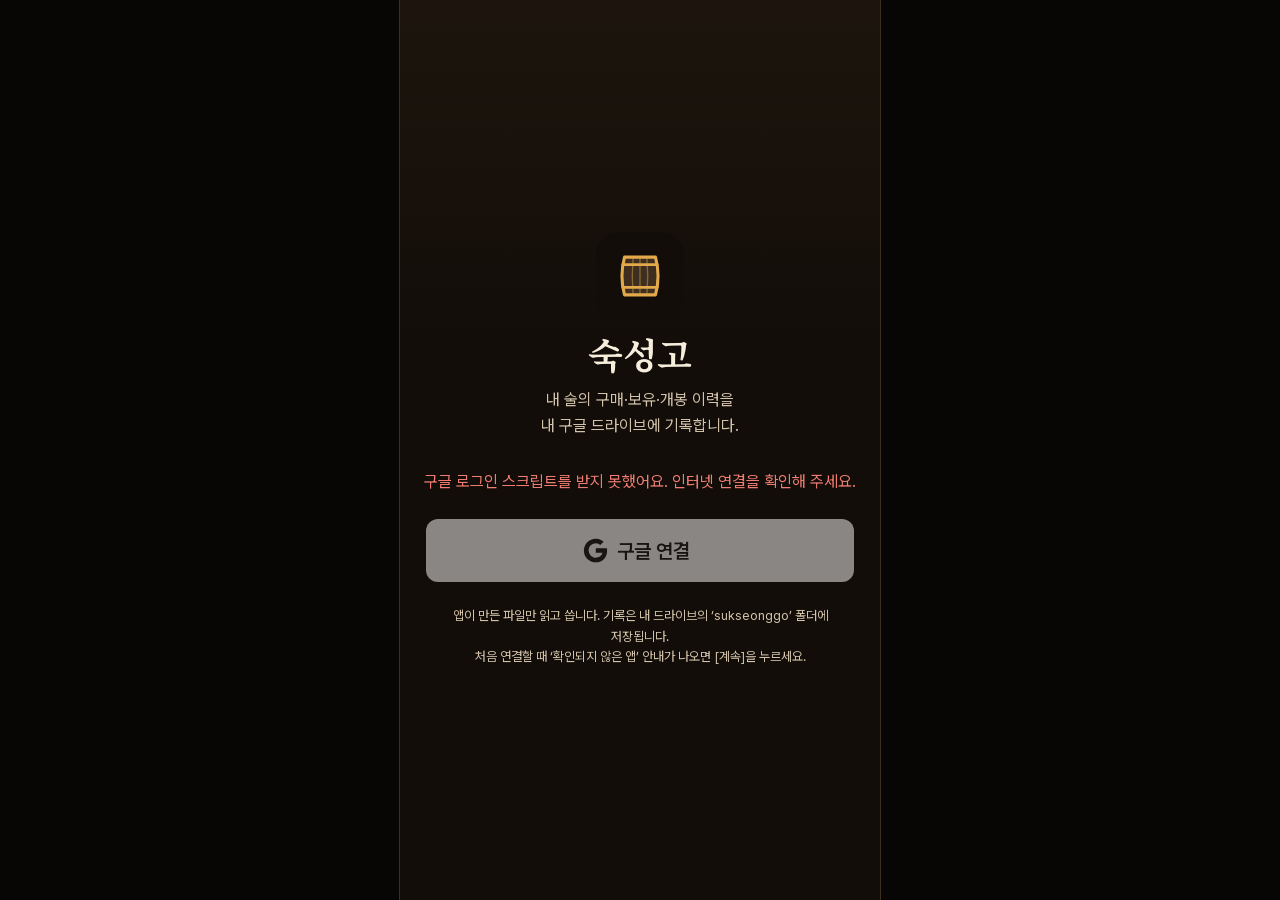
<file: index.html>
<!doctype html>
<html lang="ko" class="ion-palette-dark">
  <head>
    <meta charset="UTF-8" />
    <meta name="viewport" content="width=device-width, initial-scale=1.0, viewport-fit=cover" />
    <meta name="theme-color" content="#120d09" />
    <meta name="color-scheme" content="dark" />
    <meta name="mobile-web-app-capable" content="yes" />
    <meta name="apple-mobile-web-app-status-bar-style" content="black" />
    <meta name="apple-mobile-web-app-title" content="숙성고" />
    <link rel="manifest" href="/manifest.webmanifest" />
    <link rel="icon" href="/favicon.svg" type="image/svg+xml" />
    <link rel="apple-touch-icon" href="/icons/icon-192.png" />
    <title>숙성고</title>
    <script type="module" crossorigin src="/assets/index-CeBR7P_0.js"></script>
    <link rel="modulepreload" crossorigin href="/assets/p-Ct2aBEue-DSA0eRZM.js">
    <link rel="modulepreload" crossorigin href="/assets/p-ZjP4CjeZ-DJ1DGIsW.js">
    <link rel="stylesheet" crossorigin href="/assets/index-DYAgB8Ol.css">
  </head>
  <body>
    <div id="root"></div>
  </body>
</html>
</file>
<file: assets/index-DYAgB8Ol.css>
:root{--ion-color-primary:#0054e9;--ion-color-primary-rgb:0, 84, 233;--ion-color-primary-contrast:#fff;--ion-color-primary-contrast-rgb:255, 255, 255;--ion-color-primary-shade:#004acd;--ion-color-primary-tint:#1a65eb;--ion-color-secondary:#0163aa;--ion-color-secondary-rgb:1, 99, 170;--ion-color-secondary-contrast:#fff;--ion-color-secondary-contrast-rgb:255, 255, 255;--ion-color-secondary-shade:#015796;--ion-color-secondary-tint:#1a73b3;--ion-color-tertiary:#6030ff;--ion-color-tertiary-rgb:96, 48, 255;--ion-color-tertiary-contrast:#fff;--ion-color-tertiary-contrast-rgb:255, 255, 255;--ion-color-tertiary-shade:#542ae0;--ion-color-tertiary-tint:#7045ff;--ion-color-success:#2dd55b;--ion-color-success-rgb:45, 213, 91;--ion-color-success-contrast:#000;--ion-color-success-contrast-rgb:0, 0, 0;--ion-color-success-shade:#28bb50;--ion-color-success-tint:#42d96b;--ion-color-warning:#ffc409;--ion-color-warning-rgb:255, 196, 9;--ion-color-warning-contrast:#000;--ion-color-warning-contrast-rgb:0, 0, 0;--ion-color-warning-shade:#e0ac08;--ion-color-warning-tint:#ffca22;--ion-color-danger:#c5000f;--ion-color-danger-rgb:197, 0, 15;--ion-color-danger-contrast:#fff;--ion-color-danger-contrast-rgb:255, 255, 255;--ion-color-danger-shade:#ad000d;--ion-color-danger-tint:#cb1a27;--ion-color-light:#f4f5f8;--ion-color-light-rgb:244, 245, 248;--ion-color-light-contrast:#000;--ion-color-light-contrast-rgb:0, 0, 0;--ion-color-light-shade:#d7d8da;--ion-color-light-tint:#f5f6f9;--ion-color-medium:#636469;--ion-color-medium-rgb:99, 100, 105;--ion-color-medium-contrast:#fff;--ion-color-medium-contrast-rgb:255, 255, 255;--ion-color-medium-shade:#57585c;--ion-color-medium-tint:#737478;--ion-color-dark:#222428;--ion-color-dark-rgb:34, 36, 40;--ion-color-dark-contrast:#fff;--ion-color-dark-contrast-rgb:255, 255, 255;--ion-color-dark-shade:#1e2023;--ion-color-dark-tint:#383a3e}html.ios{--ion-default-font:-apple-system, BlinkMacSystemFont, "Helvetica Neue", "Roboto", sans-serif}html.md{--ion-default-font:"Roboto", "Helvetica Neue", sans-serif}html{--ion-dynamic-font:-apple-system-body;--ion-font-family:var(--ion-default-font)}body{background:var(--ion-background-color);color:var(--ion-text-color)}body.backdrop-no-scroll{overflow:hidden}html.ios ion-modal.modal-card ion-header ion-toolbar:first-of-type,html.ios ion-modal.modal-sheet ion-header ion-toolbar:first-of-type,html.ios ion-modal ion-footer ion-toolbar:first-of-type,html.ios ion-footer.modal-footer-moving ion-toolbar:first-of-type{padding-top:6px}html.ios ion-modal.modal-card ion-header ion-toolbar:last-of-type,html.ios ion-modal.modal-sheet ion-header ion-toolbar:last-of-type{padding-bottom:6px}html.ios ion-modal ion-toolbar,html.ios .modal-footer-moving ion-toolbar{padding-right:calc(var(--ion-safe-area-right) + 8px);padding-left:calc(var(--ion-safe-area-left) + 8px)}@media screen and (width>=768px){html.ios ion-modal.modal-card:first-of-type{--backdrop-opacity:.18}}ion-modal.modal-default.show-modal~ion-modal.modal-default{--backdrop-opacity:0;--box-shadow:none}html.ios ion-modal.modal-card .ion-page{border-top-left-radius:var(--border-radius)}.ion-color-primary{--ion-color-base:var(--ion-color-primary,#0054e9)!important;--ion-color-base-rgb:var(--ion-color-primary-rgb,0, 84, 233)!important;--ion-color-contrast:var(--ion-color-primary-contrast,#fff)!important;--ion-color-contrast-rgb:var(--ion-color-primary-contrast-rgb,255, 255, 255)!important;--ion-color-shade:var(--ion-color-primary-shade,#004acd)!important;--ion-color-tint:var(--ion-color-primary-tint,#1a65eb)!important}.ion-color-secondary{--ion-color-base:var(--ion-color-secondary,#0163aa)!important;--ion-color-base-rgb:var(--ion-color-secondary-rgb,1, 99, 170)!important;--ion-color-contrast:var(--ion-color-secondary-contrast,#fff)!important;--ion-color-contrast-rgb:var(--ion-color-secondary-contrast-rgb,255, 255, 255)!important;--ion-color-shade:var(--ion-color-secondary-shade,#015796)!important;--ion-color-tint:var(--ion-color-secondary-tint,#1a73b3)!important}.ion-color-tertiary{--ion-color-base:var(--ion-color-tertiary,#6030ff)!important;--ion-color-base-rgb:var(--ion-color-tertiary-rgb,96, 48, 255)!important;--ion-color-contrast:var(--ion-color-tertiary-contrast,#fff)!important;--ion-color-contrast-rgb:var(--ion-color-tertiary-contrast-rgb,255, 255, 255)!important;--ion-color-shade:var(--ion-color-tertiary-shade,#542ae0)!important;--ion-color-tint:var(--ion-color-tertiary-tint,#7045ff)!important}.ion-color-success{--ion-color-base:var(--ion-color-success,#2dd55b)!important;--ion-color-base-rgb:var(--ion-color-success-rgb,45, 213, 91)!important;--ion-color-contrast:var(--ion-color-success-contrast,#000)!important;--ion-color-contrast-rgb:var(--ion-color-success-contrast-rgb,0, 0, 0)!important;--ion-color-shade:var(--ion-color-success-shade,#28bb50)!important;--ion-color-tint:var(--ion-color-success-tint,#42d96b)!important}.ion-color-warning{--ion-color-base:var(--ion-color-warning,#ffc409)!important;--ion-color-base-rgb:var(--ion-color-warning-rgb,255, 196, 9)!important;--ion-color-contrast:var(--ion-color-warning-contrast,#000)!important;--ion-color-contrast-rgb:var(--ion-color-warning-contrast-rgb,0, 0, 0)!important;--ion-color-shade:var(--ion-color-warning-shade,#e0ac08)!important;--ion-color-tint:var(--ion-color-warning-tint,#ffca22)!important}.ion-color-danger{--ion-color-base:var(--ion-color-danger,#c5000f)!important;--ion-color-base-rgb:var(--ion-color-danger-rgb,197, 0, 15)!important;--ion-color-contrast:var(--ion-color-danger-contrast,#fff)!important;--ion-color-contrast-rgb:var(--ion-color-danger-contrast-rgb,255, 255, 255)!important;--ion-color-shade:var(--ion-color-danger-shade,#ad000d)!important;--ion-color-tint:var(--ion-color-danger-tint,#cb1a27)!important}.ion-color-light{--ion-color-base:var(--ion-color-light,#f4f5f8)!important;--ion-color-base-rgb:var(--ion-color-light-rgb,244, 245, 248)!important;--ion-color-contrast:var(--ion-color-light-contrast,#000)!important;--ion-color-contrast-rgb:var(--ion-color-light-contrast-rgb,0, 0, 0)!important;--ion-color-shade:var(--ion-color-light-shade,#d7d8da)!important;--ion-color-tint:var(--ion-color-light-tint,#f5f6f9)!important}.ion-color-medium{--ion-color-base:var(--ion-color-medium,#636469)!important;--ion-color-base-rgb:var(--ion-color-medium-rgb,99, 100, 105)!important;--ion-color-contrast:var(--ion-color-medium-contrast,#fff)!important;--ion-color-contrast-rgb:var(--ion-color-medium-contrast-rgb,255, 255, 255)!important;--ion-color-shade:var(--ion-color-medium-shade,#57585c)!important;--ion-color-tint:var(--ion-color-medium-tint,#737478)!important}.ion-color-dark{--ion-color-base:var(--ion-color-dark,#222428)!important;--ion-color-base-rgb:var(--ion-color-dark-rgb,34, 36, 40)!important;--ion-color-contrast:var(--ion-color-dark-contrast,#fff)!important;--ion-color-contrast-rgb:var(--ion-color-dark-contrast-rgb,255, 255, 255)!important;--ion-color-shade:var(--ion-color-dark-shade,#1e2023)!important;--ion-color-tint:var(--ion-color-dark-tint,#383a3e)!important}.ion-page{contain:layout size style;z-index:0;flex-direction:column;justify-content:space-between;display:flex;position:absolute;inset:0}.ion-page.ion-page-overlay-passthrough{pointer-events:none}ion-modal>.ion-page{contain:layout style;height:100%;min-height:0;position:relative}ion-modal ion-content.content-sizing ion-nav,ion-modal ion-content.content-sizing ion-nav>.ion-page{contain:layout style;height:auto;position:relative}ion-modal ion-content.content-sizing ion-nav{display:grid}ion-modal ion-content.content-sizing ion-nav>.ion-page{grid-area:1/1}.split-pane-visible>.ion-page.split-pane-main{position:relative}ion-route,ion-route-redirect,ion-router,ion-select-option,ion-nav-controller,ion-menu-controller,ion-action-sheet-controller,ion-alert-controller,ion-loading-controller,ion-modal-controller,ion-picker-controller,ion-popover-controller,ion-toast-controller,.ion-page-hidden{display:none!important}.ion-page-invisible{opacity:0}.can-go-back>ion-header ion-back-button{display:block}html.plt-ios.plt-hybrid,html.plt-ios.plt-pwa{--ion-statusbar-padding:20px}@supports (padding-top:20px){html{--ion-safe-area-top:var(--ion-statusbar-padding)}}@supports (padding-top:env(safe-area-inset-top)){html{--ion-safe-area-top:var(--safe-area-inset-top,env(safe-area-inset-top));--ion-safe-area-bottom:var(--safe-area-inset-bottom,env(safe-area-inset-bottom));--ion-safe-area-left:var(--safe-area-inset-left,env(safe-area-inset-left));--ion-safe-area-right:var(--safe-area-inset-right,env(safe-area-inset-right))}}ion-card.ion-color .ion-inherit-color,ion-card-header.ion-color .ion-inherit-color{color:inherit}.menu-content{transform:translate(0,0)}.menu-content-open{cursor:pointer;touch-action:manipulation;pointer-events:none;overflow-y:hidden}.menu-content-open ion-content{--overflow:hidden}.menu-content-open .ion-content-scroll-host{overflow:hidden}.ios .menu-content-reveal{box-shadow:-8px 0 42px #00000014}[dir=rtl].ios .menu-content-reveal{box-shadow:8px 0 42px #00000014}.md .menu-content-reveal,.md .menu-content-push{box-shadow:4px 0 16px #0000002e}ion-accordion-group.accordion-group-expand-inset>ion-accordion:first-of-type{border-top-left-radius:8px;border-top-right-radius:8px}ion-accordion-group.accordion-group-expand-inset>ion-accordion:last-of-type{border-bottom-right-radius:8px;border-bottom-left-radius:8px}ion-accordion-group>ion-accordion:last-of-type ion-item[slot=header]{--border-width:0px}ion-accordion.accordion-animated>[slot=header] .ion-accordion-toggle-icon{transition:transform .3s cubic-bezier(.25,.8,.5,1)}@media (prefers-reduced-motion:reduce){ion-accordion .ion-accordion-toggle-icon{transition:none!important}}ion-accordion.accordion-expanding>[slot=header] .ion-accordion-toggle-icon,ion-accordion.accordion-expanded>[slot=header] .ion-accordion-toggle-icon{transform:rotate(180deg)}ion-accordion-group.accordion-group-expand-inset.md>ion-accordion.accordion-previous ion-item[slot=header]{--border-width:0px;--inner-border-width:0px}ion-accordion-group.accordion-group-expand-inset.md>ion-accordion.accordion-expanding:first-of-type,ion-accordion-group.accordion-group-expand-inset.md>ion-accordion.accordion-expanded:first-of-type{margin-top:0}ion-input input::-webkit-date-and-time-value{text-align:start}.ion-datetime-button-overlay{--width:fit-content;--height:fit-content}.ion-datetime-button-overlay ion-datetime.datetime-grid{width:320px;min-height:320px}[ion-last-focus],header[tabindex="-1"]:focus,[role=banner][tabindex="-1"]:focus,main[tabindex="-1"]:focus,[role=main][tabindex="-1"]:focus,h1[tabindex="-1"]:focus,[role=heading][aria-level="1"][tabindex="-1"]:focus{outline:none}.popover-viewport:has(>ion-content){overflow:hidden}@supports not selector(:has(> ion-content)){.popover-viewport{overflow:hidden}}audio,canvas,progress,video{vertical-align:baseline}audio:not([controls]){height:0;display:none}b,strong{font-weight:700}img{max-width:100%}hr{box-sizing:content-box;border-width:0;height:1px}pre{overflow:auto}code,kbd,pre,samp{font-family:monospace;font-size:1em}label,input,select,textarea{font-family:inherit;line-height:normal}textarea{height:auto;font:inherit;color:inherit;overflow:auto}textarea::placeholder{padding-left:2px}form,input,optgroup,select{font:inherit;color:inherit;margin:0}html input[type=button],input[type=reset],input[type=submit]{cursor:pointer;-webkit-appearance:button}a,a div,a span,a ion-icon,a ion-label,button,button div,button span,button ion-icon,button ion-label,.ion-tappable,[tappable],[tappable] div,[tappable] span,[tappable] ion-icon,[tappable] ion-label,input,textarea{touch-action:manipulation}a ion-label,button ion-label{pointer-events:none}button{font-family:inherit;font-style:inherit;font-variant:inherit;text-transform:none;cursor:pointer;-webkit-appearance:button;border:0;border-radius:0;padding:0;line-height:1}[tappable]{cursor:pointer}a[disabled],button[disabled],html input[disabled]{cursor:default}button::-moz-focus-inner{border:0;padding:0}input::-moz-focus-inner{border:0;padding:0}input[type=number]::-webkit-inner-spin-button{height:auto}input[type=number]::-webkit-outer-spin-button{height:auto}input[type=search]::-webkit-search-cancel-button{-webkit-appearance:none}input[type=search]::-webkit-search-decoration{-webkit-appearance:none}table{border-collapse:collapse;border-spacing:0}td,th{padding:0}*{box-sizing:border-box;-webkit-tap-highlight-color:#0000;-webkit-tap-highlight-color:transparent;-webkit-touch-callout:none}html{-webkit-text-size-adjust:100%;-moz-text-size-adjust:100%;text-size-adjust:100%;width:100%;height:100%}html.ion-ce body{display:block}html.plt-pwa{height:100vh}body{-moz-osx-font-smoothing:grayscale;-webkit-font-smoothing:antialiased;text-rendering:optimizelegibility;touch-action:manipulation;-webkit-user-drag:none;-ms-content-zooming:none;word-wrap:break-word;overscroll-behavior-y:none;-webkit-text-size-adjust:none;-moz-text-size-adjust:none;text-size-adjust:none;width:100%;max-width:100%;height:100%;max-height:100%;margin:0;padding:0;position:fixed;overflow:hidden;transform:translateZ(0)}html{font-family:var(--ion-font-family)}@supports (-webkit-touch-callout:none){html{font:var(--ion-dynamic-font,16px var(--ion-font-family))}}a{color:var(--ion-color-primary,#0054e9);background-color:#0000}h1,h2,h3,h4,h5,h6{margin-top:16px;margin-bottom:10px;font-weight:500;line-height:1.2}h1{margin-top:20px;font-size:1.625rem}h2{margin-top:18px;font-size:1.5rem}h3{font-size:1.375rem}h4{font-size:1.25rem}h5{font-size:1.125rem}h6{font-size:1rem}small{font-size:75%}sub,sup{vertical-align:baseline;font-size:75%;line-height:0;position:relative}sup{top:-.5em}sub{bottom:-.25em}.ion-no-padding{--padding-start:0;--padding-end:0;--padding-top:0;--padding-bottom:0;padding:0}.ion-padding{--padding-start:var(--ion-padding,16px);--padding-end:var(--ion-padding,16px);--padding-top:var(--ion-padding,16px);--padding-bottom:var(--ion-padding,16px);-webkit-padding-start:var(--ion-padding,16px);-webkit-padding-end:var(--ion-padding,16px);padding-inline-start:var(--ion-padding,16px);padding-inline-end:var(--ion-padding,16px);padding-top:var(--ion-padding,16px);padding-bottom:var(--ion-padding,16px)}.ion-padding-top{--padding-top:var(--ion-padding,16px);padding-top:var(--ion-padding,16px)}.ion-padding-start{--padding-start:var(--ion-padding,16px);-webkit-padding-start:var(--ion-padding,16px);padding-inline-start:var(--ion-padding,16px)}.ion-padding-end{--padding-end:var(--ion-padding,16px);-webkit-padding-end:var(--ion-padding,16px);padding-inline-end:var(--ion-padding,16px)}.ion-padding-bottom{--padding-bottom:var(--ion-padding,16px);padding-bottom:var(--ion-padding,16px)}.ion-padding-vertical{--padding-top:var(--ion-padding,16px);--padding-bottom:var(--ion-padding,16px);padding-top:var(--ion-padding,16px);padding-bottom:var(--ion-padding,16px)}.ion-padding-horizontal{--padding-start:var(--ion-padding,16px);--padding-end:var(--ion-padding,16px);-webkit-padding-start:var(--ion-padding,16px);-webkit-padding-end:var(--ion-padding,16px);padding-inline-start:var(--ion-padding,16px);padding-inline-end:var(--ion-padding,16px)}.ion-no-margin{--margin-start:0;--margin-end:0;--margin-top:0;--margin-bottom:0;margin:0}.ion-margin{--margin-start:var(--ion-margin,16px);--margin-end:var(--ion-margin,16px);--margin-top:var(--ion-margin,16px);--margin-bottom:var(--ion-margin,16px);-webkit-margin-start:var(--ion-margin,16px);-webkit-margin-end:var(--ion-margin,16px);margin-inline-start:var(--ion-margin,16px);margin-inline-end:var(--ion-margin,16px);margin-top:var(--ion-margin,16px);margin-bottom:var(--ion-margin,16px)}.ion-margin-top{--margin-top:var(--ion-margin,16px);margin-top:var(--ion-margin,16px)}.ion-margin-start{--margin-start:var(--ion-margin,16px);-webkit-margin-start:var(--ion-margin,16px);margin-inline-start:var(--ion-margin,16px)}.ion-margin-end{--margin-end:var(--ion-margin,16px);-webkit-margin-end:var(--ion-margin,16px);margin-inline-end:var(--ion-margin,16px)}.ion-margin-bottom{--margin-bottom:var(--ion-margin,16px);margin-bottom:var(--ion-margin,16px)}.ion-margin-vertical{--margin-top:var(--ion-margin,16px);--margin-bottom:var(--ion-margin,16px);margin-top:var(--ion-margin,16px);margin-bottom:var(--ion-margin,16px)}.ion-margin-horizontal{--margin-start:var(--ion-margin,16px);--margin-end:var(--ion-margin,16px);-webkit-margin-start:var(--ion-margin,16px);-webkit-margin-end:var(--ion-margin,16px);margin-inline-start:var(--ion-margin,16px);margin-inline-end:var(--ion-margin,16px)}.ion-float-left{float:left!important}.ion-float-right{float:right!important}.ion-float-start{float:left!important}[dir=rtl] .ion-float-start{float:right!important}@supports selector(:dir(rtl)){.ion-float-start:is(:lang(ae),:lang(ar),:lang(arc),:lang(bcc),:lang(bqi),:lang(ckb),:lang(dv),:lang(fa),:lang(glk),:lang(he),:lang(ku),:lang(mzn),:lang(nqo),:lang(pnb),:lang(ps),:lang(sd),:lang(ug),:lang(ur),:lang(yi)){float:right!important}}.ion-float-end{float:right!important}[dir=rtl] .ion-float-end{float:left!important}@supports selector(:dir(rtl)){.ion-float-end:is(:lang(ae),:lang(ar),:lang(arc),:lang(bcc),:lang(bqi),:lang(ckb),:lang(dv),:lang(fa),:lang(glk),:lang(he),:lang(ku),:lang(mzn),:lang(nqo),:lang(pnb),:lang(ps),:lang(sd),:lang(ug),:lang(ur),:lang(yi)){float:left!important}}@media (width>=576px){.ion-float-sm-left{float:left!important}.ion-float-sm-right{float:right!important}.ion-float-sm-start{float:left!important}[dir=rtl] .ion-float-sm-start{float:right!important}@supports selector(:dir(rtl)){.ion-float-sm-start:is(:lang(ae),:lang(ar),:lang(arc),:lang(bcc),:lang(bqi),:lang(ckb),:lang(dv),:lang(fa),:lang(glk),:lang(he),:lang(ku),:lang(mzn),:lang(nqo),:lang(pnb),:lang(ps),:lang(sd),:lang(ug),:lang(ur),:lang(yi)){float:right!important}}.ion-float-sm-end{float:right!important}[dir=rtl] .ion-float-sm-end{float:left!important}@supports selector(:dir(rtl)){.ion-float-sm-end:is(:lang(ae),:lang(ar),:lang(arc),:lang(bcc),:lang(bqi),:lang(ckb),:lang(dv),:lang(fa),:lang(glk),:lang(he),:lang(ku),:lang(mzn),:lang(nqo),:lang(pnb),:lang(ps),:lang(sd),:lang(ug),:lang(ur),:lang(yi)){float:left!important}}}@media (width>=768px){.ion-float-md-left{float:left!important}.ion-float-md-right{float:right!important}.ion-float-md-start{float:left!important}[dir=rtl] .ion-float-md-start{float:right!important}@supports selector(:dir(rtl)){.ion-float-md-start:is(:lang(ae),:lang(ar),:lang(arc),:lang(bcc),:lang(bqi),:lang(ckb),:lang(dv),:lang(fa),:lang(glk),:lang(he),:lang(ku),:lang(mzn),:lang(nqo),:lang(pnb),:lang(ps),:lang(sd),:lang(ug),:lang(ur),:lang(yi)){float:right!important}}.ion-float-md-end{float:right!important}[dir=rtl] .ion-float-md-end{float:left!important}@supports selector(:dir(rtl)){.ion-float-md-end:is(:lang(ae),:lang(ar),:lang(arc),:lang(bcc),:lang(bqi),:lang(ckb),:lang(dv),:lang(fa),:lang(glk),:lang(he),:lang(ku),:lang(mzn),:lang(nqo),:lang(pnb),:lang(ps),:lang(sd),:lang(ug),:lang(ur),:lang(yi)){float:left!important}}}@media (width>=992px){.ion-float-lg-left{float:left!important}.ion-float-lg-right{float:right!important}.ion-float-lg-start{float:left!important}[dir=rtl] .ion-float-lg-start{float:right!important}@supports selector(:dir(rtl)){.ion-float-lg-start:is(:lang(ae),:lang(ar),:lang(arc),:lang(bcc),:lang(bqi),:lang(ckb),:lang(dv),:lang(fa),:lang(glk),:lang(he),:lang(ku),:lang(mzn),:lang(nqo),:lang(pnb),:lang(ps),:lang(sd),:lang(ug),:lang(ur),:lang(yi)){float:right!important}}.ion-float-lg-end{float:right!important}[dir=rtl] .ion-float-lg-end{float:left!important}@supports selector(:dir(rtl)){.ion-float-lg-end:is(:lang(ae),:lang(ar),:lang(arc),:lang(bcc),:lang(bqi),:lang(ckb),:lang(dv),:lang(fa),:lang(glk),:lang(he),:lang(ku),:lang(mzn),:lang(nqo),:lang(pnb),:lang(ps),:lang(sd),:lang(ug),:lang(ur),:lang(yi)){float:left!important}}}@media (width>=1200px){.ion-float-xl-left{float:left!important}.ion-float-xl-right{float:right!important}.ion-float-xl-start{float:left!important}[dir=rtl] .ion-float-xl-start{float:right!important}@supports selector(:dir(rtl)){.ion-float-xl-start:is(:lang(ae),:lang(ar),:lang(arc),:lang(bcc),:lang(bqi),:lang(ckb),:lang(dv),:lang(fa),:lang(glk),:lang(he),:lang(ku),:lang(mzn),:lang(nqo),:lang(pnb),:lang(ps),:lang(sd),:lang(ug),:lang(ur),:lang(yi)){float:right!important}}.ion-float-xl-end{float:right!important}[dir=rtl] .ion-float-xl-end{float:left!important}@supports selector(:dir(rtl)){.ion-float-xl-end:is(:lang(ae),:lang(ar),:lang(arc),:lang(bcc),:lang(bqi),:lang(ckb),:lang(dv),:lang(fa),:lang(glk),:lang(he),:lang(ku),:lang(mzn),:lang(nqo),:lang(pnb),:lang(ps),:lang(sd),:lang(ug),:lang(ur),:lang(yi)){float:left!important}}}.ion-text-center{text-align:center!important}.ion-text-justify{text-align:justify!important}.ion-text-start{text-align:start!important}.ion-text-end{text-align:end!important}.ion-text-left{text-align:left!important}.ion-text-right{text-align:right!important}.ion-text-nowrap{white-space:nowrap!important}.ion-text-wrap{white-space:normal!important}@media (width>=576px){.ion-text-sm-center{text-align:center!important}.ion-text-sm-justify{text-align:justify!important}.ion-text-sm-start{text-align:start!important}.ion-text-sm-end{text-align:end!important}.ion-text-sm-left{text-align:left!important}.ion-text-sm-right{text-align:right!important}.ion-text-sm-nowrap{white-space:nowrap!important}.ion-text-sm-wrap{white-space:normal!important}}@media (width>=768px){.ion-text-md-center{text-align:center!important}.ion-text-md-justify{text-align:justify!important}.ion-text-md-start{text-align:start!important}.ion-text-md-end{text-align:end!important}.ion-text-md-left{text-align:left!important}.ion-text-md-right{text-align:right!important}.ion-text-md-nowrap{white-space:nowrap!important}.ion-text-md-wrap{white-space:normal!important}}@media (width>=992px){.ion-text-lg-center{text-align:center!important}.ion-text-lg-justify{text-align:justify!important}.ion-text-lg-start{text-align:start!important}.ion-text-lg-end{text-align:end!important}.ion-text-lg-left{text-align:left!important}.ion-text-lg-right{text-align:right!important}.ion-text-lg-nowrap{white-space:nowrap!important}.ion-text-lg-wrap{white-space:normal!important}}@media (width>=1200px){.ion-text-xl-center{text-align:center!important}.ion-text-xl-justify{text-align:justify!important}.ion-text-xl-start{text-align:start!important}.ion-text-xl-end{text-align:end!important}.ion-text-xl-left{text-align:left!important}.ion-text-xl-right{text-align:right!important}.ion-text-xl-nowrap{white-space:nowrap!important}.ion-text-xl-wrap{white-space:normal!important}}.ion-text-uppercase{text-transform:uppercase!important}.ion-text-lowercase{text-transform:lowercase!important}.ion-text-capitalize{text-transform:capitalize!important}@media (width>=576px){.ion-text-sm-uppercase{text-transform:uppercase!important}.ion-text-sm-lowercase{text-transform:lowercase!important}.ion-text-sm-capitalize{text-transform:capitalize!important}}@media (width>=768px){.ion-text-md-uppercase{text-transform:uppercase!important}.ion-text-md-lowercase{text-transform:lowercase!important}.ion-text-md-capitalize{text-transform:capitalize!important}}@media (width>=992px){.ion-text-lg-uppercase{text-transform:uppercase!important}.ion-text-lg-lowercase{text-transform:lowercase!important}.ion-text-lg-capitalize{text-transform:capitalize!important}}@media (width>=1200px){.ion-text-xl-uppercase{text-transform:uppercase!important}.ion-text-xl-lowercase{text-transform:lowercase!important}.ion-text-xl-capitalize{text-transform:capitalize!important}}.ion-align-content-start{align-content:flex-start!important}.ion-align-content-end{align-content:flex-end!important}.ion-align-content-center{align-content:center!important}.ion-align-content-between{align-content:space-between!important}.ion-align-content-around{align-content:space-around!important}.ion-align-content-stretch{align-content:stretch!important}@media (width>=576px){.ion-align-content-sm-start{align-content:flex-start!important}.ion-align-content-sm-end{align-content:flex-end!important}.ion-align-content-sm-center{align-content:center!important}.ion-align-content-sm-between{align-content:space-between!important}.ion-align-content-sm-around{align-content:space-around!important}.ion-align-content-sm-stretch{align-content:stretch!important}}@media (width>=768px){.ion-align-content-md-start{align-content:flex-start!important}.ion-align-content-md-end{align-content:flex-end!important}.ion-align-content-md-center{align-content:center!important}.ion-align-content-md-between{align-content:space-between!important}.ion-align-content-md-around{align-content:space-around!important}.ion-align-content-md-stretch{align-content:stretch!important}}@media (width>=992px){.ion-align-content-lg-start{align-content:flex-start!important}.ion-align-content-lg-end{align-content:flex-end!important}.ion-align-content-lg-center{align-content:center!important}.ion-align-content-lg-between{align-content:space-between!important}.ion-align-content-lg-around{align-content:space-around!important}.ion-align-content-lg-stretch{align-content:stretch!important}}@media (width>=1200px){.ion-align-content-xl-start{align-content:flex-start!important}.ion-align-content-xl-end{align-content:flex-end!important}.ion-align-content-xl-center{align-content:center!important}.ion-align-content-xl-between{align-content:space-between!important}.ion-align-content-xl-around{align-content:space-around!important}.ion-align-content-xl-stretch{align-content:stretch!important}}.ion-align-items-start{align-items:start!important}.ion-align-items-end{align-items:end!important}.ion-align-items-center{align-items:center!important}.ion-align-items-stretch{align-items:stretch!important}.ion-align-items-baseline{align-items:baseline!important}@media (width>=576px){.ion-align-items-sm-start{align-items:start!important}.ion-align-items-sm-end{align-items:end!important}.ion-align-items-sm-center{align-items:center!important}.ion-align-items-sm-stretch{align-items:stretch!important}.ion-align-items-sm-baseline{align-items:baseline!important}}@media (width>=768px){.ion-align-items-md-start{align-items:start!important}.ion-align-items-md-end{align-items:end!important}.ion-align-items-md-center{align-items:center!important}.ion-align-items-md-stretch{align-items:stretch!important}.ion-align-items-md-baseline{align-items:baseline!important}}@media (width>=992px){.ion-align-items-lg-start{align-items:start!important}.ion-align-items-lg-end{align-items:end!important}.ion-align-items-lg-center{align-items:center!important}.ion-align-items-lg-stretch{align-items:stretch!important}.ion-align-items-lg-baseline{align-items:baseline!important}}@media (width>=1200px){.ion-align-items-xl-start{align-items:start!important}.ion-align-items-xl-end{align-items:end!important}.ion-align-items-xl-center{align-items:center!important}.ion-align-items-xl-stretch{align-items:stretch!important}.ion-align-items-xl-baseline{align-items:baseline!important}}.ion-align-self-start{align-self:start!important}.ion-align-self-end{align-self:end!important}.ion-align-self-center{align-self:center!important}.ion-align-self-stretch{align-self:stretch!important}.ion-align-self-baseline{align-self:baseline!important}.ion-align-self-auto{align-self:auto!important}@media (width>=576px){.ion-align-self-sm-start{align-self:start!important}.ion-align-self-sm-end{align-self:end!important}.ion-align-self-sm-center{align-self:center!important}.ion-align-self-sm-stretch{align-self:stretch!important}.ion-align-self-sm-baseline{align-self:baseline!important}.ion-align-self-sm-auto{align-self:auto!important}}@media (width>=768px){.ion-align-self-md-start{align-self:start!important}.ion-align-self-md-end{align-self:end!important}.ion-align-self-md-center{align-self:center!important}.ion-align-self-md-stretch{align-self:stretch!important}.ion-align-self-md-baseline{align-self:baseline!important}.ion-align-self-md-auto{align-self:auto!important}}@media (width>=992px){.ion-align-self-lg-start{align-self:start!important}.ion-align-self-lg-end{align-self:end!important}.ion-align-self-lg-center{align-self:center!important}.ion-align-self-lg-stretch{align-self:stretch!important}.ion-align-self-lg-baseline{align-self:baseline!important}.ion-align-self-lg-auto{align-self:auto!important}}@media (width>=1200px){.ion-align-self-xl-start{align-self:start!important}.ion-align-self-xl-end{align-self:end!important}.ion-align-self-xl-center{align-self:center!important}.ion-align-self-xl-stretch{align-self:stretch!important}.ion-align-self-xl-baseline{align-self:baseline!important}.ion-align-self-xl-auto{align-self:auto!important}}.ion-justify-content-start{justify-content:flex-start!important}.ion-justify-content-end{justify-content:flex-end!important}.ion-justify-content-center{justify-content:center!important}.ion-justify-content-between{justify-content:space-between!important}.ion-justify-content-around{justify-content:space-around!important}.ion-justify-content-evenly{justify-content:space-evenly!important}@media (width>=576px){.ion-justify-content-sm-start{justify-content:flex-start!important}.ion-justify-content-sm-end{justify-content:flex-end!important}.ion-justify-content-sm-center{justify-content:center!important}.ion-justify-content-sm-between{justify-content:space-between!important}.ion-justify-content-sm-around{justify-content:space-around!important}.ion-justify-content-sm-evenly{justify-content:space-evenly!important}}@media (width>=768px){.ion-justify-content-md-start{justify-content:flex-start!important}.ion-justify-content-md-end{justify-content:flex-end!important}.ion-justify-content-md-center{justify-content:center!important}.ion-justify-content-md-between{justify-content:space-between!important}.ion-justify-content-md-around{justify-content:space-around!important}.ion-justify-content-md-evenly{justify-content:space-evenly!important}}@media (width>=992px){.ion-justify-content-lg-start{justify-content:flex-start!important}.ion-justify-content-lg-end{justify-content:flex-end!important}.ion-justify-content-lg-center{justify-content:center!important}.ion-justify-content-lg-between{justify-content:space-between!important}.ion-justify-content-lg-around{justify-content:space-around!important}.ion-justify-content-lg-evenly{justify-content:space-evenly!important}}@media (width>=1200px){.ion-justify-content-xl-start{justify-content:flex-start!important}.ion-justify-content-xl-end{justify-content:flex-end!important}.ion-justify-content-xl-center{justify-content:center!important}.ion-justify-content-xl-between{justify-content:space-between!important}.ion-justify-content-xl-around{justify-content:space-around!important}.ion-justify-content-xl-evenly{justify-content:space-evenly!important}}.ion-flex-row{flex-direction:row!important}.ion-flex-row-reverse{flex-direction:row-reverse!important}.ion-flex-column{flex-direction:column!important}.ion-flex-column-reverse{flex-direction:column-reverse!important}@media (width>=576px){.ion-flex-sm-row{flex-direction:row!important}.ion-flex-sm-row-reverse{flex-direction:row-reverse!important}.ion-flex-sm-column{flex-direction:column!important}.ion-flex-sm-column-reverse{flex-direction:column-reverse!important}}@media (width>=768px){.ion-flex-md-row{flex-direction:row!important}.ion-flex-md-row-reverse{flex-direction:row-reverse!important}.ion-flex-md-column{flex-direction:column!important}.ion-flex-md-column-reverse{flex-direction:column-reverse!important}}@media (width>=992px){.ion-flex-lg-row{flex-direction:row!important}.ion-flex-lg-row-reverse{flex-direction:row-reverse!important}.ion-flex-lg-column{flex-direction:column!important}.ion-flex-lg-column-reverse{flex-direction:column-reverse!important}}@media (width>=1200px){.ion-flex-xl-row{flex-direction:row!important}.ion-flex-xl-row-reverse{flex-direction:row-reverse!important}.ion-flex-xl-column{flex-direction:column!important}.ion-flex-xl-column-reverse{flex-direction:column-reverse!important}}.ion-wrap{flex-wrap:wrap!important}.ion-nowrap{flex-wrap:nowrap!important}.ion-wrap-reverse{flex-wrap:wrap-reverse!important}.ion-flex-wrap{flex-wrap:wrap!important}.ion-flex-nowrap{flex-wrap:nowrap!important}.ion-flex-wrap-reverse{flex-wrap:wrap-reverse!important}@media (width>=576px){.ion-flex-sm-wrap{flex-wrap:wrap!important}.ion-flex-sm-nowrap{flex-wrap:nowrap!important}.ion-flex-sm-wrap-reverse{flex-wrap:wrap-reverse!important}}@media (width>=768px){.ion-flex-md-wrap{flex-wrap:wrap!important}.ion-flex-md-nowrap{flex-wrap:nowrap!important}.ion-flex-md-wrap-reverse{flex-wrap:wrap-reverse!important}}@media (width>=992px){.ion-flex-lg-wrap{flex-wrap:wrap!important}.ion-flex-lg-nowrap{flex-wrap:nowrap!important}.ion-flex-lg-wrap-reverse{flex-wrap:wrap-reverse!important}}@media (width>=1200px){.ion-flex-xl-wrap{flex-wrap:wrap!important}.ion-flex-xl-nowrap{flex-wrap:nowrap!important}.ion-flex-xl-wrap-reverse{flex-wrap:wrap-reverse!important}}.ion-flex-1{flex:1!important}.ion-flex-auto{flex:auto!important}.ion-flex-initial{flex:initial!important}.ion-flex-none{flex:none!important}@media (width>=576px){.ion-flex-sm-1{flex:1!important}.ion-flex-sm-auto{flex:auto!important}.ion-flex-sm-initial{flex:initial!important}.ion-flex-sm-none{flex:none!important}}@media (width>=768px){.ion-flex-md-1{flex:1!important}.ion-flex-md-auto{flex:auto!important}.ion-flex-md-initial{flex:initial!important}.ion-flex-md-none{flex:none!important}}@media (width>=992px){.ion-flex-lg-1{flex:1!important}.ion-flex-lg-auto{flex:auto!important}.ion-flex-lg-initial{flex:initial!important}.ion-flex-lg-none{flex:none!important}}@media (width>=1200px){.ion-flex-xl-1{flex:1!important}.ion-flex-xl-auto{flex:auto!important}.ion-flex-xl-initial{flex:initial!important}.ion-flex-xl-none{flex:none!important}}.ion-flex-grow-0{flex-grow:0!important}.ion-flex-grow-1{flex-grow:1!important}.ion-flex-shrink-0{flex-shrink:0!important}.ion-flex-shrink-1{flex-shrink:1!important}@media (width>=576px){.ion-flex-sm-grow-0{flex-grow:0!important}.ion-flex-sm-grow-1{flex-grow:1!important}.ion-flex-sm-shrink-0{flex-shrink:0!important}.ion-flex-sm-shrink-1{flex-shrink:1!important}}@media (width>=768px){.ion-flex-md-grow-0{flex-grow:0!important}.ion-flex-md-grow-1{flex-grow:1!important}.ion-flex-md-shrink-0{flex-shrink:0!important}.ion-flex-md-shrink-1{flex-shrink:1!important}}@media (width>=992px){.ion-flex-lg-grow-0{flex-grow:0!important}.ion-flex-lg-grow-1{flex-grow:1!important}.ion-flex-lg-shrink-0{flex-shrink:0!important}.ion-flex-lg-shrink-1{flex-shrink:1!important}}@media (width>=1200px){.ion-flex-xl-grow-0{flex-grow:0!important}.ion-flex-xl-grow-1{flex-grow:1!important}.ion-flex-xl-shrink-0{flex-shrink:0!important}.ion-flex-xl-shrink-1{flex-shrink:1!important}}.ion-order-first{order:-1!important}.ion-order-0{order:0!important}.ion-order-1{order:1!important}.ion-order-2{order:2!important}.ion-order-3{order:3!important}.ion-order-4{order:4!important}.ion-order-5{order:5!important}.ion-order-6{order:6!important}.ion-order-7{order:7!important}.ion-order-8{order:8!important}.ion-order-9{order:9!important}.ion-order-10{order:10!important}.ion-order-11{order:11!important}.ion-order-12{order:12!important}.ion-order-last{order:13!important}@media (width>=576px){.ion-order-sm-first{order:-1!important}.ion-order-sm-0{order:0!important}.ion-order-sm-1{order:1!important}.ion-order-sm-2{order:2!important}.ion-order-sm-3{order:3!important}.ion-order-sm-4{order:4!important}.ion-order-sm-5{order:5!important}.ion-order-sm-6{order:6!important}.ion-order-sm-7{order:7!important}.ion-order-sm-8{order:8!important}.ion-order-sm-9{order:9!important}.ion-order-sm-10{order:10!important}.ion-order-sm-11{order:11!important}.ion-order-sm-12{order:12!important}.ion-order-sm-last{order:13!important}}@media (width>=768px){.ion-order-md-first{order:-1!important}.ion-order-md-0{order:0!important}.ion-order-md-1{order:1!important}.ion-order-md-2{order:2!important}.ion-order-md-3{order:3!important}.ion-order-md-4{order:4!important}.ion-order-md-5{order:5!important}.ion-order-md-6{order:6!important}.ion-order-md-7{order:7!important}.ion-order-md-8{order:8!important}.ion-order-md-9{order:9!important}.ion-order-md-10{order:10!important}.ion-order-md-11{order:11!important}.ion-order-md-12{order:12!important}.ion-order-md-last{order:13!important}}@media (width>=992px){.ion-order-lg-first{order:-1!important}.ion-order-lg-0{order:0!important}.ion-order-lg-1{order:1!important}.ion-order-lg-2{order:2!important}.ion-order-lg-3{order:3!important}.ion-order-lg-4{order:4!important}.ion-order-lg-5{order:5!important}.ion-order-lg-6{order:6!important}.ion-order-lg-7{order:7!important}.ion-order-lg-8{order:8!important}.ion-order-lg-9{order:9!important}.ion-order-lg-10{order:10!important}.ion-order-lg-11{order:11!important}.ion-order-lg-12{order:12!important}.ion-order-lg-last{order:13!important}}@media (width>=1200px){.ion-order-xl-first{order:-1!important}.ion-order-xl-0{order:0!important}.ion-order-xl-1{order:1!important}.ion-order-xl-2{order:2!important}.ion-order-xl-3{order:3!important}.ion-order-xl-4{order:4!important}.ion-order-xl-5{order:5!important}.ion-order-xl-6{order:6!important}.ion-order-xl-7{order:7!important}.ion-order-xl-8{order:8!important}.ion-order-xl-9{order:9!important}.ion-order-xl-10{order:10!important}.ion-order-xl-11{order:11!important}.ion-order-xl-12{order:12!important}.ion-order-xl-last{order:13!important}}.ion-hide,.ion-hide-up,.ion-hide-down{display:none!important}@media (width>=576px){.ion-hide-sm-up{display:none!important}}@media (width<=575.98px){.ion-hide-sm-down{display:none!important}}@media (width>=768px){.ion-hide-md-up{display:none!important}}@media (width<=767.98px){.ion-hide-md-down{display:none!important}}@media (width>=992px){.ion-hide-lg-up{display:none!important}}@media (width<=991.98px){.ion-hide-lg-down{display:none!important}}@media (width>=1200px){.ion-hide-xl-up{display:none!important}}@media (width<=1199.98px){.ion-hide-xl-down{display:none!important}}.ion-display-none{display:none!important}@media (width>=576px){.ion-display-sm-none{display:none!important}}@media (width>=768px){.ion-display-md-none{display:none!important}}@media (width>=992px){.ion-display-lg-none{display:none!important}}@media (width>=1200px){.ion-display-xl-none{display:none!important}}.ion-display-inline{display:inline!important}@media (width>=576px){.ion-display-sm-inline{display:inline!important}}@media (width>=768px){.ion-display-md-inline{display:inline!important}}@media (width>=992px){.ion-display-lg-inline{display:inline!important}}@media (width>=1200px){.ion-display-xl-inline{display:inline!important}}.ion-display-inline-block{display:inline-block!important}@media (width>=576px){.ion-display-sm-inline-block{display:inline-block!important}}@media (width>=768px){.ion-display-md-inline-block{display:inline-block!important}}@media (width>=992px){.ion-display-lg-inline-block{display:inline-block!important}}@media (width>=1200px){.ion-display-xl-inline-block{display:inline-block!important}}.ion-display-block{display:block!important}@media (width>=576px){.ion-display-sm-block{display:block!important}}@media (width>=768px){.ion-display-md-block{display:block!important}}@media (width>=992px){.ion-display-lg-block{display:block!important}}@media (width>=1200px){.ion-display-xl-block{display:block!important}}.ion-display-flex{display:flex!important}@media (width>=576px){.ion-display-sm-flex{display:flex!important}}@media (width>=768px){.ion-display-md-flex{display:flex!important}}@media (width>=992px){.ion-display-lg-flex{display:flex!important}}@media (width>=1200px){.ion-display-xl-flex{display:flex!important}}.ion-display-inline-flex{display:inline-flex!important}@media (width>=576px){.ion-display-sm-inline-flex{display:inline-flex!important}}@media (width>=768px){.ion-display-md-inline-flex{display:inline-flex!important}}@media (width>=992px){.ion-display-lg-inline-flex{display:inline-flex!important}}@media (width>=1200px){.ion-display-xl-inline-flex{display:inline-flex!important}}.ion-display-grid{display:grid!important}@media (width>=576px){.ion-display-sm-grid{display:grid!important}}@media (width>=768px){.ion-display-md-grid{display:grid!important}}@media (width>=992px){.ion-display-lg-grid{display:grid!important}}@media (width>=1200px){.ion-display-xl-grid{display:grid!important}}.ion-display-inline-grid{display:inline-grid!important}@media (width>=576px){.ion-display-sm-inline-grid{display:inline-grid!important}}@media (width>=768px){.ion-display-md-inline-grid{display:inline-grid!important}}@media (width>=992px){.ion-display-lg-inline-grid{display:inline-grid!important}}@media (width>=1200px){.ion-display-xl-inline-grid{display:inline-grid!important}}.ion-display-table{display:table!important}@media (width>=576px){.ion-display-sm-table{display:table!important}}@media (width>=768px){.ion-display-md-table{display:table!important}}@media (width>=992px){.ion-display-lg-table{display:table!important}}@media (width>=1200px){.ion-display-xl-table{display:table!important}}.ion-display-table-cell{display:table-cell!important}@media (width>=576px){.ion-display-sm-table-cell{display:table-cell!important}}@media (width>=768px){.ion-display-md-table-cell{display:table-cell!important}}@media (width>=992px){.ion-display-lg-table-cell{display:table-cell!important}}@media (width>=1200px){.ion-display-xl-table-cell{display:table-cell!important}}.ion-display-table-row{display:table-row!important}@media (width>=576px){.ion-display-sm-table-row{display:table-row!important}}@media (width>=768px){.ion-display-md-table-row{display:table-row!important}}@media (width>=992px){.ion-display-lg-table-row{display:table-row!important}}@media (width>=1200px){.ion-display-xl-table-row{display:table-row!important}}.ion-palette-dark{--ion-color-primary:#4d8dff;--ion-color-primary-rgb:77, 141, 255;--ion-color-primary-contrast:#000;--ion-color-primary-contrast-rgb:0, 0, 0;--ion-color-primary-shade:#447ce0;--ion-color-primary-tint:#5f98ff;--ion-color-secondary:#46b1ff;--ion-color-secondary-rgb:70, 177, 255;--ion-color-secondary-contrast:#000;--ion-color-secondary-contrast-rgb:0, 0, 0;--ion-color-secondary-shade:#3e9ce0;--ion-color-secondary-tint:#59b9ff;--ion-color-tertiary:#8482fb;--ion-color-tertiary-rgb:132, 130, 251;--ion-color-tertiary-contrast:#000;--ion-color-tertiary-contrast-rgb:0, 0, 0;--ion-color-tertiary-shade:#7472dd;--ion-color-tertiary-tint:#908ffb;--ion-color-success:#2dd55b;--ion-color-success-rgb:45, 213, 91;--ion-color-success-contrast:#000;--ion-color-success-contrast-rgb:0, 0, 0;--ion-color-success-shade:#28bb50;--ion-color-success-tint:#42d96b;--ion-color-warning:#ffce31;--ion-color-warning-rgb:255, 206, 49;--ion-color-warning-contrast:#000;--ion-color-warning-contrast-rgb:0, 0, 0;--ion-color-warning-shade:#e0b52b;--ion-color-warning-tint:#ffd346;--ion-color-danger:#f24c58;--ion-color-danger-rgb:242, 76, 88;--ion-color-danger-contrast:#000;--ion-color-danger-contrast-rgb:0, 0, 0;--ion-color-danger-shade:#d5434d;--ion-color-danger-tint:#f35e69;--ion-color-light:#222428;--ion-color-light-rgb:34, 36, 40;--ion-color-light-contrast:#fff;--ion-color-light-contrast-rgb:255, 255, 255;--ion-color-light-shade:#1e2023;--ion-color-light-tint:#383a3e;--ion-color-medium:#989aa2;--ion-color-medium-rgb:152, 154, 162;--ion-color-medium-contrast:#000;--ion-color-medium-contrast-rgb:0, 0, 0;--ion-color-medium-shade:#86888f;--ion-color-medium-tint:#a2a4ab;--ion-color-dark:#f4f5f8;--ion-color-dark-rgb:244, 245, 248;--ion-color-dark-contrast:#000;--ion-color-dark-contrast-rgb:0, 0, 0;--ion-color-dark-shade:#d7d8da;--ion-color-dark-tint:#f5f6f9}.ion-palette-dark.ios{--ion-background-color:#000;--ion-background-color-rgb:0, 0, 0;--ion-text-color:#fff;--ion-text-color-rgb:255, 255, 255;--ion-background-color-step-50:#0d0d0d;--ion-background-color-step-100:#1a1a1a;--ion-background-color-step-150:#262626;--ion-background-color-step-200:#333;--ion-background-color-step-250:#404040;--ion-background-color-step-300:#4d4d4d;--ion-background-color-step-350:#595959;--ion-background-color-step-400:#666;--ion-background-color-step-450:#737373;--ion-background-color-step-500:gray;--ion-background-color-step-550:#8c8c8c;--ion-background-color-step-600:#999;--ion-background-color-step-650:#a6a6a6;--ion-background-color-step-700:#b3b3b3;--ion-background-color-step-750:#bfbfbf;--ion-background-color-step-800:#ccc;--ion-background-color-step-850:#d9d9d9;--ion-background-color-step-900:#e6e6e6;--ion-background-color-step-950:#f2f2f2;--ion-text-color-step-50:#f2f2f2;--ion-text-color-step-100:#e6e6e6;--ion-text-color-step-150:#d9d9d9;--ion-text-color-step-200:#ccc;--ion-text-color-step-250:#bfbfbf;--ion-text-color-step-300:#b3b3b3;--ion-text-color-step-350:#a6a6a6;--ion-text-color-step-400:#999;--ion-text-color-step-450:#8c8c8c;--ion-text-color-step-500:gray;--ion-text-color-step-550:#737373;--ion-text-color-step-600:#666;--ion-text-color-step-650:#595959;--ion-text-color-step-700:#4d4d4d;--ion-text-color-step-750:#404040;--ion-text-color-step-800:#333;--ion-text-color-step-850:#262626;--ion-text-color-step-900:#1a1a1a;--ion-text-color-step-950:#0d0d0d;--ion-item-background:#000;--ion-tab-bar-background-focused:#252525;--ion-card-background:#1c1c1d}.ion-palette-dark.ios ion-modal{--ion-background-color:var(--ion-color-step-100,var(--ion-background-color-step-100));--ion-toolbar-background:var(--ion-color-step-150,var(--ion-background-color-step-150));--ion-toolbar-border-color:var(--ion-color-step-250,var(--ion-background-color-step-250))}.ion-palette-dark.md{--ion-background-color:#121212;--ion-background-color-rgb:18, 18, 18;--ion-text-color:#fff;--ion-text-color-rgb:255, 255, 255;--ion-background-color-step-50:#1e1e1e;--ion-background-color-step-100:#2a2a2a;--ion-background-color-step-150:#363636;--ion-background-color-step-200:#414141;--ion-background-color-step-250:#4d4d4d;--ion-background-color-step-300:#595959;--ion-background-color-step-350:#656565;--ion-background-color-step-400:#717171;--ion-background-color-step-450:#7d7d7d;--ion-background-color-step-500:#898989;--ion-background-color-step-550:#949494;--ion-background-color-step-600:#a0a0a0;--ion-background-color-step-650:#acacac;--ion-background-color-step-700:#b8b8b8;--ion-background-color-step-750:#c4c4c4;--ion-background-color-step-800:#d0d0d0;--ion-background-color-step-850:#dbdbdb;--ion-background-color-step-900:#e7e7e7;--ion-background-color-step-950:#f3f3f3;--ion-text-color-step-50:#f3f3f3;--ion-text-color-step-100:#e7e7e7;--ion-text-color-step-150:#dbdbdb;--ion-text-color-step-200:#d0d0d0;--ion-text-color-step-250:#c4c4c4;--ion-text-color-step-300:#b8b8b8;--ion-text-color-step-350:#acacac;--ion-text-color-step-400:#a0a0a0;--ion-text-color-step-450:#949494;--ion-text-color-step-500:#898989;--ion-text-color-step-550:#7d7d7d;--ion-text-color-step-600:#717171;--ion-text-color-step-650:#656565;--ion-text-color-step-700:#595959;--ion-text-color-step-750:#4d4d4d;--ion-text-color-step-800:#414141;--ion-text-color-step-850:#363636;--ion-text-color-step-900:#2a2a2a;--ion-text-color-step-950:#1e1e1e;--ion-item-background:#1e1e1e;--ion-toolbar-background:#1f1f1f;--ion-tab-bar-background:#1f1f1f;--ion-tab-bar-background-focused:#353535;--ion-card-background:#1e1e1e}@font-face{font-family:Pretendard Variable;font-style:normal;font-display:swap;font-weight:45 920;src:url(/assets/PretendardVariable.subset.0-BHUkWNFR.woff2)format("woff2-variations");unicode-range:U+F9CA-FA0B,U+FF03-FF05,U+FF07,U+FF0A-FF0B,U+FF0D-FF19,U+FF1B,U+FF1D,U+FF20-FF5B,U+FF5D,U+FFE0-FFE3,U+FFE5-FFE6}@font-face{font-family:Pretendard Variable;font-style:normal;font-display:swap;font-weight:45 920;src:url(/assets/PretendardVariable.subset.1-C-__qv6_.woff2)format("woff2-variations");unicode-range:U+D723-D728,U+D72A-D733,U+D735-D748,U+D74A-D74F,U+D752-D753,U+D755-D757,U+D75A-D75F,U+D762-D764,U+D766-D768,U+D76A-D76B,U+D76D-D76F,U+D771-D787,U+D789-D78B,U+D78D-D78F,U+D791-D797,U+D79A,U+D79C,U+D79E-D7A3,U+F900-F909,U+F90B-F92E}@font-face{font-family:Pretendard Variable;font-style:normal;font-display:swap;font-weight:45 920;src:url(/assets/PretendardVariable.subset.2-dCZkyKLw.woff2)format("woff2-variations");unicode-range:U+D679-D68B,U+D68E-D69E,U+D6A0,U+D6A2-D6A7,U+D6A9-D6C3,U+D6C6-D6C7,U+D6C9-D6CB,U+D6CD-D6D3,U+D6D5-D6D6,U+D6D8-D6E3,U+D6E5-D6E7,U+D6E9-D6FB,U+D6FD-D717,U+D719-D71F,U+D721-D722}@font-face{font-family:Pretendard Variable;font-style:normal;font-display:swap;font-weight:45 920;src:url(/assets/PretendardVariable.subset.3-Dqw33sf4.woff2)format("woff2-variations");unicode-range:U+D5BC-D5C7,U+D5CA-D5CB,U+D5CD-D5CF,U+D5D1-D5D7,U+D5D9-D5DA,U+D5DC,U+D5DE-D5E3,U+D5E6-D5E7,U+D5E9-D5EB,U+D5ED-D5F6,U+D5F8,U+D5FA-D5FF,U+D602-D603,U+D605-D607,U+D609-D60F,U+D612-D613,U+D616-D61B,U+D61D-D637,U+D63A-D63B,U+D63D-D63F,U+D641-D647,U+D64A-D64C,U+D64E-D653,U+D656-D657,U+D659-D65B,U+D65D-D666,U+D668,U+D66A-D678}@font-face{font-family:Pretendard Variable;font-style:normal;font-display:swap;font-weight:45 920;src:url(/assets/PretendardVariable.subset.4-Bvh2YGoc.woff2)format("woff2-variations");unicode-range:U+D507,U+D509-D50B,U+D50D-D513,U+D515-D53B,U+D53E-D53F,U+D541-D543,U+D545-D54C,U+D54E,U+D550,U+D552-D557,U+D55A-D55B,U+D55D-D55F,U+D561-D564,U+D566-D567,U+D56A,U+D56C,U+D56E-D573,U+D576-D577,U+D579-D583,U+D585-D586,U+D58A-D5A4,U+D5A6-D5BB}@font-face{font-family:Pretendard Variable;font-style:normal;font-display:swap;font-weight:45 920;src:url(/assets/PretendardVariable.subset.5-K_MNGNCe.woff2)format("woff2-variations");unicode-range:U+D464-D477,U+D47A-D47B,U+D47D-D47F,U+D481-D487,U+D489-D48A,U+D48C,U+D48E-D4E7,U+D4E9-D503,U+D505-D506}@font-face{font-family:Pretendard Variable;font-style:normal;font-display:swap;font-weight:45 920;src:url(/assets/PretendardVariable.subset.6-Bxhohlcm.woff2)format("woff2-variations");unicode-range:U+D3BF-D3C7,U+D3CA-D3CF,U+D3D1-D3EB,U+D3EE-D3EF,U+D3F1-D3F3,U+D3F5-D3FB,U+D3FD-D400,U+D402-D45B,U+D45D-D463}@font-face{font-family:Pretendard Variable;font-style:normal;font-display:swap;font-weight:45 920;src:url(/assets/PretendardVariable.subset.7-E2HaA55t.woff2)format("woff2-variations");unicode-range:U+D2FF,U+D302-D304,U+D306-D30B,U+D30F,U+D311-D313,U+D315-D31B,U+D31E,U+D322-D324,U+D326-D327,U+D32A-D32B,U+D32D-D32F,U+D331-D337,U+D339-D33C,U+D33E-D37B,U+D37E-D37F,U+D381-D383,U+D385-D38B,U+D38E-D390,U+D392-D397,U+D39A-D39B,U+D39D-D39F,U+D3A1-D3A7,U+D3A9-D3AA,U+D3AC,U+D3AE-D3B3,U+D3B5-D3B7,U+D3B9-D3BB,U+D3BD-D3BE}@font-face{font-family:Pretendard Variable;font-style:normal;font-display:swap;font-weight:45 920;src:url(/assets/PretendardVariable.subset.8-CRbJhhyA.woff2)format("woff2-variations");unicode-range:U+D257-D27F,U+D281-D29B,U+D29D-D29F,U+D2A1-D2AB,U+D2AD-D2B7,U+D2BA-D2BB,U+D2BD-D2BF,U+D2C1-D2C7,U+D2C9-D2EF,U+D2F2-D2F3,U+D2F5-D2F7,U+D2F9-D2FE}@font-face{font-family:Pretendard Variable;font-style:normal;font-display:swap;font-weight:45 920;src:url(/assets/PretendardVariable.subset.9-Btb3bmS6.woff2)format("woff2-variations");unicode-range:U+D1B4,U+D1B6-D1F3,U+D1F5-D22B,U+D22E-D22F,U+D231-D233,U+D235-D23B,U+D23D-D240,U+D242-D256}@font-face{font-family:Pretendard Variable;font-style:normal;font-display:swap;font-weight:45 920;src:url(/assets/PretendardVariable.subset.10-DzSWztS8.woff2)format("woff2-variations");unicode-range:U+D105-D12F,U+D132-D133,U+D135-D137,U+D139-D13F,U+D141-D142,U+D144,U+D146-D14B,U+D14E-D14F,U+D151-D153,U+D155-D15B,U+D15E-D187,U+D189-D19F,U+D1A2-D1A3,U+D1A5-D1A7,U+D1A9-D1AF,U+D1B2-D1B3}@font-face{font-family:Pretendard Variable;font-style:normal;font-display:swap;font-weight:45 920;src:url(/assets/PretendardVariable.subset.11-CqVmlKJn.woff2)format("woff2-variations");unicode-range:U+D04B-D04F,U+D051-D057,U+D059-D06B,U+D06D-D06F,U+D071-D073,U+D075-D07B,U+D07E-D0A3,U+D0A6-D0A7,U+D0A9-D0AB,U+D0AD-D0B3,U+D0B6,U+D0B8,U+D0BA-D0BF,U+D0C2-D0C3,U+D0C5-D0C7,U+D0C9-D0CF,U+D0D2,U+D0D6-D0DB,U+D0DE-D0DF,U+D0E1-D0E3,U+D0E5-D0EB,U+D0EE-D0F0,U+D0F2-D104}@font-face{font-family:Pretendard Variable;font-style:normal;font-display:swap;font-weight:45 920;src:url(/assets/PretendardVariable.subset.12-BHuZSgT0.woff2)format("woff2-variations");unicode-range:U+CFA2-CFC3,U+CFC5-CFDF,U+CFE2-CFE3,U+CFE5-CFE7,U+CFE9-CFF4,U+CFF6-CFFB,U+CFFD-CFFF,U+D001-D003,U+D005-D017,U+D019-D033,U+D036-D037,U+D039-D03B,U+D03D-D04A}@font-face{font-family:Pretendard Variable;font-style:normal;font-display:swap;font-weight:45 920;src:url(/assets/PretendardVariable.subset.13-C42mj_j2.woff2)format("woff2-variations");unicode-range:U+CEF0-CEF3,U+CEF6,U+CEF9-CEFF,U+CF01-CF03,U+CF05-CF07,U+CF09-CF0F,U+CF11-CF12,U+CF14-CF1B,U+CF1D-CF1F,U+CF21-CF2F,U+CF31-CF53,U+CF56-CF57,U+CF59-CF5B,U+CF5D-CF63,U+CF66,U+CF68,U+CF6A-CF6F,U+CF71-CF84,U+CF86-CF8B,U+CF8D-CFA1}@font-face{font-family:Pretendard Variable;font-style:normal;font-display:swap;font-weight:45 920;src:url(/assets/PretendardVariable.subset.14-Bl512uUX.woff2)format("woff2-variations");unicode-range:U+CE3C-CE57,U+CE5A-CE5B,U+CE5D-CE5F,U+CE61-CE67,U+CE6A,U+CE6C,U+CE6E-CE73,U+CE76-CE77,U+CE79-CE7B,U+CE7D-CE83,U+CE85-CE88,U+CE8A-CE8F,U+CE91-CE93,U+CE95-CE97,U+CE99-CE9F,U+CEA2,U+CEA4-CEAB,U+CEAD-CEE3,U+CEE6-CEE7,U+CEE9-CEEB,U+CEED-CEEF}@font-face{font-family:Pretendard Variable;font-style:normal;font-display:swap;font-weight:45 920;src:url(/assets/PretendardVariable.subset.15-D04iXIE3.woff2)format("woff2-variations");unicode-range:U+CD92-CD93,U+CD96-CD97,U+CD99-CD9B,U+CD9D-CDA3,U+CDA6-CDA8,U+CDAA-CDAF,U+CDB1-CDC3,U+CDC5-CDCB,U+CDCD-CDE7,U+CDE9-CE03,U+CE05-CE1F,U+CE22-CE34,U+CE36-CE3B}@font-face{font-family:Pretendard Variable;font-style:normal;font-display:swap;font-weight:45 920;src:url(/assets/PretendardVariable.subset.16-BQUnS2GX.woff2)format("woff2-variations");unicode-range:U+CCEF-CD07,U+CD0A-CD0B,U+CD0D-CD1A,U+CD1C,U+CD1E-CD2B,U+CD2D-CD5B,U+CD5D-CD77,U+CD79-CD91}@font-face{font-family:Pretendard Variable;font-style:normal;font-display:swap;font-weight:45 920;src:url(/assets/PretendardVariable.subset.17-BfZSA-Xc.woff2)format("woff2-variations");unicode-range:U+CC3F-CC43,U+CC46-CC47,U+CC49-CC4B,U+CC4D-CC53,U+CC55-CC58,U+CC5A-CC5F,U+CC61-CC97,U+CC9A-CC9B,U+CC9D-CC9F,U+CCA1-CCA7,U+CCAA,U+CCAC,U+CCAE-CCB3,U+CCB6-CCB7,U+CCB9-CCBB,U+CCBD-CCCF,U+CCD1-CCE3,U+CCE5-CCEE}@font-face{font-family:Pretendard Variable;font-style:normal;font-display:swap;font-weight:45 920;src:url(/assets/PretendardVariable.subset.18-CwAxMC3C.woff2)format("woff2-variations");unicode-range:U+CB91-CBD3,U+CBD5-CBE3,U+CBE5-CC0B,U+CC0E-CC0F,U+CC11-CC13,U+CC15-CC1B,U+CC1D-CC20,U+CC23-CC27,U+CC2A-CC2B,U+CC2D,U+CC2F,U+CC31-CC37,U+CC3A,U+CC3C}@font-face{font-family:Pretendard Variable;font-style:normal;font-display:swap;font-weight:45 920;src:url(/assets/PretendardVariable.subset.19-CJu4Zcdo.woff2)format("woff2-variations");unicode-range:U+CAF4-CB47,U+CB4A-CB90}@font-face{font-family:Pretendard Variable;font-style:normal;font-display:swap;font-weight:45 920;src:url(/assets/PretendardVariable.subset.20-Ig1-z3n5.woff2)format("woff2-variations");unicode-range:U+CA4A-CA4B,U+CA4E-CA4F,U+CA51-CA53,U+CA55-CA5B,U+CA5D-CA60,U+CA62-CA83,U+CA85-CABB,U+CABE-CABF,U+CAC1-CAC3,U+CAC5-CACB,U+CACD-CAD0,U+CAD2,U+CAD4-CAD8,U+CADA-CAF3}@font-face{font-family:Pretendard Variable;font-style:normal;font-display:swap;font-weight:45 920;src:url(/assets/PretendardVariable.subset.21-yKPEdLXC.woff2)format("woff2-variations");unicode-range:U+C996-C997,U+C99A-C99C,U+C99E-C9BF,U+C9C2-C9C3,U+C9C5-C9C7,U+C9C9-C9CF,U+C9D2,U+C9D4,U+C9D7-C9D8,U+C9DB,U+C9DE-C9DF,U+C9E1-C9E3,U+C9E5-C9E6,U+C9E8-C9EB,U+C9EE-C9F0,U+C9F2-C9F7,U+C9F9-CA0B,U+CA0D-CA28,U+CA2A-CA49}@font-face{font-family:Pretendard Variable;font-style:normal;font-display:swap;font-weight:45 920;src:url(/assets/PretendardVariable.subset.22-CSqxKoOs.woff2)format("woff2-variations");unicode-range:U+C8E9-C8F4,U+C8F6-C8FB,U+C8FE-C8FF,U+C901-C903,U+C905-C90B,U+C90E-C910,U+C912-C917,U+C919-C92B,U+C92D-C94F,U+C951-C953,U+C955-C96B,U+C96D-C973,U+C975-C987,U+C98A-C98B,U+C98D-C98F,U+C991-C995}@font-face{font-family:Pretendard Variable;font-style:normal;font-display:swap;font-weight:45 920;src:url(/assets/PretendardVariable.subset.23-DK80wi0t.woff2)format("woff2-variations");unicode-range:U+C841-C84B,U+C84D-C86F,U+C872-C873,U+C875-C877,U+C879-C87F,U+C882-C884,U+C887-C88A,U+C88D-C8C3,U+C8C5-C8DF,U+C8E1-C8E8}@font-face{font-family:Pretendard Variable;font-style:normal;font-display:swap;font-weight:45 920;src:url(/assets/PretendardVariable.subset.24-CmkE8Q8D.woff2)format("woff2-variations");unicode-range:U+C779-C77B,U+C77E-C782,U+C786,U+C78B,U+C78D,U+C78F,U+C792-C793,U+C795,U+C797,U+C799-C79F,U+C7A2,U+C7A7-C7AB,U+C7AE-C7BB,U+C7BD-C7C0,U+C7C2-C7C7,U+C7C9-C7DC,U+C7DE-C7FF,U+C802-C803,U+C805-C807,U+C809,U+C80B-C80F,U+C812,U+C814,U+C817-C81B,U+C81E-C81F,U+C821-C823,U+C825-C82E,U+C830-C837,U+C839-C83B,U+C83D-C840}@font-face{font-family:Pretendard Variable;font-style:normal;font-display:swap;font-weight:45 920;src:url(/assets/PretendardVariable.subset.25-CsoWBIZB.woff2)format("woff2-variations");unicode-range:U+C6BB-C6BF,U+C6C2,U+C6C4,U+C6C6-C6CB,U+C6CE-C6CF,U+C6D1-C6D3,U+C6D5-C6DB,U+C6DD-C6DF,U+C6E1-C6E7,U+C6E9-C6EB,U+C6ED-C6EF,U+C6F1-C6F8,U+C6FA-C703,U+C705-C707,U+C709-C70B,U+C70D-C716,U+C718,U+C71A-C71F,U+C722-C723,U+C725-C727,U+C729-C734,U+C736-C73B,U+C73E-C73F,U+C741-C743,U+C745-C74B,U+C74E-C750,U+C752-C757,U+C759-C773,U+C776-C777}@font-face{font-family:Pretendard Variable;font-style:normal;font-display:swap;font-weight:45 920;src:url(/assets/PretendardVariable.subset.26-Sozl8dw8.woff2)format("woff2-variations");unicode-range:U+C5F5-C5FB,U+C5FE,U+C602-C605,U+C607,U+C609-C60F,U+C611-C61A,U+C61C-C623,U+C626-C627,U+C629-C62B,U+C62D,U+C62F-C632,U+C636,U+C638,U+C63A-C63F,U+C642-C643,U+C645-C647,U+C649-C652,U+C656-C65B,U+C65D-C65F,U+C661-C663,U+C665-C677,U+C679-C67B,U+C67D-C693,U+C696-C697,U+C699-C69B,U+C69D-C6A3,U+C6A6,U+C6A8,U+C6AA-C6AF,U+C6B2-C6B3,U+C6B5-C6B7,U+C6B9-C6BA}@font-face{font-family:Pretendard Variable;font-style:normal;font-display:swap;font-weight:45 920;src:url(/assets/PretendardVariable.subset.27-CT6nuW9L.woff2)format("woff2-variations");unicode-range:U+C517-C527,U+C52A-C52B,U+C52D-C52F,U+C531-C538,U+C53A,U+C53C,U+C53E-C543,U+C546-C547,U+C54B,U+C54D-C552,U+C556,U+C55A-C55B,U+C55D,U+C55F,U+C562-C563,U+C565-C567,U+C569-C56F,U+C572,U+C574,U+C576-C57B,U+C57E-C57F,U+C581-C583,U+C585-C586,U+C588-C58B,U+C58E,U+C590,U+C592-C596,U+C599-C5B3,U+C5B6-C5B7,U+C5BA,U+C5BE-C5C3,U+C5CA-C5CB,U+C5CD,U+C5CF,U+C5D2-C5D3,U+C5D5-C5D7,U+C5D9-C5DF,U+C5E1-C5E2,U+C5E4,U+C5E6-C5EB,U+C5EF,U+C5F1-C5F3}@font-face{font-family:Pretendard Variable;font-style:normal;font-display:swap;font-weight:45 920;src:url(/assets/PretendardVariable.subset.28-CpO0Y96p.woff2)format("woff2-variations");unicode-range:U+C475-C4EF,U+C4F2-C4F3,U+C4F5-C4F7,U+C4F9-C4FF,U+C502-C50B,U+C50D-C516}@font-face{font-family:Pretendard Variable;font-style:normal;font-display:swap;font-weight:45 920;src:url(/assets/PretendardVariable.subset.29-D6hjrUWm.woff2)format("woff2-variations");unicode-range:U+C3D0-C3D7,U+C3DA-C3DB,U+C3DD-C3DE,U+C3E1-C3EC,U+C3EE-C3F3,U+C3F5-C42B,U+C42D-C463,U+C466-C474}@font-face{font-family:Pretendard Variable;font-style:normal;font-display:swap;font-weight:45 920;src:url(/assets/PretendardVariable.subset.30-CWDM1c0J.woff2)format("woff2-variations");unicode-range:U+C32B-C367,U+C36A-C36B,U+C36D-C36F,U+C371-C377,U+C37A-C37B,U+C37E-C383,U+C385-C387,U+C389-C3CF}@font-face{font-family:Pretendard Variable;font-style:normal;font-display:swap;font-weight:45 920;src:url(/assets/PretendardVariable.subset.31-CdmyZ5mm.woff2)format("woff2-variations");unicode-range:U+C26A-C26B,U+C26D-C26F,U+C271-C273,U+C275-C27B,U+C27E-C287,U+C289-C28F,U+C291-C297,U+C299-C29A,U+C29C-C2A3,U+C2A5-C2A7,U+C2A9-C2AB,U+C2AD-C2B3,U+C2B6,U+C2B8,U+C2BA-C2BB,U+C2BD-C2DB,U+C2DE-C2DF,U+C2E1-C2E2,U+C2E5-C2EA,U+C2EE,U+C2F0,U+C2F2-C2F5,U+C2F7,U+C2FA-C2FB,U+C2FD-C2FF,U+C301-C307,U+C309-C30C,U+C30E-C312,U+C315-C323,U+C325-C328,U+C32A}@font-face{font-family:Pretendard Variable;font-style:normal;font-display:swap;font-weight:45 920;src:url(/assets/PretendardVariable.subset.32-CGnFWD2i.woff2)format("woff2-variations");unicode-range:U+C1BC-C1C3,U+C1C5-C1DF,U+C1E1-C1FB,U+C1FD-C203,U+C205-C20C,U+C20E,U+C210-C217,U+C21A-C21B,U+C21D-C21E,U+C221-C227,U+C229-C22A,U+C22C,U+C22E,U+C230,U+C233-C24F,U+C251-C257,U+C259-C269}@font-face{font-family:Pretendard Variable;font-style:normal;font-display:swap;font-weight:45 920;src:url(/assets/PretendardVariable.subset.33--0OT__YQ.woff2)format("woff2-variations");unicode-range:U+C101-C11B,U+C11F,U+C121-C123,U+C125-C12B,U+C12E,U+C132-C137,U+C13A-C13B,U+C13D-C13F,U+C141-C147,U+C14A,U+C14C-C153,U+C155-C157,U+C159-C15B,U+C15D-C166,U+C169-C16F,U+C171-C177,U+C179-C18B,U+C18E-C18F,U+C191-C193,U+C195-C19B,U+C19D-C19E,U+C1A0,U+C1A2-C1A4,U+C1A6-C1BB}@font-face{font-family:Pretendard Variable;font-style:normal;font-display:swap;font-weight:45 920;src:url(/assets/PretendardVariable.subset.34-CaCS33Md.woff2)format("woff2-variations");unicode-range:U+C049-C057,U+C059-C05B,U+C05D-C05F,U+C061-C067,U+C069-C08F,U+C091-C0AB,U+C0AE-C0AF,U+C0B1-C0B3,U+C0B5,U+C0B7-C0BB,U+C0BE,U+C0C2-C0C7,U+C0CA-C0CB,U+C0CD-C0CF,U+C0D1-C0D7,U+C0D9-C0DA,U+C0DC,U+C0DE-C0E3,U+C0E5-C0EB,U+C0ED-C0F3,U+C0F6,U+C0F8,U+C0FA-C0FF}@font-face{font-family:Pretendard Variable;font-style:normal;font-display:swap;font-weight:45 920;src:url(/assets/PretendardVariable.subset.35-DWFYRGLp.woff2)format("woff2-variations");unicode-range:U+BFA7-BFAF,U+BFB1-BFC4,U+BFC6-BFCB,U+BFCE-BFCF,U+BFD1-BFD3,U+BFD5-BFDB,U+BFDD-C048}@font-face{font-family:Pretendard Variable;font-style:normal;font-display:swap;font-weight:45 920;src:url(/assets/PretendardVariable.subset.36-Dn5IBRQB.woff2)format("woff2-variations");unicode-range:U+BF07,U+BF09-BF3F,U+BF41-BF4F,U+BF52-BF54,U+BF56-BFA6}@font-face{font-family:Pretendard Variable;font-style:normal;font-display:swap;font-weight:45 920;src:url(/assets/PretendardVariable.subset.37-BD6FyOtY.woff2)format("woff2-variations");unicode-range:U+BE56,U+BE58,U+BE5C-BE5F,U+BE62-BE63,U+BE65-BE67,U+BE69-BE74,U+BE76-BE7B,U+BE7E-BE7F,U+BE81-BE8E,U+BE90,U+BE92-BEA7,U+BEA9-BECF,U+BED2-BED3,U+BED5-BED6,U+BED9-BEE3,U+BEE6-BF06}@font-face{font-family:Pretendard Variable;font-style:normal;font-display:swap;font-weight:45 920;src:url(/assets/PretendardVariable.subset.38-D4hu443z.woff2)format("woff2-variations");unicode-range:U+BDB0-BDD3,U+BDD5-BDEF,U+BDF1-BE0B,U+BE0D-BE0F,U+BE11-BE13,U+BE15-BE43,U+BE46-BE47,U+BE49-BE4B,U+BE4D-BE53}@font-face{font-family:Pretendard Variable;font-style:normal;font-display:swap;font-weight:45 920;src:url(/assets/PretendardVariable.subset.39-B_7wfth9.woff2)format("woff2-variations");unicode-range:U+BD03,U+BD06,U+BD08,U+BD0A-BD0F,U+BD11-BD22,U+BD25-BD47,U+BD49-BD58,U+BD5A-BD7F,U+BD82-BD83,U+BD85-BD87,U+BD8A-BD8F,U+BD91-BD92,U+BD94,U+BD96-BD98,U+BD9A-BDAF}@font-face{font-family:Pretendard Variable;font-style:normal;font-display:swap;font-weight:45 920;src:url(/assets/PretendardVariable.subset.40-BDaOfdUe.woff2)format("woff2-variations");unicode-range:U+BC4E-BC83,U+BC86-BC87,U+BC89-BC8B,U+BC8D-BC93,U+BC96,U+BC98,U+BC9B-BC9F,U+BCA2-BCA3,U+BCA5-BCA7,U+BCA9-BCB2,U+BCB4-BCBB,U+BCBE-BCBF,U+BCC1-BCC3,U+BCC5-BCCC,U+BCCE-BCD0,U+BCD2-BCD4,U+BCD6-BCF3,U+BCF7,U+BCF9-BCFB,U+BCFD-BD02}@font-face{font-family:Pretendard Variable;font-style:normal;font-display:swap;font-weight:45 920;src:url(/assets/PretendardVariable.subset.41-BUACvzZC.woff2)format("woff2-variations");unicode-range:U+BB90-BBA3,U+BBA5-BBAB,U+BBAD-BBBF,U+BBC1-BBF7,U+BBFA-BBFB,U+BBFD-BBFE,U+BC01-BC07,U+BC09-BC0A,U+BC0E,U+BC10,U+BC12-BC13,U+BC17,U+BC19-BC1A,U+BC1E,U+BC20-BC23,U+BC26,U+BC28,U+BC2A-BC2C,U+BC2E-BC2F,U+BC32-BC33,U+BC35-BC37,U+BC39-BC3F,U+BC41-BC42,U+BC44,U+BC46-BC48,U+BC4A-BC4D}@font-face{font-family:Pretendard Variable;font-style:normal;font-display:swap;font-weight:45 920;src:url(/assets/PretendardVariable.subset.42-Dp-5mnyL.woff2)format("woff2-variations");unicode-range:U+BAE6-BAFB,U+BAFD-BB17,U+BB19-BB33,U+BB37,U+BB39-BB3A,U+BB3D-BB43,U+BB45-BB46,U+BB48,U+BB4A-BB4F,U+BB51-BB53,U+BB55-BB57,U+BB59-BB62,U+BB64-BB8F}@font-face{font-family:Pretendard Variable;font-style:normal;font-display:swap;font-weight:45 920;src:url(/assets/PretendardVariable.subset.43-DHdpry7N.woff2)format("woff2-variations");unicode-range:U+BA30-BA37,U+BA3A-BA3B,U+BA3D-BA3F,U+BA41-BA47,U+BA49-BA4A,U+BA4C,U+BA4E-BA53,U+BA56-BA57,U+BA59-BA5B,U+BA5D-BA63,U+BA65-BA66,U+BA68-BA6F,U+BA71-BA73,U+BA75-BA77,U+BA79-BA84,U+BA86,U+BA88-BAA7,U+BAAA,U+BAAD-BAAF,U+BAB1-BAB7,U+BABA,U+BABC,U+BABE-BAE5}@font-face{font-family:Pretendard Variable;font-style:normal;font-display:swap;font-weight:45 920;src:url(/assets/PretendardVariable.subset.44-qHopVhdd.woff2)format("woff2-variations");unicode-range:U+B96E-B973,U+B976-B977,U+B979-B97B,U+B97D-B983,U+B986,U+B988,U+B98A-B98D,U+B98F-B9AB,U+B9AE-B9AF,U+B9B1-B9B3,U+B9B5-B9BB,U+B9BE,U+B9C0,U+B9C2-B9C7,U+B9CA-B9CB,U+B9CD,U+B9D2-B9D7,U+B9DA,U+B9DC,U+B9DF-B9E0,U+B9E2,U+B9E6-B9E7,U+B9E9-B9F3,U+B9F6,U+B9F8,U+B9FB-BA2F}@font-face{font-family:Pretendard Variable;font-style:normal;font-display:swap;font-weight:45 920;src:url(/assets/PretendardVariable.subset.45-BniyRFfm.woff2)format("woff2-variations");unicode-range:U+B8BF-B8CB,U+B8CD-B8E0,U+B8E2-B8E7,U+B8EA-B8EB,U+B8ED-B8EF,U+B8F1-B8F7,U+B8FA,U+B8FC,U+B8FE-B903,U+B905-B917,U+B919-B91F,U+B921-B93B,U+B93D-B957,U+B95A-B95B,U+B95D-B95F,U+B961-B967,U+B969-B96C}@font-face{font-family:Pretendard Variable;font-style:normal;font-display:swap;font-weight:45 920;src:url(/assets/PretendardVariable.subset.46-BMRq7xC-.woff2)format("woff2-variations");unicode-range:U+B80D-B80F,U+B811-B817,U+B81A,U+B81C-B823,U+B826-B827,U+B829-B82B,U+B82D-B833,U+B836,U+B83A-B83F,U+B841-B85B,U+B85E-B85F,U+B861-B863,U+B865-B86B,U+B86E,U+B870,U+B872-B8AF,U+B8B1-B8BE}@font-face{font-family:Pretendard Variable;font-style:normal;font-display:swap;font-weight:45 920;src:url(/assets/PretendardVariable.subset.47-B-cWO2pw.woff2)format("woff2-variations");unicode-range:U+B74D-B75F,U+B761-B763,U+B765-B774,U+B776-B77B,U+B77E-B77F,U+B781-B783,U+B785-B78B,U+B78E,U+B792-B796,U+B79A-B79B,U+B79D-B7A7,U+B7AA,U+B7AE-B7B3,U+B7B6-B7C8,U+B7CA-B7EB,U+B7EE-B7EF,U+B7F1-B7F3,U+B7F5-B7FB,U+B7FE,U+B802-B806,U+B80A-B80B}@font-face{font-family:Pretendard Variable;font-style:normal;font-display:swap;font-weight:45 920;src:url(/assets/PretendardVariable.subset.48-Ct-fWrPO.woff2)format("woff2-variations");unicode-range:U+B6A7-B6AA,U+B6AC-B6B0,U+B6B2-B6EF,U+B6F1-B727,U+B72A-B72B,U+B72D-B72E,U+B731-B737,U+B739-B73A,U+B73C-B743,U+B745-B74C}@font-face{font-family:Pretendard Variable;font-style:normal;font-display:swap;font-weight:45 920;src:url(/assets/PretendardVariable.subset.49-BblQVys9.woff2)format("woff2-variations");unicode-range:U+B605-B60F,U+B612-B617,U+B619-B624,U+B626-B69B,U+B69E-B6A3,U+B6A5-B6A6}@font-face{font-family:Pretendard Variable;font-style:normal;font-display:swap;font-weight:45 920;src:url(/assets/PretendardVariable.subset.50-C8IyFH7L.woff2)format("woff2-variations");unicode-range:U+B55F,U+B562-B583,U+B585-B59F,U+B5A2-B5A3,U+B5A5-B5A7,U+B5A9-B5B2,U+B5B5-B5BA,U+B5BD-B604}@font-face{font-family:Pretendard Variable;font-style:normal;font-display:swap;font-weight:45 920;src:url(/assets/PretendardVariable.subset.51-Bxd0gTAs.woff2)format("woff2-variations");unicode-range:U+B4A5-B4B6,U+B4B8-B4BF,U+B4C1-B4C7,U+B4C9-B4DB,U+B4DE-B4DF,U+B4E1-B4E2,U+B4E5-B4EB,U+B4EE,U+B4F0,U+B4F2-B513,U+B516-B517,U+B519-B51A,U+B51D-B523,U+B526,U+B528,U+B52B-B52F,U+B532-B533,U+B535-B537,U+B539-B53F,U+B541-B544,U+B546-B54B,U+B54D-B54F,U+B551-B55B,U+B55D-B55E}@font-face{font-family:Pretendard Variable;font-style:normal;font-display:swap;font-weight:45 920;src:url(/assets/PretendardVariable.subset.52-CNgqKOOJ.woff2)format("woff2-variations");unicode-range:U+B3F8-B3FB,U+B3FD-B40F,U+B411-B417,U+B419-B41B,U+B41D-B41F,U+B421-B427,U+B42A-B42B,U+B42D-B44F,U+B452-B453,U+B455-B457,U+B459-B45F,U+B462-B464,U+B466-B46B,U+B46D-B47F,U+B481-B4A3}@font-face{font-family:Pretendard Variable;font-style:normal;font-display:swap;font-weight:45 920;src:url(/assets/PretendardVariable.subset.53-BSRnyb-u.woff2)format("woff2-variations");unicode-range:U+B342-B353,U+B356-B357,U+B359-B35B,U+B35D-B35E,U+B360-B363,U+B366,U+B368,U+B36A-B36D,U+B36F,U+B372-B373,U+B375-B377,U+B379-B37F,U+B381-B382,U+B384,U+B386-B38B,U+B38D-B3C3,U+B3C6-B3C7,U+B3C9-B3CA,U+B3CD-B3D3,U+B3D6,U+B3D8,U+B3DA-B3F7}@font-face{font-family:Pretendard Variable;font-style:normal;font-display:swap;font-weight:45 920;src:url(/assets/PretendardVariable.subset.54-Dt2-cQkx.woff2)format("woff2-variations");unicode-range:U+B27C-B283,U+B285-B28F,U+B292-B293,U+B295-B297,U+B29A-B29F,U+B2A1-B2A4,U+B2A7-B2A9,U+B2AB,U+B2AD-B2C7,U+B2CA-B2CB,U+B2CD-B2CF,U+B2D1-B2D7,U+B2DA,U+B2DC,U+B2DE-B2E3,U+B2E7,U+B2E9-B2EA,U+B2EF-B2F3,U+B2F6,U+B2F8,U+B2FA-B2FB,U+B2FD-B2FE,U+B302-B303,U+B305-B307,U+B309-B30F,U+B312,U+B316-B31B,U+B31D-B341}@font-face{font-family:Pretendard Variable;font-style:normal;font-display:swap;font-weight:45 920;src:url(/assets/PretendardVariable.subset.55-jFgflYjX.woff2)format("woff2-variations");unicode-range:U+B1D6-B1E7,U+B1E9-B1FC,U+B1FE-B203,U+B206-B207,U+B209-B20B,U+B20D-B213,U+B216-B21F,U+B221-B257,U+B259-B273,U+B275-B27B}@font-face{font-family:Pretendard Variable;font-style:normal;font-display:swap;font-weight:45 920;src:url(/assets/PretendardVariable.subset.56-BwZdvJZQ.woff2)format("woff2-variations");unicode-range:U+B120-B122,U+B126-B127,U+B129-B12B,U+B12D-B133,U+B136,U+B138,U+B13A-B13F,U+B142-B143,U+B145-B14F,U+B151-B153,U+B156-B157,U+B159-B177,U+B17A-B17B,U+B17D-B17F,U+B181-B187,U+B189-B18C,U+B18E-B191,U+B195-B1A7,U+B1A9-B1CB,U+B1CD-B1D5}@font-face{font-family:Pretendard Variable;font-style:normal;font-display:swap;font-weight:45 920;src:url(/assets/PretendardVariable.subset.57-BwFDg-Fs.woff2)format("woff2-variations");unicode-range:U+B05F-B07B,U+B07E-B07F,U+B081-B083,U+B085-B08B,U+B08D-B097,U+B09B,U+B09D-B09F,U+B0A2-B0A7,U+B0AA,U+B0B0,U+B0B2,U+B0B6-B0B7,U+B0B9-B0BB,U+B0BD-B0C3,U+B0C6-B0C7,U+B0CA-B0CF,U+B0D1-B0DF,U+B0E1-B0E4,U+B0E6-B107,U+B10A-B10B,U+B10D-B10F,U+B111-B112,U+B114-B117,U+B119-B11A,U+B11C-B11F}@font-face{font-family:Pretendard Variable;font-style:normal;font-display:swap;font-weight:45 920;src:url(/assets/PretendardVariable.subset.58-DlucQts_.woff2)format("woff2-variations");unicode-range:U+AFAC-AFB7,U+AFBA-AFBB,U+AFBD-AFBF,U+AFC1-AFC6,U+AFCA-AFCC,U+AFCE-AFD3,U+AFD5-AFE7,U+AFE9-AFEF,U+AFF1-B00B,U+B00D-B00F,U+B011-B013,U+B015-B01B,U+B01D-B027,U+B029-B043,U+B045-B047,U+B049,U+B04B,U+B04D-B052,U+B055-B056,U+B058-B05C,U+B05E}@font-face{font-family:Pretendard Variable;font-style:normal;font-display:swap;font-weight:45 920;src:url(/assets/PretendardVariable.subset.59-CMkWjhdo.woff2)format("woff2-variations");unicode-range:U+AF03-AF07,U+AF09-AF2B,U+AF2E-AF33,U+AF35-AF3B,U+AF3E-AF40,U+AF44-AF47,U+AF4A-AF5C,U+AF5E-AF63,U+AF65-AF7F,U+AF81-AFAB}@font-face{font-family:Pretendard Variable;font-style:normal;font-display:swap;font-weight:45 920;src:url(/assets/PretendardVariable.subset.60-CeHezjjf.woff2)format("woff2-variations");unicode-range:U+AE56-AE5B,U+AE5E-AE60,U+AE62-AE64,U+AE66-AE67,U+AE69-AE6B,U+AE6D-AE83,U+AE85-AEBB,U+AEBF,U+AEC1-AEC3,U+AEC5-AECB,U+AECE,U+AED0,U+AED2-AED7,U+AED9-AEF3,U+AEF5-AF02}@font-face{font-family:Pretendard Variable;font-style:normal;font-display:swap;font-weight:45 920;src:url(/assets/PretendardVariable.subset.61-PUuTnod4.woff2)format("woff2-variations");unicode-range:U+AD9C-ADA3,U+ADA5-ADBF,U+ADC1-ADC3,U+ADC5-ADC7,U+ADC9-ADD2,U+ADD4-ADDB,U+ADDD-ADDF,U+ADE1-ADE3,U+ADE5-ADF7,U+ADFA-ADFB,U+ADFD-ADFF,U+AE02-AE07,U+AE0A,U+AE0C,U+AE0E-AE13,U+AE15-AE2F,U+AE31-AE33,U+AE35-AE37,U+AE39-AE3F,U+AE42,U+AE44,U+AE46-AE49,U+AE4B,U+AE4F,U+AE51-AE53,U+AE55}@font-face{font-family:Pretendard Variable;font-style:normal;font-display:swap;font-weight:45 920;src:url(/assets/PretendardVariable.subset.62-DGSAWCfb.woff2)format("woff2-variations");unicode-range:U+ACE2-ACE3,U+ACE5-ACE6,U+ACE9-ACEF,U+ACF2,U+ACF4,U+ACF7-ACFB,U+ACFE-ACFF,U+AD01-AD03,U+AD05-AD0B,U+AD0D-AD10,U+AD12-AD1B,U+AD1D-AD33,U+AD35-AD48,U+AD4A-AD4F,U+AD51-AD6B,U+AD6E-AD6F,U+AD71-AD72,U+AD77-AD7C,U+AD7E,U+AD80,U+AD82-AD87,U+AD89-AD8B,U+AD8D-AD8F,U+AD91-AD9B}@font-face{font-family:Pretendard Variable;font-style:normal;font-display:swap;font-weight:45 920;src:url(/assets/PretendardVariable.subset.63-B35xsm4O.woff2)format("woff2-variations");unicode-range:U+AC25-AC2C,U+AC2E,U+AC30,U+AC32-AC37,U+AC39-AC3F,U+AC41-AC4C,U+AC4E-AC6F,U+AC72-AC73,U+AC75-AC76,U+AC79-AC7F,U+AC82,U+AC84-AC88,U+AC8A-AC8B,U+AC8D-AC8F,U+AC91-AC93,U+AC95-AC9B,U+AC9D-AC9E,U+ACA1-ACA7,U+ACAB,U+ACAD-ACAF,U+ACB1-ACB7,U+ACBA-ACBB,U+ACBE-ACC0,U+ACC2-ACC3,U+ACC5-ACDF}@font-face{font-family:Pretendard Variable;font-style:normal;font-display:swap;font-weight:45 920;src:url(/assets/PretendardVariable.subset.64-CTbrgYF9.woff2)format("woff2-variations");unicode-range:U+99DF,U+99ED,U+99F1,U+99FF,U+9A01,U+9A08,U+9A0E-9A0F,U+9A19,U+9A2B,U+9A30,U+9A36-9A37,U+9A40,U+9A43,U+9A45,U+9A4D,U+9A55,U+9A57,U+9A5A-9A5B,U+9A5F,U+9A62,U+9A65,U+9A69-9A6A,U+9AA8,U+9AB8,U+9AD3,U+9AE5,U+9AEE,U+9B1A,U+9B27,U+9B2A,U+9B31,U+9B3C,U+9B41-9B45,U+9B4F,U+9B54,U+9B5A,U+9B6F,U+9B8E,U+9B91,U+9B9F,U+9BAB,U+9BAE,U+9BC9,U+9BD6,U+9BE4,U+9BE8,U+9C0D,U+9C10,U+9C12,U+9C15,U+9C25,U+9C32,U+9C3B,U+9C47,U+9C49,U+9C57,U+9CE5,U+9CE7,U+9CE9,U+9CF3-9CF4,U+9CF6,U+9D09,U+9D1B,U+9D26,U+9D28,U+9D3B,U+9D51,U+9D5D,U+9D60-9D61,U+9D6C,U+9D72,U+9DA9,U+9DAF,U+9DB4,U+9DC4,U+9DD7,U+9DF2,U+9DF8-9DFA,U+9E1A,U+9E1E,U+9E75,U+9E79,U+9E7D,U+9E7F,U+9E92-9E93,U+9E97,U+9E9D,U+9E9F,U+9EA5,U+9EB4-9EB5,U+9EBB,U+9EBE,U+9EC3,U+9ECD-9ECE,U+9ED4,U+9ED8,U+9EDB-9EDC,U+9EDE,U+9EE8,U+9EF4,U+9F07-9F08,U+9F0E,U+9F13,U+9F20,U+9F3B,U+9F4A-9F4B,U+9F4E,U+9F52,U+9F5F,U+9F61,U+9F67,U+9F6A,U+9F6C,U+9F77,U+9F8D,U+9F90,U+9F95,U+9F9C,U+AC02-AC03,U+AC05-AC06,U+AC09-AC0F,U+AC17-AC18,U+AC1B,U+AC1E-AC1F,U+AC21-AC23}@font-face{font-family:Pretendard Variable;font-style:normal;font-display:swap;font-weight:45 920;src:url(/assets/PretendardVariable.subset.65-B66rjuyf.woff2)format("woff2-variations");unicode-range:U+338C-339C,U+339F-33A0,U+33A2-33CB,U+33CF-33D0,U+33D3,U+33D6,U+33D8,U+33DB-33DD,U+4E01,U+4E03,U+4E07-4E08,U+4E11,U+4E14-4E15,U+4E18-4E19,U+4E1E,U+4E32,U+4E38-4E39,U+4E42-4E43,U+4E45,U+4E4D-4E4F,U+4E56,U+4E58-4E59,U+4E5D-4E5E,U+4E6B,U+4E6D,U+4E73,U+4E76-4E77,U+4E7E,U+4E82,U+4E86,U+4E88,U+4E8E,U+4E90-4E92,U+4E94-4E95,U+4E98,U+4E9B,U+4E9E,U+4EA1-4EA2,U+4EA4-4EA6,U+4EA8,U+4EAB,U+4EAD-4EAE,U+4EB6,U+4EC0-4EC1,U+4EC4,U+4EC7,U+4ECB,U+4ECD,U+4ED4-4ED5,U+4ED7-4ED9,U+4EDD,U+4EDF,U+4EE4,U+4EF0,U+4EF2,U+4EF6-4EF7,U+4EFB,U+4F01,U+4F09,U+4F0B,U+4F0D-4F11,U+4F2F,U+4F34,U+4F36,U+4F38,U+4F3A,U+4F3C-4F3D}@font-face{font-family:Pretendard Variable;font-style:normal;font-display:swap;font-weight:45 920;src:url(/assets/PretendardVariable.subset.66-C3HqaDeY.woff2)format("woff2-variations");unicode-range:U+3136,U+3138,U+313A-3140,U+3143-3144,U+3150,U+3152,U+3154-3156,U+3158-315B,U+315D-315F,U+3162,U+3164-318C,U+318E,U+3200-321B,U+3231,U+3239,U+3251-325A,U+3260-327B,U+327E-327F,U+328A-3290,U+3294,U+329E,U+32A5,U+3380-3384,U+3388-338B}@font-face{font-family:Pretendard Variable;font-style:normal;font-display:swap;font-weight:45 920;src:url(/assets/PretendardVariable.subset.67-BmuXdlDy.woff2)format("woff2-variations");unicode-range:U+2F7D,U+2F7F-2F8B,U+2F8E-2F90,U+2F92-2F97,U+2F99-2FA0,U+2FA2-2FA3,U+2FA5-2FA9,U+2FAC-2FB1,U+2FB3-2FBC,U+2FC1-2FCA,U+2FCD-2FD4,U+3003,U+3012-3019,U+301C,U+301E-3020,U+3036,U+3041,U+3043,U+3045,U+3047,U+3049,U+304E,U+3050,U+3052,U+3056,U+305A,U+305C,U+305E,U+3062,U+3065,U+306C,U+3070-307D,U+3080,U+3085,U+3087,U+308E,U+3090-3091,U+30A1,U+30A5,U+30A9,U+30AE,U+30B1-30B2,U+30B4,U+30B6,U+30BC-30BE,U+30C2,U+30C5,U+30CC,U+30D2,U+30D4,U+30D8-30DD,U+30E4,U+30E6,U+30E8,U+30EE,U+30F0-30F2,U+30F4-30F6,U+3133,U+3135}@font-face{font-family:Pretendard Variable;font-style:normal;font-display:swap;font-weight:45 920;src:url(/assets/PretendardVariable.subset.68-DS9B48d0.woff2)format("woff2-variations");unicode-range:U+2541-254B,U+25A4-25A9,U+25B1,U+25B5,U+25B9,U+25BF,U+25C1,U+25C3,U+25C9-25CA,U+25CC,U+25CE,U+25D0-25D1,U+25E6,U+25EF,U+260F,U+261D,U+261F,U+262F,U+2660,U+2664,U+2667-2669,U+266D,U+266F,U+2716,U+271A,U+273D,U+2756,U+2776-277F,U+278A-2793,U+2963,U+2965,U+2AC5-2AC6,U+2ACB-2ACC,U+2F00,U+2F04,U+2F06,U+2F08,U+2F0A-2F0B,U+2F11-2F12,U+2F14,U+2F17-2F18,U+2F1C-2F1D,U+2F1F-2F20,U+2F23-2F26,U+2F28-2F29,U+2F2B,U+2F2D,U+2F2F-2F32,U+2F38,U+2F3C-2F40,U+2F42-2F4C,U+2F4F-2F52,U+2F54-2F58,U+2F5A-2F66,U+2F69-2F70,U+2F72-2F76,U+2F78,U+2F7A-2F7C}@font-face{font-family:Pretendard Variable;font-style:normal;font-display:swap;font-weight:45 920;src:url(/assets/PretendardVariable.subset.69-YT16ymcp.woff2)format("woff2-variations");unicode-range:U+2479-2487,U+249C-24D1,U+24D3-24D7,U+24D9-24E9,U+24EB-24F4,U+2500-2501,U+2503,U+250C-2513,U+2515-2516,U+2518-2540}@font-face{font-family:Pretendard Variable;font-style:normal;font-display:swap;font-weight:45 920;src:url(/assets/PretendardVariable.subset.70-BUXiAGMT.woff2)format("woff2-variations");unicode-range:U+215B-215E,U+2162-2169,U+2170-2179,U+2195-2199,U+21B0-21B4,U+21BC,U+21C0,U+21C4-21C5,U+21CD,U+21CF-21D4,U+21E0-21E3,U+21E6-21E9,U+2200,U+2202-2203,U+2206-2209,U+220B-220C,U+220F,U+2211,U+2213,U+221A,U+221D-2220,U+2222,U+2225-2227,U+2229-222C,U+222E,U+2234-2237,U+223D,U+2243,U+2245,U+2248,U+2250-2253,U+225A,U+2260-2262,U+2264-2267,U+226A-226B,U+226E-2273,U+2276-2277,U+2279-227B,U+2280-2287,U+228A-228B,U+2295-2297,U+22A3-22A5,U+22BB-22BC,U+22CE-22CF,U+22DA-22DB,U+22EE-22EF,U+2306,U+2312,U+2314,U+2467-2478}@font-face{font-family:Pretendard Variable;font-style:normal;font-display:swap;font-weight:45 920;src:url(/assets/PretendardVariable.subset.71-DuPZj8us.woff2)format("woff2-variations");unicode-range:U+81-82,U+84,U+A2-A5,U+A7-A8,U+AA,U+AC,U+B1-B3,U+B6,U+B8-BA,U+BC-BE,U+C0,U+C2,U+C6-CB,U+CE-D0,U+D4,U+D8-D9,U+DB-DC,U+DE-DF,U+E6,U+EB,U+EE-F0,U+F4,U+F7-F9,U+FB,U+FE-FF,U+111,U+126-127,U+132-133,U+138,U+13F-142,U+149-14B,U+152-153,U+166-167,U+2BC,U+2C7,U+2D0,U+2D8-2D9,U+2DB-2DD,U+391-394,U+396-3A1,U+3A3-3A9,U+3B2-3B6,U+3B8,U+3BC,U+3BE-3C1,U+3C3-3C9,U+2010,U+2015-2016,U+2018-2019,U+201B,U+201F-2021,U+2025,U+2030,U+2033-2036,U+203C,U+203E,U+2042,U+2074,U+207A-207F,U+2081-2084,U+2109,U+2113,U+2116,U+2121,U+2126,U+212B,U+2153-2154}@font-face{font-family:Pretendard Variable;font-style:normal;font-display:swap;font-weight:45 920;src:url(/assets/PretendardVariable.subset.72-pYYGrEQR.woff2)format("woff2-variations");unicode-range:U+E8,U+2DA,U+2160,U+2194,U+3054,U+3058,U+306D,U+3086,U+308D,U+30AC,U+30BB,U+30C4,U+30CD-30CE,U+30E2,U+3132,U+3146,U+3149,U+339D,U+4E3B,U+4F0A,U+4FDD,U+4FE1,U+5409,U+540C,U+5834,U+592A-592B,U+5B9A,U+5DDE,U+5E0C,U+5E73,U+5F0F,U+60F3,U+653F,U+661F,U+662F,U+667A,U+683C,U+6B4C,U+6C11,U+767C,U+76EE,U+76F4,U+77F3,U+79D1,U+7A7A,U+7B2C,U+7D22,U+8207,U+8A00,U+8A71,U+9280,U+9580,U+958B,U+96C6,U+9762,U+98DF,U+9ED1,U+AC2D,U+ADC8,U+ADD3,U+AF48,U+B014,U+B134-B135,U+B158,U+B2AA,U+B35F,U+B6A4,U+B9CF,U+BB63,U+BD23,U+BE91,U+C29B,U+C3F4,U+C42C,U+C55C,U+C573,U+C58F,U+C78C,U+C7DD,U+C8F5,U+CAD1,U+CC48,U+CF10,U+CF20,U+D03C,U+D07D,U+D2A0,U+D30E,U+D38D,U+D3A8,U+D3C8,U+D5E5,U+D5F9,U+D6E4,U+F90A,U+FF02,U+FF1C}@font-face{font-family:Pretendard Variable;font-style:normal;font-display:swap;font-weight:45 920;src:url(/assets/PretendardVariable.subset.73-DMrK970F.woff2)format("woff2-variations");unicode-range:U+3B1,U+2466,U+25A1,U+25A3,U+261C,U+3008-3009,U+305B,U+305D,U+3069,U+30A7,U+30BA,U+30CF,U+30EF,U+3151,U+3157,U+4E4B,U+4E5F,U+4E8C,U+4ECA,U+4ED6,U+4F5B,U+50CF,U+5149,U+5165,U+5171,U+5229,U+529B,U+5316,U+539F,U+53F2,U+571F,U+5728,U+58EB,U+591C,U+5B78,U+5C11,U+5C55,U+5DDD,U+5E02,U+5FB7,U+60C5,U+610F,U+611F,U+6625,U+66F8,U+6797,U+679C,U+682A,U+6D2A,U+706B,U+7406,U+767B,U+76F8,U+77E5,U+7ACB,U+898B,U+8A69,U+8DEF,U+8FD1,U+901A,U+90E8,U+91CD,U+975E,U+AE14,U+AE6C,U+AEC0,U+AFC7,U+AFC9,U+B01C,U+B028,U+B308,U+B311,U+B314,U+B31C,U+B524,U+B560,U+B764,U+B920,U+B9E3,U+BD48,U+BE7D,U+C0DB,U+C231,U+C270,U+C2E3,U+C37D,U+C3ED,U+C530,U+C6A5,U+C6DC,U+C7A4,U+C954,U+C974,U+D000,U+D565,U+D667,U+D6C5,U+D79D,U+FF1E}@font-face{font-family:Pretendard Variable;font-style:normal;font-display:swap;font-weight:45 920;src:url(/assets/PretendardVariable.subset.74-D4tQnymK.woff2)format("woff2-variations");unicode-range:U+131,U+2032,U+2465,U+2642,U+3048,U+3051,U+3083-3084,U+308F,U+30C0,U+30D1,U+30D3,U+30D6,U+30DF,U+30E7,U+3153,U+4E16,U+4E8B,U+4EE5,U+5206,U+52A0,U+52D5,U+53E4,U+53EF,U+54C1,U+57CE,U+597D,U+5B8C,U+5EA6,U+5F8C,U+5F97,U+6210,U+6240,U+624B,U+6728,U+6BD4,U+7236,U+7269,U+7279,U+738B,U+7528,U+7530,U+767E,U+798F,U+8005,U+8A18,U+90FD,U+91CC,U+9577,U+9593,U+98A8,U+AC20,U+ACF6,U+AD90,U+AF5D,U+AF80,U+AFCD,U+AFF0,U+B0A1,U+B0B5,U+B1FD,U+B2FC,U+B380,U+B51B,U+B584,U+B5B3,U+B8FD,U+B93C,U+B9F4,U+BB44,U+BC08,U+BC27,U+BC49,U+BE55,U+BE64,U+BFB0,U+BFC5,U+C178,U+C21F,U+C314,U+C4F1,U+C58D,U+C664,U+C698,U+C6A7,U+C6C1,U+C9ED,U+CAC0,U+CACC,U+CAD9,U+CCB5,U+CDCC,U+D0E4,U+D143,U+D320,U+D330,U+D54D,U+FF06,U+FF1F,U+FF5E}@font-face{font-family:Pretendard Variable;font-style:normal;font-display:swap;font-weight:45 920;src:url(/assets/PretendardVariable.subset.75-CxKdrRNf.woff2)format("woff2-variations");unicode-range:U+B4,U+20A9,U+20AC,U+2190,U+24D8,U+2502,U+2514,U+2592,U+25C7-25C8,U+2663,U+3060,U+3064,U+3081,U+3088,U+30A3,U+30A6,U+30AA,U+30B5,U+30C7,U+30CA-30CB,U+30D0,U+30E3,U+30E5,U+339E,U+4E09,U+4EAC,U+4F5C,U+5167-5168,U+516C,U+51FA,U+5408,U+540D,U+591A,U+5B57,U+6211,U+65B9,U+660E,U+6642,U+6700,U+6B63,U+6E2F,U+7063,U+7532,U+793E,U+81EA,U+8272,U+82B1,U+897F,U+8ECA,U+91CE,U+AC38,U+AD76,U+AE84,U+AECC,U+B07D,U+B0B1,U+B215,U+B2A0,U+B310,U+B3D7,U+B52A,U+B618,U+B775,U+B797,U+BCD5,U+BD59,U+BE80,U+BEA8,U+BED1,U+BEE4-BEE5,U+C060,U+C2EF,U+C329,U+C3DC,U+C597,U+C5BD,U+C5E5,U+C69C,U+C9D6,U+CA29,U+CA5C,U+CA84,U+CC39,U+CC3B,U+CE89,U+CEE5,U+CF65,U+CF85,U+D058,U+D145,U+D22D,U+D325,U+D37D,U+D3AD,U+D769,U+FF0C}@font-face{font-family:Pretendard Variable;font-style:normal;font-display:swap;font-weight:45 920;src:url(/assets/PretendardVariable.subset.76-DhPm2b_q.woff2)format("woff2-variations");unicode-range:U+2161,U+2228,U+2299,U+2464,U+2517,U+2640,U+3042,U+304A,U+3053,U+3061,U+307F,U+3082,U+308C,U+3092,U+30A8,U+30AB,U+30AD,U+30B0,U+30B3,U+30B7,U+30C1,U+30C6,U+30C9,U+30D5,U+30D7,U+30DE,U+30E0-30E1,U+30EC-30ED,U+4E0B,U+4E0D,U+4EE3,U+53F0,U+548C,U+5B89,U+5BB6,U+5C0F,U+611B,U+6771,U+6AA2,U+6BCD,U+6C34,U+6CD5,U+6D77,U+767D,U+795E,U+8ECD,U+9999,U+9AD8,U+AC07,U+AC1A,U+AC40,U+AD0C,U+AD88,U+ADA4,U+AE01,U+AE65,U+AEBD,U+AEC4,U+AFE8,U+B139,U+B205,U+B383,U+B38C,U+B42C,U+B461,U+B55C,U+B78F,U+B8FB,U+B9F7,U+BAFC,U+BC99,U+BED8,U+BFCD,U+C0BF,U+C0F9,U+C167,U+C204,U+C20F,U+C22F,U+C258,U+C298,U+C2BC,U+C388,U+C501,U+C50C,U+C5B9,U+C5CE,U+C641,U+C648,U+C73D,U+CA50,U+CA61,U+CC4C,U+CEAC,U+D0D4,U+D5F7,U+D6D7,U+FF1A}@font-face{font-family:Pretendard Variable;font-style:normal;font-display:swap;font-weight:45 920;src:url(/assets/PretendardVariable.subset.77-DwaxqOC8.woff2)format("woff2-variations");unicode-range:U+2103,U+2463,U+25C6,U+25CB,U+266C,U+3001,U+300A,U+3046,U+304C-304D,U+304F,U+3055,U+3059,U+3063,U+3066-3068,U+306F,U+3089,U+30B8,U+30BF,U+314F,U+4E0A,U+570B,U+5730,U+5916,U+5929,U+5C71,U+5E74,U+5FC3,U+601D,U+6027,U+63D0,U+6709,U+6734,U+751F,U+7684,U+82F1,U+9053,U+91D1,U+97F3,U+AC2F,U+AC4D,U+ADC4,U+ADE4,U+AE41,U+AE4D-AE4E,U+AED1,U+AFB9,U+B0E0,U+B299,U+B365,U+B46C,U+B480,U+B4C8,U+B7B4,U+B819,U+B918,U+BAAB,U+BAB9,U+BE8F,U+BED7,U+C0EC,U+C19F,U+C1A5,U+C3D9,U+C464,U+C53D,U+C553,U+C570,U+C5CC,U+C633,U+C6A4,U+C7A3,U+C7A6,U+C886,U+C9D9-C9DA,U+C9EC,U+CA0C,U+CC21,U+CD1B,U+CD78,U+CDC4,U+CEF8,U+CFE4,U+D0A5,U+D0B5,U+D0EC,U+D15D,U+D188,U+D23C,U+D2AC,U+D729,U+D79B,U+FF01,U+FF08-FF09,U+FF5C}@font-face{font-family:Pretendard Variable;font-style:normal;font-display:swap;font-weight:45 920;src:url(/assets/PretendardVariable.subset.78-DhqRbBzT.woff2)format("woff2-variations");unicode-range:U+2039-203A,U+223C,U+25B3,U+25B7,U+25BD,U+25CF,U+266A,U+3002,U+300B,U+304B,U+3057,U+305F,U+306A-306B,U+307E,U+308A-308B,U+3093,U+30A2,U+30AF,U+30B9,U+30C3,U+30C8,U+30E9-30EB,U+33A1,U+4E00,U+524D,U+5357,U+5B50,U+7121,U+884C,U+9751,U+AC94,U+AEBE,U+AECD,U+AF08,U+AF41,U+AF49,U+B010,U+B053,U+B109,U+B11B,U+B128,U+B154,U+B291,U+B2E6,U+B301,U+B385,U+B525,U+B5B4,U+B729,U+B72F,U+B738,U+B7FF,U+B837,U+B975,U+BA67,U+BB47,U+BC1F,U+BD90,U+BFD4,U+C27C,U+C324,U+C379,U+C3E0,U+C465,U+C53B,U+C58C,U+C610,U+C653,U+C6CD,U+C813,U+C82F,U+C999,U+C9E0,U+CAC4,U+CAD3,U+CBD4,U+CC10,U+CC22,U+CCB8,U+CCBC,U+CDA5,U+CE84,U+CEA3,U+CF67,U+CFE1,U+D241,U+D30D,U+D31C,U+D391,U+D401,U+D479,U+D5C9,U+D5DB,U+D649,U+D6D4}@font-face{font-family:Pretendard Variable;font-style:normal;font-display:swap;font-weight:45 920;src:url(/assets/PretendardVariable.subset.79-XpoyPP38.woff2)format("woff2-variations");unicode-range:U+B0,U+E9,U+2193,U+2462,U+260E,U+261E,U+300E-300F,U+3044,U+30A4,U+30FB-30FC,U+314D,U+5973,U+6545,U+6708,U+7537,U+AC89,U+AC9C,U+ACC1,U+AD04,U+AD75,U+AD7D,U+AE45,U+AE61,U+AF42,U+B0AB,U+B0AF,U+B0B3,U+B12C,U+B194,U+B1A8,U+B220,U+B258,U+B284,U+B2FF,U+B315,U+B371,U+B3D4-B3D5,U+B460,U+B527,U+B534,U+B810,U+B818,U+B98E,U+BA55,U+BBAC,U+BC0B,U+BC40,U+BCA1,U+BCCD,U+BD93,U+BE54,U+BE5A,U+BF08,U+BF50,U+BF55,U+BFDC,U+C0C0,U+C0D0,U+C0F4,U+C100,U+C11E,U+C170,U+C20D,U+C274,U+C290,U+C308,U+C369,U+C539,U+C587,U+C5FF,U+C6EC,U+C70C,U+C7AD,U+C7C8,U+C83C,U+C881,U+CB48,U+CC60,U+CE69,U+CE6B,U+CE75,U+CF04,U+CF08,U+CF55,U+CF70,U+CFFC,U+D0B7,U+D1A8,U+D2C8,U+D384,U+D47C,U+D48B,U+D5DD,U+D5E8,U+D720,U+D759,U+F981}@font-face{font-family:Pretendard Variable;font-style:normal;font-display:swap;font-weight:45 920;src:url(/assets/PretendardVariable.subset.80-DsV9Qp_h.woff2)format("woff2-variations");unicode-range:U+E0,U+E2,U+395,U+3B7,U+3BA,U+2460-2461,U+25A0,U+3010-3011,U+306E,U+30F3,U+314A,U+314C,U+5927,U+65B0,U+7E41,U+97D3,U+9AD4,U+AD49,U+AE0B,U+AE0D,U+AE43,U+AE5D,U+AECF,U+AF3C,U+AF64,U+AFD4,U+B080,U+B084,U+B0C5,U+B10C,U+B1E8,U+B2AC,U+B36E,U+B451,U+B515,U+B540,U+B561,U+B6AB,U+B6B1,U+B72C,U+B730,U+B744,U+B800,U+B8EC,U+B8F0,U+B904,U+B968,U+B96D,U+B987,U+B9D9,U+BB36,U+BB49,U+BC2D,U+BC43,U+BCF6,U+BD89,U+BE57,U+BE61,U+BED4,U+C090,U+C130,U+C148,U+C19C,U+C2F9,U+C36C,U+C37C,U+C384,U+C3DF,U+C575,U+C584,U+C660,U+C719,U+C816,U+CA4D,U+CA54,U+CABC,U+CB49,U+CC14,U+CFF5,U+D004,U+D038,U+D0B4,U+D0D3,U+D0E0,U+D0ED,U+D131,U+D1B0,U+D31F,U+D33D,U+D3A0,U+D3AB,U+D514,U+D584,U+D6A1,U+D6CC,U+D749,U+D760,U+D799}@font-face{font-family:Pretendard Variable;font-style:normal;font-display:swap;font-weight:45 920;src:url(/assets/PretendardVariable.subset.81-BZzF9Hb3.woff2)format("woff2-variations");unicode-range:U+24,U+60,U+3B9,U+3BB,U+3BD,U+2191,U+2606,U+300C-300D,U+3131,U+3134,U+3139,U+3141-3142,U+3148,U+3161,U+3163,U+321C,U+4EBA,U+5317,U+AC31,U+AC77,U+AC9F,U+ACB9,U+ACF0-ACF1,U+ACFD,U+AD73,U+AF3D,U+B00C,U+B04A,U+B057,U+B0C4,U+B188,U+B1CC,U+B214,U+B2DB,U+B2EE,U+B304,U+B4ED,U+B518,U+B5BC,U+B625,U+B69C-B69D,U+B7AC,U+B801,U+B86C,U+B959,U+B95C,U+B985,U+BA48,U+BB58,U+BC0C,U+BC38,U+BC85,U+BC9A,U+BF40,U+C068,U+C0BD,U+C0CC,U+C12F,U+C149,U+C1E0,U+C22B,U+C22D,U+C250,U+C2FC,U+C300,U+C313,U+C370,U+C3D8,U+C557,U+C580,U+C5E3,U+C62E,U+C634,U+C6F0,U+C74D,U+C783,U+C78E,U+C796,U+C7BC,U+C92C,U+CA4C,U+CC1C,U+CC54,U+CC59,U+CE04,U+CF30,U+CFC4,U+D140,U+D321,U+D38C,U+D399,U+D54F,U+D587,U+D5D0,U+D6E8,U+D770}@font-face{font-family:Pretendard Variable;font-style:normal;font-display:swap;font-weight:45 920;src:url(/assets/PretendardVariable.subset.82-BgAHe30u.woff2)format("woff2-variations");unicode-range:U+D7,U+EA,U+FC,U+2192,U+25BC,U+3000,U+3137,U+3145,U+315C,U+7F8E,U+AC13,U+AC71,U+AC90,U+ACB8,U+ACE7,U+AD7F,U+AE50,U+AEF4,U+AF34,U+AFBC,U+B048,U+B09A,U+B0AD,U+B0BC,U+B113,U+B125,U+B141,U+B20C,U+B2D9,U+B2ED,U+B367,U+B369,U+B374,U+B3CB,U+B4EC,U+B611,U+B760,U+B81B,U+B834,U+B8B0,U+B8E1,U+B989,U+B9D1,U+B9E1,U+B9FA,U+BA4D,U+BA78,U+BB35,U+BB54,U+BBF9,U+BC11,U+BCB3,U+BD05,U+BD95,U+BDD4,U+BE10,U+BED0,U+BF51,U+C0D8,U+C232,U+C2B7,U+C2EB,U+C378,U+C500,U+C52C,U+C549,U+C568,U+C598,U+C5C9,U+C61B,U+C639,U+C67C,U+C717,U+C78A,U+C80A,U+C90C-C90D,U+C950,U+C9E7,U+CBE4,U+CCA9,U+CCE4,U+CDB0,U+CE78,U+CE94,U+CE98,U+CF8C,U+D018,U+D034,U+D0F1,U+D1B1,U+D280,U+D2F8,U+D338,U+D380,U+D3B4,U+D610,U+D69F,U+D6FC,U+D758}@font-face{font-family:Pretendard Variable;font-style:normal;font-display:swap;font-weight:45 920;src:url(/assets/PretendardVariable.subset.83-DF-zBLLe.woff2)format("woff2-variations");unicode-range:U+E7,U+2022,U+203B,U+25C0,U+2605,U+2661,U+3147,U+318D,U+672C,U+8A9E,U+ACAA,U+ACBC,U+AD1C,U+AE4A,U+AE5C,U+B044,U+B054,U+B0C8-B0C9,U+B2A6,U+B2D0,U+B35C,U+B364,U+B428,U+B454,U+B465,U+B4B7,U+B4E3,U+B51C,U+B5A1,U+B784,U+B790,U+B7AB,U+B7F4,U+B82C,U+B835,U+B8E9,U+B8F8,U+B9D8,U+B9F9,U+BA5C,U+BA64,U+BABD,U+BB18,U+BB3B,U+BBFF,U+BC0D,U+BC45,U+BC97,U+BCBC,U+BE45,U+BE75,U+BE7C,U+BFCC,U+C0B6,U+C0F7,U+C14B,U+C2B4,U+C30D,U+C4F8,U+C5BB,U+C5D1,U+C5E0,U+C5EE,U+C5FD,U+C606,U+C6C5,U+C6E0,U+C708,U+C81D,U+C820,U+C824,U+C878,U+C918,U+C96C,U+C9E4,U+C9F1,U+CC2E,U+CD09,U+CEA1,U+CEF5,U+CEF7,U+CF64,U+CF69,U+CFE8,U+D035,U+D0AC,U+D230,U+D234,U+D2F4,U+D31D,U+D575,U+D578,U+D608,U+D614,U+D718,U+D751,U+D761,U+D78C,U+D790}@font-face{font-family:Pretendard Variable;font-style:normal;font-display:swap;font-weight:45 920;src:url(/assets/PretendardVariable.subset.84-Brb8EsYQ.woff2)format("woff2-variations");unicode-range:U+2665,U+3160,U+4E2D,U+6587,U+65E5,U+AC12,U+AC14,U+AC16,U+AC81,U+AD34,U+ADE0,U+AE54,U+AEBC,U+AF2C,U+AFC0,U+AFC8,U+B04C,U+B08C,U+B099,U+B0A9,U+B0AC,U+B0AE,U+B0B8,U+B123,U+B179,U+B2E5,U+B2F7,U+B4C0,U+B531,U+B538,U+B545,U+B550,U+B5A8,U+B6F0,U+B728,U+B73B,U+B7AD,U+B7ED,U+B809,U+B864,U+B86D,U+B871,U+B9BF,U+B9F5,U+BA40,U+BA4B,U+BA58,U+BA87,U+BAAC,U+BBC0,U+BC16,U+BC34,U+BD07,U+BD99,U+BE59,U+BFD0,U+C058,U+C0E4,U+C0F5,U+C12D,U+C139,U+C228,U+C529,U+C5C7,U+C635,U+C637,U+C735,U+C77D,U+C787,U+C789,U+C8C4,U+C989,U+C98C,U+C9D0,U+C9D3,U+CC0C,U+CC99,U+CD0C,U+CD2C,U+CD98,U+CDA4,U+CE59,U+CE60,U+CE6D,U+CEA0,U+D0D0-D0D1,U+D0D5,U+D14D,U+D1A4,U+D29C,U+D2F1,U+D301,U+D39C,U+D3BC,U+D4E8,U+D540,U+D5EC,U+D640,U+D750}@font-face{font-family:Pretendard Variable;font-style:normal;font-display:swap;font-weight:45 920;src:url(/assets/PretendardVariable.subset.85-Byo_x2hf.woff2)format("woff2-variations");unicode-range:U+5E,U+25B2,U+25B6,U+314E,U+AC24,U+ACE1,U+ACE4,U+AE68,U+AF2D,U+B0D0,U+B0E5,U+B150,U+B155,U+B193,U+B2C9,U+B2DD,U+B3C8,U+B3FC,U+B410,U+B458,U+B4DD,U+B5A0,U+B5A4,U+B5BB,U+B7B5,U+B838,U+B840,U+B86F,U+B8F9,U+B960,U+B9E5,U+BAB8,U+BB50,U+BC1D,U+BC24-BC25,U+BCA8,U+BCBD,U+BD04,U+BD10,U+BD24,U+BE48,U+BE5B,U+BE68,U+C05C,U+C12C,U+C140,U+C15C,U+C168,U+C194,U+C219,U+C27D,U+C2A8,U+C2F1,U+C2F8,U+C368,U+C554-C555,U+C559,U+C564,U+C5D8,U+C5FC,U+C625,U+C65C,U+C6B1,U+C728,U+C794,U+C84C,U+C88C,U+C8E0,U+C8FD,U+C998,U+C9DD,U+CC0D,U+CC30,U+CEEC,U+CF13,U+CF1C,U+CF5C,U+D050,U+D07C,U+D0A8,U+D134,U+D138,U+D154,U+D1F4,U+D2BC,U+D329,U+D32C,U+D3D0,U+D3F4,U+D3FC,U+D56B,U+D5CC,U+D600-D601,U+D639,U+D6C8,U+D754,U+D765}@font-face{font-family:Pretendard Variable;font-style:normal;font-display:swap;font-weight:45 920;src:url(/assets/PretendardVariable.subset.86-XG7lTN_6.woff2)format("woff2-variations");unicode-range:U+3C-3D,U+2026,U+24D2,U+314B,U+AC11,U+ACF3,U+AD74,U+AD81,U+ADF9,U+AE34,U+AF43,U+AFB8,U+B05D,U+B07C,U+B110,U+B118,U+B17C,U+B180,U+B18D,U+B192,U+B2CC,U+B355,U+B378,U+B4A4,U+B4EF,U+B78D,U+B799,U+B7A9,U+B7FD,U+B807,U+B80C,U+B839,U+B9B4,U+B9DB,U+BA3C,U+BAB0,U+BBA4,U+BC94,U+BE4C,U+C154,U+C1C4,U+C26C,U+C2AC,U+C2ED,U+C4F4,U+C55E,U+C561,U+C571,U+C5B5,U+C5C4,U+C654-C655,U+C695,U+C6E8,U+C6F9,U+C724,U+C751,U+C775,U+C7A0,U+C7C1,U+C874,U+C880,U+C9D5,U+C9F8,U+CABD,U+CC29,U+CC2C,U+CCA8,U+CCAB,U+CCD0,U+CE21,U+CE35,U+CE7C,U+CE90,U+CEE8,U+CEF4,U+CFE0,U+D070,U+D0B9,U+D0C1,U+D0C4,U+D0C8,U+D15C,U+D1A1,U+D2C0,U+D300,U+D314,U+D3ED,U+D478,U+D480,U+D48D,U+D508,U+D53D,U+D5E4,U+D611,U+D61C,U+D68D,U+D6A8,U+D798}@font-face{font-family:Pretendard Variable;font-style:normal;font-display:swap;font-weight:45 920;src:url(/assets/PretendardVariable.subset.87-Lzui2vbK.woff2)format("woff2-variations");unicode-range:U+23,U+25,U+5F,U+A9,U+AC08,U+AC78,U+ACA8,U+ACAC,U+ACE8,U+AD70,U+ADC0,U+ADDC,U+B137,U+B140,U+B208,U+B290,U+B2F5,U+B3C5,U+B3CC,U+B420,U+B429,U+B529,U+B530,U+B77D,U+B79C,U+B7A8,U+B7C9,U+B7F0,U+B7FC,U+B828,U+B860,U+B9AD,U+B9C1,U+B9C9,U+B9DD-B9DE,U+B9E8,U+BA38-BA39,U+BABB,U+BC00,U+BC8C,U+BCA0,U+BCA4,U+BCD1,U+BCFC,U+BD09,U+BDF0,U+BE60,U+C0AD,U+C0B4,U+C0BC,U+C190,U+C1FC,U+C220,U+C288,U+C2B9,U+C2F6,U+C528,U+C545,U+C558,U+C5BC,U+C5D4,U+C600,U+C644,U+C6C0,U+C6C3,U+C721,U+C798,U+C7A1,U+C811,U+C838,U+C871,U+C904,U+C990,U+C9DC,U+CC38,U+CC44,U+CCA0,U+CD1D,U+CD95,U+CDA9,U+CE5C,U+CF00,U+CF58,U+D150,U+D22C,U+D305,U+D328,U+D37C,U+D3F0,U+D551,U+D5A5,U+D5C8,U+D5D8,U+D63C,U+D64D,U+D669,U+D734,U+D76C}@font-face{font-family:Pretendard Variable;font-style:normal;font-display:swap;font-weight:45 920;src:url(/assets/PretendardVariable.subset.88-CqX6JSgh.woff2)format("woff2-variations");unicode-range:U+26,U+2B,U+3E,U+40,U+7E,U+AC01,U+AC19,U+AC1D,U+ACA0,U+ACA9,U+ACB0,U+AD8C,U+AE09,U+AE38,U+AE40,U+AED8,U+B09C,U+B0A0,U+B108,U+B204,U+B298,U+B2D8,U+B2EB-B2EC,U+B2F4,U+B313,U+B358,U+B450,U+B4E0,U+B54C,U+B610,U+B780,U+B78C,U+B791,U+B8E8,U+B958,U+B974,U+B984,U+B9B0,U+B9BC-B9BD,U+B9CE,U+BA70,U+BBFC,U+BC0F,U+BC15,U+BC1B,U+BC31,U+BC95,U+BCC0,U+BCC4,U+BD81,U+BD88,U+C0C8,U+C11D,U+C13C,U+C158,U+C18D,U+C1A1,U+C21C,U+C4F0,U+C54A,U+C560,U+C5B8,U+C5C8,U+C5F4,U+C628,U+C62C,U+C678,U+C6CC,U+C808,U+C810,U+C885,U+C88B,U+C900,U+C988,U+C99D,U+C9C8,U+CC3D-CC3E,U+CC45,U+CD08,U+CE20,U+CEE4,U+D074,U+D0A4,U+D0DD,U+D2B9,U+D3B8,U+D3C9,U+D488,U+D544,U+D559,U+D56D,U+D588,U+D615,U+D648,U+D655,U+D658,U+D65C}@font-face{font-family:Pretendard Variable;font-style:normal;font-display:swap;font-weight:45 920;src:url(/assets/PretendardVariable.subset.89-DOzqWPpX.woff2)format("woff2-variations");unicode-range:U+D,U+7C,U+AC10,U+AC15,U+AC74,U+AC80,U+AC83,U+ACC4,U+AD11,U+AD50,U+AD6D,U+ADFC,U+AE00,U+AE08,U+AE4C,U+B0A8,U+B124,U+B144,U+B178,U+B274,U+B2A5,U+B2E8,U+B2F9,U+B354,U+B370,U+B418,U+B41C,U+B4F1,U+B514,U+B798,U+B808,U+B824-B825,U+B8CC,U+B978,U+B9D0,U+B9E4,U+BAA9,U+BB3C,U+BC18,U+BC1C,U+BC30,U+BC84,U+BCF5,U+BCF8,U+BD84,U+BE0C,U+BE14,U+C0B0,U+C0C9,U+C0DD,U+C124,U+C2DD,U+C2E4,U+C2EC,U+C54C,U+C57C-C57D,U+C591,U+C5C5-C5C6,U+C5ED,U+C608,U+C640,U+C6B8,U+C6D4,U+C784,U+C7AC,U+C800-C801,U+C9C1,U+C9D1,U+CC28,U+CC98,U+CC9C,U+CCAD,U+CD5C,U+CD94,U+CD9C,U+CDE8,U+CE68,U+CF54,U+D0DC,U+D14C,U+D1A0,U+D1B5,U+D2F0,U+D30C,U+D310,U+D398,U+D45C,U+D50C,U+D53C,U+D560,U+D568,U+D589,U+D604,U+D6C4,U+D788}@font-face{font-family:Pretendard Variable;font-style:normal;font-display:swap;font-weight:45 920;src:url(/assets/PretendardVariable.subset.90-BF7RiZjm.woff2)format("woff2-variations");unicode-range:U+AC04,U+AC1C,U+AC70,U+AC8C,U+ACBD,U+ACF5,U+ACFC,U+AD00,U+AD6C,U+ADF8,U+B098,U+B0B4,U+B294,U+B2C8,U+B300,U+B3C4,U+B3D9,U+B4DC,U+B4E4,U+B77C,U+B7EC,U+B85D,U+B97C,U+B9C8,U+B9CC,U+BA54,U+BA74,U+BA85,U+BAA8,U+BB34,U+BB38,U+BBF8,U+BC14,U+BC29,U+BC88,U+BCF4,U+BD80,U+BE44,U+C0C1,U+C11C,U+C120,U+C131,U+C138,U+C18C,U+C218,U+C2B5,U+C2E0,U+C544,U+C548,U+C5B4,U+C5D0,U+C5EC,U+C5F0,U+C601,U+C624,U+C694,U+C6A9,U+C6B0,U+C6B4,U+C6D0,U+C704,U+C720,U+C73C,U+C740,U+C744,U+C74C,U+C758,U+C77C,U+C785,U+C788,U+C790-C791,U+C7A5,U+C804,U+C815,U+C81C,U+C870,U+C8FC,U+C911,U+C9C4,U+CCB4,U+CE58,U+CE74,U+D06C,U+D0C0,U+D130,U+D2B8,U+D3EC,U+D504,U+D55C,U+D569,U+D574,U+D638,U+D654,U+D68C}@font-face{font-family:Pretendard Variable;font-style:normal;font-display:swap;font-weight:45 920;src:url(/assets/PretendardVariable.subset.91-Csm0YNoH.woff2)format("woff2-variations");unicode-range:U+20-22,U+27-2A,U+2C-39,U+3A-3B,U+3F,U+41-4E,U+4F-5D,U+61-7B,U+7D,U+A0-A1,U+AB,U+AD-AE,U+B7,U+BB,U+BF,U+2013-2014,U+201C-201D,U+2122,U+AC00,U+ACE0,U+AE30,U+B2E4,U+B85C,U+B9AC,U+C0AC,U+C2A4,U+C2DC,U+C774,U+C778,U+C9C0,U+D558}@font-face{font-family:Noto Serif KR;font-style:normal;font-display:swap;font-weight:700;src:url(/assets/noto-serif-kr-0-700-normal-BBpAz5GP.woff2)format("woff2"),url(/assets/noto-serif-kr-0-700-normal-CjZ2BOqL.woff)format("woff");unicode-range:U+F9CA-FA0B,U+FF03-FF05,U+FF07,U+FF0A-FF0B,U+FF0D-FF19,U+FF1B,U+FF1D,U+FF20-FF5B,U+FF5D,U+FFE0-FFE3,U+FFE5-FFE6}@font-face{font-family:Noto Serif KR;font-style:normal;font-display:swap;font-weight:700;src:url(/assets/noto-serif-kr-1-700-normal-DNMaq9vR.woff2)format("woff2"),url(/assets/noto-serif-kr-1-700-normal-D4KabX3a.woff)format("woff");unicode-range:U+F92F-F980,U+F982-F9C9}@font-face{font-family:Noto Serif KR;font-style:normal;font-display:swap;font-weight:700;src:url(/assets/noto-serif-kr-2-700-normal-D7zgWc7p.woff2)format("woff2"),url(/assets/noto-serif-kr-2-700-normal-hi_qIGmO.woff)format("woff");unicode-range:U+D723-D728,U+D72A-D733,U+D735-D748,U+D74A-D74F,U+D752-D753,U+D755-D757,U+D75A-D75F,U+D762-D764,U+D766-D768,U+D76A-D76B,U+D76D-D76F,U+D771-D787,U+D789-D78B,U+D78D-D78F,U+D791-D797,U+D79A,U+D79C,U+D79E-D7A3,U+F900-F909,U+F90B-F92E}@font-face{font-family:Noto Serif KR;font-style:normal;font-display:swap;font-weight:700;src:url(/assets/noto-serif-kr-3-700-normal-C1KUs9mE.woff2)format("woff2"),url(/assets/noto-serif-kr-3-700-normal-BTc6RTF_.woff)format("woff");unicode-range:U+D679-D68B,U+D68E-D69E,U+D6A0,U+D6A2-D6A7,U+D6A9-D6C3,U+D6C6-D6C7,U+D6C9-D6CB,U+D6CD-D6D3,U+D6D5-D6D6,U+D6D8-D6E3,U+D6E5-D6E7,U+D6E9-D6FB,U+D6FD-D717,U+D719-D71F,U+D721-D722}@font-face{font-family:Noto Serif KR;font-style:normal;font-display:swap;font-weight:700;src:url(/assets/noto-serif-kr-4-700-normal-CCjJjJ4L.woff2)format("woff2"),url(/assets/noto-serif-kr-4-700-normal-DY8xaDxa.woff)format("woff");unicode-range:U+D5BC-D5C7,U+D5CA-D5CB,U+D5CD-D5CF,U+D5D1-D5D7,U+D5D9-D5DA,U+D5DC,U+D5DE-D5E3,U+D5E6-D5E7,U+D5E9-D5EB,U+D5ED-D5F6,U+D5F8,U+D5FA-D5FF,U+D602-D603,U+D605-D607,U+D609-D60F,U+D612-D613,U+D616-D61B,U+D61D-D637,U+D63A-D63B,U+D63D-D63F,U+D641-D647,U+D64A-D64C,U+D64E-D653,U+D656-D657,U+D659-D65B,U+D65D-D666,U+D668,U+D66A-D678}@font-face{font-family:Noto Serif KR;font-style:normal;font-display:swap;font-weight:700;src:url(/assets/noto-serif-kr-5-700-normal-DByLr--O.woff2)format("woff2"),url(/assets/noto-serif-kr-5-700-normal-9k5gjkkU.woff)format("woff");unicode-range:U+D507,U+D509-D50B,U+D50D-D513,U+D515-D53B,U+D53E-D53F,U+D541-D543,U+D545-D54C,U+D54E,U+D550,U+D552-D557,U+D55A-D55B,U+D55D-D55F,U+D561-D564,U+D566-D567,U+D56A,U+D56C,U+D56E-D573,U+D576-D577,U+D579-D583,U+D585-D586,U+D58A-D5A4,U+D5A6-D5BB}@font-face{font-family:Noto Serif KR;font-style:normal;font-display:swap;font-weight:700;src:url(/assets/noto-serif-kr-6-700-normal-CK9ybQfs.woff2)format("woff2"),url(/assets/noto-serif-kr-6-700-normal-CZCJRylQ.woff)format("woff");unicode-range:U+D464-D477,U+D47A-D47B,U+D47D-D47F,U+D481-D487,U+D489-D48A,U+D48C,U+D48E-D4E7,U+D4E9-D503,U+D505-D506}@font-face{font-family:Noto Serif KR;font-style:normal;font-display:swap;font-weight:700;src:url(/assets/noto-serif-kr-7-700-normal-BzTuWdZd.woff2)format("woff2"),url(/assets/noto-serif-kr-7-700-normal-b7ijhqdy.woff)format("woff");unicode-range:U+D3BF-D3C7,U+D3CA-D3CF,U+D3D1-D3EB,U+D3EE-D3EF,U+D3F1-D3F3,U+D3F5-D3FB,U+D3FD-D400,U+D402-D45B,U+D45D-D463}@font-face{font-family:Noto Serif KR;font-style:normal;font-display:swap;font-weight:700;src:url(/assets/noto-serif-kr-8-700-normal-Cv5-WmXg.woff2)format("woff2"),url(/assets/noto-serif-kr-8-700-normal-DRtzlQPW.woff)format("woff");unicode-range:U+D2FF,U+D302-D304,U+D306-D30B,U+D30F,U+D311-D313,U+D315-D31B,U+D31E,U+D322-D324,U+D326-D327,U+D32A-D32B,U+D32D-D32F,U+D331-D337,U+D339-D33C,U+D33E-D37B,U+D37E-D37F,U+D381-D383,U+D385-D38B,U+D38E-D390,U+D392-D397,U+D39A-D39B,U+D39D-D39F,U+D3A1-D3A7,U+D3A9-D3AA,U+D3AC,U+D3AE-D3B3,U+D3B5-D3B7,U+D3B9-D3BB,U+D3BD-D3BE}@font-face{font-family:Noto Serif KR;font-style:normal;font-display:swap;font-weight:700;src:url(/assets/noto-serif-kr-9-700-normal-DkOEsexR.woff2)format("woff2"),url(/assets/noto-serif-kr-9-700-normal-kxJkrMHO.woff)format("woff");unicode-range:U+D257-D27F,U+D281-D29B,U+D29D-D29F,U+D2A1-D2AB,U+D2AD-D2B7,U+D2BA-D2BB,U+D2BD-D2BF,U+D2C1-D2C7,U+D2C9-D2EF,U+D2F2-D2F3,U+D2F5-D2F7,U+D2F9-D2FE}@font-face{font-family:Noto Serif KR;font-style:normal;font-display:swap;font-weight:700;src:url(/assets/noto-serif-kr-10-700-normal-BiRg8Mc2.woff2)format("woff2"),url(/assets/noto-serif-kr-10-700-normal-DCPaNHC5.woff)format("woff");unicode-range:U+D1B4,U+D1B6-D1F3,U+D1F5-D22B,U+D22E-D22F,U+D231-D233,U+D235-D23B,U+D23D-D240,U+D242-D256}@font-face{font-family:Noto Serif KR;font-style:normal;font-display:swap;font-weight:700;src:url(/assets/noto-serif-kr-11-700-normal-KpLxUqbI.woff2)format("woff2"),url(/assets/noto-serif-kr-11-700-normal-rBVptE3W.woff)format("woff");unicode-range:U+D105-D12F,U+D132-D133,U+D135-D137,U+D139-D13F,U+D141-D142,U+D144,U+D146-D14B,U+D14E-D14F,U+D151-D153,U+D155-D15B,U+D15E-D187,U+D189-D19F,U+D1A2-D1A3,U+D1A5-D1A7,U+D1A9-D1AF,U+D1B2-D1B3}@font-face{font-family:Noto Serif KR;font-style:normal;font-display:swap;font-weight:700;src:url(/assets/noto-serif-kr-12-700-normal-DVyZQZ_Z.woff2)format("woff2"),url(/assets/noto-serif-kr-12-700-normal-D5cqEZBy.woff)format("woff");unicode-range:U+D04B-D04F,U+D051-D057,U+D059-D06B,U+D06D-D06F,U+D071-D073,U+D075-D07B,U+D07E-D0A3,U+D0A6-D0A7,U+D0A9-D0AB,U+D0AD-D0B3,U+D0B6,U+D0B8,U+D0BA-D0BF,U+D0C2-D0C3,U+D0C5-D0C7,U+D0C9-D0CF,U+D0D2,U+D0D6-D0DB,U+D0DE-D0DF,U+D0E1-D0E3,U+D0E5-D0EB,U+D0EE-D0F0,U+D0F2-D104}@font-face{font-family:Noto Serif KR;font-style:normal;font-display:swap;font-weight:700;src:url(/assets/noto-serif-kr-13-700-normal-BYehz_er.woff2)format("woff2"),url(/assets/noto-serif-kr-13-700-normal-CjLr1pEb.woff)format("woff");unicode-range:U+CFA2-CFC3,U+CFC5-CFDF,U+CFE2-CFE3,U+CFE5-CFE7,U+CFE9-CFF4,U+CFF6-CFFB,U+CFFD-CFFF,U+D001-D003,U+D005-D017,U+D019-D033,U+D036-D037,U+D039-D03B,U+D03D-D04A}@font-face{font-family:Noto Serif KR;font-style:normal;font-display:swap;font-weight:700;src:url(/assets/noto-serif-kr-14-700-normal-C8kjNMQD.woff2)format("woff2"),url(/assets/noto-serif-kr-14-700-normal-CTUhzN4F.woff)format("woff");unicode-range:U+CEF0-CEF3,U+CEF6,U+CEF9-CEFF,U+CF01-CF03,U+CF05-CF07,U+CF09-CF0F,U+CF11-CF12,U+CF14-CF1B,U+CF1D-CF1F,U+CF21-CF2F,U+CF31-CF53,U+CF56-CF57,U+CF59-CF5B,U+CF5D-CF63,U+CF66,U+CF68,U+CF6A-CF6F,U+CF71-CF84,U+CF86-CF8B,U+CF8D-CFA1}@font-face{font-family:Noto Serif KR;font-style:normal;font-display:swap;font-weight:700;src:url(/assets/noto-serif-kr-15-700-normal-DOME8sxZ.woff2)format("woff2"),url(/assets/noto-serif-kr-15-700-normal-DQKPf5-f.woff)format("woff");unicode-range:U+CE3C-CE57,U+CE5A-CE5B,U+CE5D-CE5F,U+CE61-CE67,U+CE6A,U+CE6C,U+CE6E-CE73,U+CE76-CE77,U+CE79-CE7B,U+CE7D-CE83,U+CE85-CE88,U+CE8A-CE8F,U+CE91-CE93,U+CE95-CE97,U+CE99-CE9F,U+CEA2,U+CEA4-CEAB,U+CEAD-CEE3,U+CEE6-CEE7,U+CEE9-CEEB,U+CEED-CEEF}@font-face{font-family:Noto Serif KR;font-style:normal;font-display:swap;font-weight:700;src:url(/assets/noto-serif-kr-16-700-normal-0WmWSHBr.woff2)format("woff2"),url(/assets/noto-serif-kr-16-700-normal-D9oZ0KOw.woff)format("woff");unicode-range:U+CD92-CD93,U+CD96-CD97,U+CD99-CD9B,U+CD9D-CDA3,U+CDA6-CDA8,U+CDAA-CDAF,U+CDB1-CDC3,U+CDC5-CDCB,U+CDCD-CDE7,U+CDE9-CE03,U+CE05-CE1F,U+CE22-CE34,U+CE36-CE3B}@font-face{font-family:Noto Serif KR;font-style:normal;font-display:swap;font-weight:700;src:url(/assets/noto-serif-kr-17-700-normal-UbaS0Luz.woff2)format("woff2"),url(/assets/noto-serif-kr-17-700-normal-Bb-sqbHc.woff)format("woff");unicode-range:U+CCEF-CD07,U+CD0A-CD0B,U+CD0D-CD1A,U+CD1C,U+CD1E-CD2B,U+CD2D-CD5B,U+CD5D-CD77,U+CD79-CD91}@font-face{font-family:Noto Serif KR;font-style:normal;font-display:swap;font-weight:700;src:url(/assets/noto-serif-kr-18-700-normal-CEznm4Sc.woff2)format("woff2"),url(/assets/noto-serif-kr-18-700-normal-CacQokK-.woff)format("woff");unicode-range:U+CC3F-CC43,U+CC46-CC47,U+CC49-CC4B,U+CC4D-CC53,U+CC55-CC58,U+CC5A-CC5F,U+CC61-CC97,U+CC9A-CC9B,U+CC9D-CC9F,U+CCA1-CCA7,U+CCAA,U+CCAC,U+CCAE-CCB3,U+CCB6-CCB7,U+CCB9-CCBB,U+CCBD-CCCF,U+CCD1-CCE3,U+CCE5-CCEE}@font-face{font-family:Noto Serif KR;font-style:normal;font-display:swap;font-weight:700;src:url(/assets/noto-serif-kr-19-700-normal-BaYAnmp5.woff2)format("woff2"),url(/assets/noto-serif-kr-19-700-normal-DM1eYACC.woff)format("woff");unicode-range:U+CB91-CBD3,U+CBD5-CBE3,U+CBE5-CC0B,U+CC0E-CC0F,U+CC11-CC13,U+CC15-CC1B,U+CC1D-CC20,U+CC23-CC27,U+CC2A-CC2B,U+CC2D,U+CC2F,U+CC31-CC37,U+CC3A,U+CC3C}@font-face{font-family:Noto Serif KR;font-style:normal;font-display:swap;font-weight:700;src:url(/assets/noto-serif-kr-20-700-normal-BrfrhTiW.woff2)format("woff2"),url(/assets/noto-serif-kr-20-700-normal-CFWiJPN9.woff)format("woff");unicode-range:U+CAF4-CB47,U+CB4A-CB90}@font-face{font-family:Noto Serif KR;font-style:normal;font-display:swap;font-weight:700;src:url(/assets/noto-serif-kr-21-700-normal-DVcT8mbX.woff2)format("woff2"),url(/assets/noto-serif-kr-21-700-normal-BMfAgCLD.woff)format("woff");unicode-range:U+CA4A-CA4B,U+CA4E-CA4F,U+CA51-CA53,U+CA55-CA5B,U+CA5D-CA60,U+CA62-CA83,U+CA85-CABB,U+CABE-CABF,U+CAC1-CAC3,U+CAC5-CACB,U+CACD-CAD0,U+CAD2,U+CAD4-CAD8,U+CADA-CAF3}@font-face{font-family:Noto Serif KR;font-style:normal;font-display:swap;font-weight:700;src:url(/assets/noto-serif-kr-22-700-normal-D8wIWLZb.woff2)format("woff2"),url(/assets/noto-serif-kr-22-700-normal-DvWfFWSo.woff)format("woff");unicode-range:U+C996-C997,U+C99A-C99C,U+C99E-C9BF,U+C9C2-C9C3,U+C9C5-C9C7,U+C9C9-C9CF,U+C9D2,U+C9D4,U+C9D7-C9D8,U+C9DB,U+C9DE-C9DF,U+C9E1-C9E3,U+C9E5-C9E6,U+C9E8-C9EB,U+C9EE-C9F0,U+C9F2-C9F7,U+C9F9-CA0B,U+CA0D-CA28,U+CA2A-CA49}@font-face{font-family:Noto Serif KR;font-style:normal;font-display:swap;font-weight:700;src:url(/assets/noto-serif-kr-23-700-normal-tVOQvzwC.woff2)format("woff2"),url(/assets/noto-serif-kr-23-700-normal-0lQAnQwl.woff)format("woff");unicode-range:U+C8E9-C8F4,U+C8F6-C8FB,U+C8FE-C8FF,U+C901-C903,U+C905-C90B,U+C90E-C910,U+C912-C917,U+C919-C92B,U+C92D-C94F,U+C951-C953,U+C955-C96B,U+C96D-C973,U+C975-C987,U+C98A-C98B,U+C98D-C98F,U+C991-C995}@font-face{font-family:Noto Serif KR;font-style:normal;font-display:swap;font-weight:700;src:url(/assets/noto-serif-kr-24-700-normal-OlvgQz5N.woff2)format("woff2"),url(/assets/noto-serif-kr-24-700-normal-BA3zr-X1.woff)format("woff");unicode-range:U+C841-C84B,U+C84D-C86F,U+C872-C873,U+C875-C877,U+C879-C87F,U+C882-C884,U+C887-C88A,U+C88D-C8C3,U+C8C5-C8DF,U+C8E1-C8E8}@font-face{font-family:Noto Serif KR;font-style:normal;font-display:swap;font-weight:700;src:url(/assets/noto-serif-kr-25-700-normal-9zOM7she.woff2)format("woff2"),url(/assets/noto-serif-kr-25-700-normal-M6dUPwkt.woff)format("woff");unicode-range:U+C779-C77B,U+C77E-C782,U+C786,U+C78B,U+C78D,U+C78F,U+C792-C793,U+C795,U+C797,U+C799-C79F,U+C7A2,U+C7A7-C7AB,U+C7AE-C7BB,U+C7BD-C7C0,U+C7C2-C7C7,U+C7C9-C7DC,U+C7DE-C7FF,U+C802-C803,U+C805-C807,U+C809,U+C80B-C80F,U+C812,U+C814,U+C817-C81B,U+C81E-C81F,U+C821-C823,U+C825-C82E,U+C830-C837,U+C839-C83B,U+C83D-C840}@font-face{font-family:Noto Serif KR;font-style:normal;font-display:swap;font-weight:700;src:url(/assets/noto-serif-kr-26-700-normal-BxpyZIKO.woff2)format("woff2"),url(/assets/noto-serif-kr-26-700-normal-B_xfF3gP.woff)format("woff");unicode-range:U+C6BB-C6BF,U+C6C2,U+C6C4,U+C6C6-C6CB,U+C6CE-C6CF,U+C6D1-C6D3,U+C6D5-C6DB,U+C6DD-C6DF,U+C6E1-C6E7,U+C6E9-C6EB,U+C6ED-C6EF,U+C6F1-C6F8,U+C6FA-C703,U+C705-C707,U+C709-C70B,U+C70D-C716,U+C718,U+C71A-C71F,U+C722-C723,U+C725-C727,U+C729-C734,U+C736-C73B,U+C73E-C73F,U+C741-C743,U+C745-C74B,U+C74E-C750,U+C752-C757,U+C759-C773,U+C776-C777}@font-face{font-family:Noto Serif KR;font-style:normal;font-display:swap;font-weight:700;src:url(/assets/noto-serif-kr-27-700-normal-oB5essUl.woff2)format("woff2"),url(/assets/noto-serif-kr-27-700-normal-ClXN2j23.woff)format("woff");unicode-range:U+C5F5-C5FB,U+C5FE,U+C602-C605,U+C607,U+C609-C60F,U+C611-C61A,U+C61C-C623,U+C626-C627,U+C629-C62B,U+C62D,U+C62F-C632,U+C636,U+C638,U+C63A-C63F,U+C642-C643,U+C645-C647,U+C649-C652,U+C656-C65B,U+C65D-C65F,U+C661-C663,U+C665-C677,U+C679-C67B,U+C67D-C693,U+C696-C697,U+C699-C69B,U+C69D-C6A3,U+C6A6,U+C6A8,U+C6AA-C6AF,U+C6B2-C6B3,U+C6B5-C6B7,U+C6B9-C6BA}@font-face{font-family:Noto Serif KR;font-style:normal;font-display:swap;font-weight:700;src:url(/assets/noto-serif-kr-28-700-normal-BwTWWamm.woff2)format("woff2"),url(/assets/noto-serif-kr-28-700-normal-yUpAaPgP.woff)format("woff");unicode-range:U+C517-C527,U+C52A-C52B,U+C52D-C52F,U+C531-C538,U+C53A,U+C53C,U+C53E-C543,U+C546-C547,U+C54B,U+C54D-C552,U+C556,U+C55A-C55B,U+C55D,U+C55F,U+C562-C563,U+C565-C567,U+C569-C56F,U+C572,U+C574,U+C576-C57B,U+C57E-C57F,U+C581-C583,U+C585-C586,U+C588-C58B,U+C58E,U+C590,U+C592-C596,U+C599-C5B3,U+C5B6-C5B7,U+C5BA,U+C5BE-C5C3,U+C5CA-C5CB,U+C5CD,U+C5CF,U+C5D2-C5D3,U+C5D5-C5D7,U+C5D9-C5DF,U+C5E1-C5E2,U+C5E4,U+C5E6-C5EB,U+C5EF,U+C5F1-C5F3}@font-face{font-family:Noto Serif KR;font-style:normal;font-display:swap;font-weight:700;src:url(/assets/noto-serif-kr-29-700-normal-iR24AOyH.woff2)format("woff2"),url(/assets/noto-serif-kr-29-700-normal-CydVJNNR.woff)format("woff");unicode-range:U+C475-C4EF,U+C4F2-C4F3,U+C4F5-C4F7,U+C4F9-C4FF,U+C502-C50B,U+C50D-C516}@font-face{font-family:Noto Serif KR;font-style:normal;font-display:swap;font-weight:700;src:url(/assets/noto-serif-kr-30-700-normal-DrMnEJg9.woff2)format("woff2"),url(/assets/noto-serif-kr-30-700-normal-D3XNAx0E.woff)format("woff");unicode-range:U+C3D0-C3D7,U+C3DA-C3DB,U+C3DD-C3DE,U+C3E1-C3EC,U+C3EE-C3F3,U+C3F5-C42B,U+C42D-C463,U+C466-C474}@font-face{font-family:Noto Serif KR;font-style:normal;font-display:swap;font-weight:700;src:url(/assets/noto-serif-kr-31-700-normal-iojG2QC5.woff2)format("woff2"),url(/assets/noto-serif-kr-31-700-normal-B9THXSvn.woff)format("woff");unicode-range:U+C32B-C367,U+C36A-C36B,U+C36D-C36F,U+C371-C377,U+C37A-C37B,U+C37E-C383,U+C385-C387,U+C389-C3CF}@font-face{font-family:Noto Serif KR;font-style:normal;font-display:swap;font-weight:700;src:url(/assets/noto-serif-kr-32-700-normal-aoHANk62.woff2)format("woff2"),url(/assets/noto-serif-kr-32-700-normal-Dp1LNB8y.woff)format("woff");unicode-range:U+C26A-C26B,U+C26D-C26F,U+C271-C273,U+C275-C27B,U+C27E-C287,U+C289-C28F,U+C291-C297,U+C299-C29A,U+C29C-C2A3,U+C2A5-C2A7,U+C2A9-C2AB,U+C2AD-C2B3,U+C2B6,U+C2B8,U+C2BA-C2BB,U+C2BD-C2DB,U+C2DE-C2DF,U+C2E1-C2E2,U+C2E5-C2EA,U+C2EE,U+C2F0,U+C2F2-C2F5,U+C2F7,U+C2FA-C2FB,U+C2FD-C2FF,U+C301-C307,U+C309-C30C,U+C30E-C312,U+C315-C323,U+C325-C328,U+C32A}@font-face{font-family:Noto Serif KR;font-style:normal;font-display:swap;font-weight:700;src:url(/assets/noto-serif-kr-33-700-normal-DN0K7WgU.woff2)format("woff2"),url(/assets/noto-serif-kr-33-700-normal-D6JuLbf2.woff)format("woff");unicode-range:U+C1BC-C1C3,U+C1C5-C1DF,U+C1E1-C1FB,U+C1FD-C203,U+C205-C20C,U+C20E,U+C210-C217,U+C21A-C21B,U+C21D-C21E,U+C221-C227,U+C229-C22A,U+C22C,U+C22E,U+C230,U+C233-C24F,U+C251-C257,U+C259-C269}@font-face{font-family:Noto Serif KR;font-style:normal;font-display:swap;font-weight:700;src:url(/assets/noto-serif-kr-34-700-normal-si5ATijV.woff2)format("woff2"),url(/assets/noto-serif-kr-34-700-normal-n-1TUvYV.woff)format("woff");unicode-range:U+C101-C11B,U+C11F,U+C121-C123,U+C125-C12B,U+C12E,U+C132-C137,U+C13A-C13B,U+C13D-C13F,U+C141-C147,U+C14A,U+C14C-C153,U+C155-C157,U+C159-C15B,U+C15D-C166,U+C169-C16F,U+C171-C177,U+C179-C18B,U+C18E-C18F,U+C191-C193,U+C195-C19B,U+C19D-C19E,U+C1A0,U+C1A2-C1A4,U+C1A6-C1BB}@font-face{font-family:Noto Serif KR;font-style:normal;font-display:swap;font-weight:700;src:url(/assets/noto-serif-kr-35-700-normal-BPM66acW.woff2)format("woff2"),url(/assets/noto-serif-kr-35-700-normal-DiGUEZVg.woff)format("woff");unicode-range:U+C049-C057,U+C059-C05B,U+C05D-C05F,U+C061-C067,U+C069-C08F,U+C091-C0AB,U+C0AE-C0AF,U+C0B1-C0B3,U+C0B5,U+C0B7-C0BB,U+C0BE,U+C0C2-C0C7,U+C0CA-C0CB,U+C0CD-C0CF,U+C0D1-C0D7,U+C0D9-C0DA,U+C0DC,U+C0DE-C0E3,U+C0E5-C0EB,U+C0ED-C0F3,U+C0F6,U+C0F8,U+C0FA-C0FF}@font-face{font-family:Noto Serif KR;font-style:normal;font-display:swap;font-weight:700;src:url(/assets/noto-serif-kr-36-700-normal-w6AknxBj.woff2)format("woff2"),url(/assets/noto-serif-kr-36-700-normal-BrM2IPYv.woff)format("woff");unicode-range:U+BFA7-BFAF,U+BFB1-BFC4,U+BFC6-BFCB,U+BFCE-BFCF,U+BFD1-BFD3,U+BFD5-BFDB,U+BFDD-C048}@font-face{font-family:Noto Serif KR;font-style:normal;font-display:swap;font-weight:700;src:url(/assets/noto-serif-kr-37-700-normal-BwDlvnxn.woff2)format("woff2"),url(/assets/noto-serif-kr-37-700-normal-TlCxw792.woff)format("woff");unicode-range:U+BF07,U+BF09-BF3F,U+BF41-BF4F,U+BF52-BF54,U+BF56-BFA6}@font-face{font-family:Noto Serif KR;font-style:normal;font-display:swap;font-weight:700;src:url(/assets/noto-serif-kr-38-700-normal-CXUN76rD.woff2)format("woff2"),url(/assets/noto-serif-kr-38-700-normal-DActQAGl.woff)format("woff");unicode-range:U+BE56,U+BE58,U+BE5C-BE5F,U+BE62-BE63,U+BE65-BE67,U+BE69-BE74,U+BE76-BE7B,U+BE7E-BE7F,U+BE81-BE8E,U+BE90,U+BE92-BEA7,U+BEA9-BECF,U+BED2-BED3,U+BED5-BED6,U+BED9-BEE3,U+BEE6-BF06}@font-face{font-family:Noto Serif KR;font-style:normal;font-display:swap;font-weight:700;src:url(/assets/noto-serif-kr-39-700-normal-BOoBm1bw.woff2)format("woff2"),url(/assets/noto-serif-kr-39-700-normal-Vz205q5d.woff)format("woff");unicode-range:U+BDB0-BDD3,U+BDD5-BDEF,U+BDF1-BE0B,U+BE0D-BE0F,U+BE11-BE13,U+BE15-BE43,U+BE46-BE47,U+BE49-BE4B,U+BE4D-BE53}@font-face{font-family:Noto Serif KR;font-style:normal;font-display:swap;font-weight:700;src:url(/assets/noto-serif-kr-40-700-normal-me3katFl.woff2)format("woff2"),url(/assets/noto-serif-kr-40-700-normal-CeojyvYY.woff)format("woff");unicode-range:U+BD03,U+BD06,U+BD08,U+BD0A-BD0F,U+BD11-BD22,U+BD25-BD47,U+BD49-BD58,U+BD5A-BD7F,U+BD82-BD83,U+BD85-BD87,U+BD8A-BD8F,U+BD91-BD92,U+BD94,U+BD96-BD98,U+BD9A-BDAF}@font-face{font-family:Noto Serif KR;font-style:normal;font-display:swap;font-weight:700;src:url(/assets/noto-serif-kr-41-700-normal-BdMOtd4A.woff2)format("woff2"),url(/assets/noto-serif-kr-41-700-normal-DpP329KU.woff)format("woff");unicode-range:U+BC4E-BC83,U+BC86-BC87,U+BC89-BC8B,U+BC8D-BC93,U+BC96,U+BC98,U+BC9B-BC9F,U+BCA2-BCA3,U+BCA5-BCA7,U+BCA9-BCB2,U+BCB4-BCBB,U+BCBE-BCBF,U+BCC1-BCC3,U+BCC5-BCCC,U+BCCE-BCD0,U+BCD2-BCD4,U+BCD6-BCF3,U+BCF7,U+BCF9-BCFB,U+BCFD-BD02}@font-face{font-family:Noto Serif KR;font-style:normal;font-display:swap;font-weight:700;src:url(/assets/noto-serif-kr-42-700-normal-CMMoOYpV.woff2)format("woff2"),url(/assets/noto-serif-kr-42-700-normal-CfzXu_II.woff)format("woff");unicode-range:U+BB90-BBA3,U+BBA5-BBAB,U+BBAD-BBBF,U+BBC1-BBF7,U+BBFA-BBFB,U+BBFD-BBFE,U+BC01-BC07,U+BC09-BC0A,U+BC0E,U+BC10,U+BC12-BC13,U+BC17,U+BC19-BC1A,U+BC1E,U+BC20-BC23,U+BC26,U+BC28,U+BC2A-BC2C,U+BC2E-BC2F,U+BC32-BC33,U+BC35-BC37,U+BC39-BC3F,U+BC41-BC42,U+BC44,U+BC46-BC48,U+BC4A-BC4D}@font-face{font-family:Noto Serif KR;font-style:normal;font-display:swap;font-weight:700;src:url(/assets/noto-serif-kr-43-700-normal-Cq0LByFF.woff2)format("woff2"),url(/assets/noto-serif-kr-43-700-normal-C4TjqLRa.woff)format("woff");unicode-range:U+BAE6-BAFB,U+BAFD-BB17,U+BB19-BB33,U+BB37,U+BB39-BB3A,U+BB3D-BB43,U+BB45-BB46,U+BB48,U+BB4A-BB4F,U+BB51-BB53,U+BB55-BB57,U+BB59-BB62,U+BB64-BB8F}@font-face{font-family:Noto Serif KR;font-style:normal;font-display:swap;font-weight:700;src:url(/assets/noto-serif-kr-44-700-normal-BQHBi0xq.woff2)format("woff2"),url(/assets/noto-serif-kr-44-700-normal-BSRuuP-X.woff)format("woff");unicode-range:U+BA30-BA37,U+BA3A-BA3B,U+BA3D-BA3F,U+BA41-BA47,U+BA49-BA4A,U+BA4C,U+BA4E-BA53,U+BA56-BA57,U+BA59-BA5B,U+BA5D-BA63,U+BA65-BA66,U+BA68-BA6F,U+BA71-BA73,U+BA75-BA77,U+BA79-BA84,U+BA86,U+BA88-BAA7,U+BAAA,U+BAAD-BAAF,U+BAB1-BAB7,U+BABA,U+BABC,U+BABE-BAE5}@font-face{font-family:Noto Serif KR;font-style:normal;font-display:swap;font-weight:700;src:url(/assets/noto-serif-kr-45-700-normal-Bzik2AF7.woff2)format("woff2"),url(/assets/noto-serif-kr-45-700-normal-CTn3_DS9.woff)format("woff");unicode-range:U+B96E-B973,U+B976-B977,U+B979-B97B,U+B97D-B983,U+B986,U+B988,U+B98A-B98D,U+B98F-B9AB,U+B9AE-B9AF,U+B9B1-B9B3,U+B9B5-B9BB,U+B9BE,U+B9C0,U+B9C2-B9C7,U+B9CA-B9CB,U+B9CD,U+B9D2-B9D7,U+B9DA,U+B9DC,U+B9DF-B9E0,U+B9E2,U+B9E6-B9E7,U+B9E9-B9F3,U+B9F6,U+B9F8,U+B9FB-BA2F}@font-face{font-family:Noto Serif KR;font-style:normal;font-display:swap;font-weight:700;src:url(/assets/noto-serif-kr-46-700-normal-DuBnvUMF.woff2)format("woff2"),url(/assets/noto-serif-kr-46-700-normal-DCNA98Cm.woff)format("woff");unicode-range:U+B8BF-B8CB,U+B8CD-B8E0,U+B8E2-B8E7,U+B8EA-B8EB,U+B8ED-B8EF,U+B8F1-B8F7,U+B8FA,U+B8FC,U+B8FE-B903,U+B905-B917,U+B919-B91F,U+B921-B93B,U+B93D-B957,U+B95A-B95B,U+B95D-B95F,U+B961-B967,U+B969-B96C}@font-face{font-family:Noto Serif KR;font-style:normal;font-display:swap;font-weight:700;src:url(/assets/noto-serif-kr-47-700-normal-DP7y9uxA.woff2)format("woff2"),url(/assets/noto-serif-kr-47-700-normal-BHMb8IcW.woff)format("woff");unicode-range:U+B80D-B80F,U+B811-B817,U+B81A,U+B81C-B823,U+B826-B827,U+B829-B82B,U+B82D-B833,U+B836,U+B83A-B83F,U+B841-B85B,U+B85E-B85F,U+B861-B863,U+B865-B86B,U+B86E,U+B870,U+B872-B8AF,U+B8B1-B8BE}@font-face{font-family:Noto Serif KR;font-style:normal;font-display:swap;font-weight:700;src:url(/assets/noto-serif-kr-48-700-normal-dsm7RRSA.woff2)format("woff2"),url(/assets/noto-serif-kr-48-700-normal-Fl_YX5Uu.woff)format("woff");unicode-range:U+B74D-B75F,U+B761-B763,U+B765-B774,U+B776-B77B,U+B77E-B77F,U+B781-B783,U+B785-B78B,U+B78E,U+B792-B796,U+B79A-B79B,U+B79D-B7A7,U+B7AA,U+B7AE-B7B3,U+B7B6-B7C8,U+B7CA-B7EB,U+B7EE-B7EF,U+B7F1-B7F3,U+B7F5-B7FB,U+B7FE,U+B802-B806,U+B80A-B80B}@font-face{font-family:Noto Serif KR;font-style:normal;font-display:swap;font-weight:700;src:url(/assets/noto-serif-kr-49-700-normal-DrpI3pMQ.woff2)format("woff2"),url(/assets/noto-serif-kr-49-700-normal-B3dTr489.woff)format("woff");unicode-range:U+B6A7-B6AA,U+B6AC-B6B0,U+B6B2-B6EF,U+B6F1-B727,U+B72A-B72B,U+B72D-B72E,U+B731-B737,U+B739-B73A,U+B73C-B743,U+B745-B74C}@font-face{font-family:Noto Serif KR;font-style:normal;font-display:swap;font-weight:700;src:url(/assets/noto-serif-kr-50-700-normal-iaj1X7Rs.woff2)format("woff2"),url(/assets/noto-serif-kr-50-700-normal-D0kpo1nO.woff)format("woff");unicode-range:U+B605-B60F,U+B612-B617,U+B619-B624,U+B626-B69B,U+B69E-B6A3,U+B6A5-B6A6}@font-face{font-family:Noto Serif KR;font-style:normal;font-display:swap;font-weight:700;src:url(/assets/noto-serif-kr-51-700-normal-D4AZQeyl.woff2)format("woff2"),url(/assets/noto-serif-kr-51-700-normal-BMCLnEwv.woff)format("woff");unicode-range:U+B55F,U+B562-B583,U+B585-B59F,U+B5A2-B5A3,U+B5A5-B5A7,U+B5A9-B5B2,U+B5B5-B5BA,U+B5BD-B604}@font-face{font-family:Noto Serif KR;font-style:normal;font-display:swap;font-weight:700;src:url(/assets/noto-serif-kr-52-700-normal-DMmsI6KC.woff2)format("woff2"),url(/assets/noto-serif-kr-52-700-normal-D2y7VB1O.woff)format("woff");unicode-range:U+B4A5-B4B6,U+B4B8-B4BF,U+B4C1-B4C7,U+B4C9-B4DB,U+B4DE-B4DF,U+B4E1-B4E2,U+B4E5-B4EB,U+B4EE,U+B4F0,U+B4F2-B513,U+B516-B517,U+B519-B51A,U+B51D-B523,U+B526,U+B528,U+B52B-B52F,U+B532-B533,U+B535-B537,U+B539-B53F,U+B541-B544,U+B546-B54B,U+B54D-B54F,U+B551-B55B,U+B55D-B55E}@font-face{font-family:Noto Serif KR;font-style:normal;font-display:swap;font-weight:700;src:url(/assets/noto-serif-kr-53-700-normal-enN0-J9z.woff2)format("woff2"),url(/assets/noto-serif-kr-53-700-normal-DiZhvAPl.woff)format("woff");unicode-range:U+B3F8-B3FB,U+B3FD-B40F,U+B411-B417,U+B419-B41B,U+B41D-B41F,U+B421-B427,U+B42A-B42B,U+B42D-B44F,U+B452-B453,U+B455-B457,U+B459-B45F,U+B462-B464,U+B466-B46B,U+B46D-B47F,U+B481-B4A3}@font-face{font-family:Noto Serif KR;font-style:normal;font-display:swap;font-weight:700;src:url(/assets/noto-serif-kr-54-700-normal-CCKpeuel.woff2)format("woff2"),url(/assets/noto-serif-kr-54-700-normal-Ch62raGA.woff)format("woff");unicode-range:U+B342-B353,U+B356-B357,U+B359-B35B,U+B35D-B35E,U+B360-B363,U+B366,U+B368,U+B36A-B36D,U+B36F,U+B372-B373,U+B375-B377,U+B379-B37F,U+B381-B382,U+B384,U+B386-B38B,U+B38D-B3C3,U+B3C6-B3C7,U+B3C9-B3CA,U+B3CD-B3D3,U+B3D6,U+B3D8,U+B3DA-B3F7}@font-face{font-family:Noto Serif KR;font-style:normal;font-display:swap;font-weight:700;src:url(/assets/noto-serif-kr-55-700-normal-CDuPwz91.woff2)format("woff2"),url(/assets/noto-serif-kr-55-700-normal-JfgQijhB.woff)format("woff");unicode-range:U+B27C-B283,U+B285-B28F,U+B292-B293,U+B295-B297,U+B29A-B29F,U+B2A1-B2A4,U+B2A7-B2A9,U+B2AB,U+B2AD-B2C7,U+B2CA-B2CB,U+B2CD-B2CF,U+B2D1-B2D7,U+B2DA,U+B2DC,U+B2DE-B2E3,U+B2E7,U+B2E9-B2EA,U+B2EF-B2F3,U+B2F6,U+B2F8,U+B2FA-B2FB,U+B2FD-B2FE,U+B302-B303,U+B305-B307,U+B309-B30F,U+B312,U+B316-B31B,U+B31D-B341}@font-face{font-family:Noto Serif KR;font-style:normal;font-display:swap;font-weight:700;src:url(/assets/noto-serif-kr-56-700-normal-Czs85_wp.woff2)format("woff2"),url(/assets/noto-serif-kr-56-700-normal-CVwxU8GJ.woff)format("woff");unicode-range:U+B1D6-B1E7,U+B1E9-B1FC,U+B1FE-B203,U+B206-B207,U+B209-B20B,U+B20D-B213,U+B216-B21F,U+B221-B257,U+B259-B273,U+B275-B27B}@font-face{font-family:Noto Serif KR;font-style:normal;font-display:swap;font-weight:700;src:url(/assets/noto-serif-kr-57-700-normal-B5DAV6ME.woff2)format("woff2"),url(/assets/noto-serif-kr-57-700-normal-DaM0jnDK.woff)format("woff");unicode-range:U+B120-B122,U+B126-B127,U+B129-B12B,U+B12D-B133,U+B136,U+B138,U+B13A-B13F,U+B142-B143,U+B145-B14F,U+B151-B153,U+B156-B157,U+B159-B177,U+B17A-B17B,U+B17D-B17F,U+B181-B187,U+B189-B18C,U+B18E-B191,U+B195-B1A7,U+B1A9-B1CB,U+B1CD-B1D5}@font-face{font-family:Noto Serif KR;font-style:normal;font-display:swap;font-weight:700;src:url(/assets/noto-serif-kr-58-700-normal-BBXJGaVk.woff2)format("woff2"),url(/assets/noto-serif-kr-58-700-normal-BXy4Zb8h.woff)format("woff");unicode-range:U+B05F-B07B,U+B07E-B07F,U+B081-B083,U+B085-B08B,U+B08D-B097,U+B09B,U+B09D-B09F,U+B0A2-B0A7,U+B0AA,U+B0B0,U+B0B2,U+B0B6-B0B7,U+B0B9-B0BB,U+B0BD-B0C3,U+B0C6-B0C7,U+B0CA-B0CF,U+B0D1-B0DF,U+B0E1-B0E4,U+B0E6-B107,U+B10A-B10B,U+B10D-B10F,U+B111-B112,U+B114-B117,U+B119-B11A,U+B11C-B11F}@font-face{font-family:Noto Serif KR;font-style:normal;font-display:swap;font-weight:700;src:url(/assets/noto-serif-kr-59-700-normal-XUcZJ8P0.woff2)format("woff2"),url(/assets/noto-serif-kr-59-700-normal-CoeWhKJh.woff)format("woff");unicode-range:U+AFAC-AFB7,U+AFBA-AFBB,U+AFBD-AFBF,U+AFC1-AFC6,U+AFCA-AFCC,U+AFCE-AFD3,U+AFD5-AFE7,U+AFE9-AFEF,U+AFF1-B00B,U+B00D-B00F,U+B011-B013,U+B015-B01B,U+B01D-B027,U+B029-B043,U+B045-B047,U+B049,U+B04B,U+B04D-B052,U+B055-B056,U+B058-B05C,U+B05E}@font-face{font-family:Noto Serif KR;font-style:normal;font-display:swap;font-weight:700;src:url(/assets/noto-serif-kr-60-700-normal-CnigKROG.woff2)format("woff2"),url(/assets/noto-serif-kr-60-700-normal-DX0oDUXq.woff)format("woff");unicode-range:U+AF03-AF07,U+AF09-AF2B,U+AF2E-AF33,U+AF35-AF3B,U+AF3E-AF40,U+AF44-AF47,U+AF4A-AF5C,U+AF5E-AF63,U+AF65-AF7F,U+AF81-AFAB}@font-face{font-family:Noto Serif KR;font-style:normal;font-display:swap;font-weight:700;src:url(/assets/noto-serif-kr-61-700-normal-C-wj3yNt.woff2)format("woff2"),url(/assets/noto-serif-kr-61-700-normal-htWB_SQe.woff)format("woff");unicode-range:U+AE56-AE5B,U+AE5E-AE60,U+AE62-AE64,U+AE66-AE67,U+AE69-AE6B,U+AE6D-AE83,U+AE85-AEBB,U+AEBF,U+AEC1-AEC3,U+AEC5-AECB,U+AECE,U+AED0,U+AED2-AED7,U+AED9-AEF3,U+AEF5-AF02}@font-face{font-family:Noto Serif KR;font-style:normal;font-display:swap;font-weight:700;src:url(/assets/noto-serif-kr-62-700-normal-BuY_zSKo.woff2)format("woff2"),url(/assets/noto-serif-kr-62-700-normal-B0MzUc60.woff)format("woff");unicode-range:U+AD9C-ADA3,U+ADA5-ADBF,U+ADC1-ADC3,U+ADC5-ADC7,U+ADC9-ADD2,U+ADD4-ADDB,U+ADDD-ADDF,U+ADE1-ADE3,U+ADE5-ADF7,U+ADFA-ADFB,U+ADFD-ADFF,U+AE02-AE07,U+AE0A,U+AE0C,U+AE0E-AE13,U+AE15-AE2F,U+AE31-AE33,U+AE35-AE37,U+AE39-AE3F,U+AE42,U+AE44,U+AE46-AE49,U+AE4B,U+AE4F,U+AE51-AE53,U+AE55}@font-face{font-family:Noto Serif KR;font-style:normal;font-display:swap;font-weight:700;src:url(/assets/noto-serif-kr-63-700-normal-CepNhy30.woff2)format("woff2"),url(/assets/noto-serif-kr-63-700-normal-i9Tg5T74.woff)format("woff");unicode-range:U+ACE2-ACE3,U+ACE5-ACE6,U+ACE9-ACEF,U+ACF2,U+ACF4,U+ACF7-ACFB,U+ACFE-ACFF,U+AD01-AD03,U+AD05-AD0B,U+AD0D-AD10,U+AD12-AD1B,U+AD1D-AD33,U+AD35-AD48,U+AD4A-AD4F,U+AD51-AD6B,U+AD6E-AD6F,U+AD71-AD72,U+AD77-AD7C,U+AD7E,U+AD80,U+AD82-AD87,U+AD89-AD8B,U+AD8D-AD8F,U+AD91-AD9B}@font-face{font-family:Noto Serif KR;font-style:normal;font-display:swap;font-weight:700;src:url(/assets/noto-serif-kr-64-700-normal-i5qJlSlN.woff2)format("woff2"),url(/assets/noto-serif-kr-64-700-normal-Xw7vN82D.woff)format("woff");unicode-range:U+AC25-AC2C,U+AC2E,U+AC30,U+AC32-AC37,U+AC39-AC3F,U+AC41-AC4C,U+AC4E-AC6F,U+AC72-AC73,U+AC75-AC76,U+AC79-AC7F,U+AC82,U+AC84-AC88,U+AC8A-AC8B,U+AC8D-AC8F,U+AC91-AC93,U+AC95-AC9B,U+AC9D-AC9E,U+ACA1-ACA7,U+ACAB,U+ACAD-ACAF,U+ACB1-ACB7,U+ACBA-ACBB,U+ACBE-ACC0,U+ACC2-ACC3,U+ACC5-ACDF}@font-face{font-family:Noto Serif KR;font-style:normal;font-display:swap;font-weight:700;src:url(/assets/noto-serif-kr-65-700-normal-DLoIrYDv.woff2)format("woff2"),url(/assets/noto-serif-kr-65-700-normal-Bkv48wPg.woff)format("woff");unicode-range:U+99DF,U+99ED,U+99F1,U+99FF,U+9A01,U+9A08,U+9A0E-9A0F,U+9A19,U+9A2B,U+9A30,U+9A36-9A37,U+9A40,U+9A43,U+9A45,U+9A4D,U+9A55,U+9A57,U+9A5A-9A5B,U+9A5F,U+9A62,U+9A65,U+9A69-9A6A,U+9AA8,U+9AB8,U+9AD3,U+9AE5,U+9AEE,U+9B1A,U+9B27,U+9B2A,U+9B31,U+9B3C,U+9B41-9B45,U+9B4F,U+9B54,U+9B5A,U+9B6F,U+9B8E,U+9B91,U+9B9F,U+9BAB,U+9BAE,U+9BC9,U+9BD6,U+9BE4,U+9BE8,U+9C0D,U+9C10,U+9C12,U+9C15,U+9C25,U+9C32,U+9C3B,U+9C47,U+9C49,U+9C57,U+9CE5,U+9CE7,U+9CE9,U+9CF3-9CF4,U+9CF6,U+9D09,U+9D1B,U+9D26,U+9D28,U+9D3B,U+9D51,U+9D5D,U+9D60-9D61,U+9D6C,U+9D72,U+9DA9,U+9DAF,U+9DB4,U+9DC4,U+9DD7,U+9DF2,U+9DF8-9DFA,U+9E1A,U+9E1E,U+9E75,U+9E79,U+9E7D,U+9E7F,U+9E92-9E93,U+9E97,U+9E9D,U+9E9F,U+9EA5,U+9EB4-9EB5,U+9EBB,U+9EBE,U+9EC3,U+9ECD-9ECE,U+9ED4,U+9ED8,U+9EDB-9EDC,U+9EDE,U+9EE8,U+9EF4,U+9F07-9F08,U+9F0E,U+9F13,U+9F20,U+9F3B,U+9F4A-9F4B,U+9F4E,U+9F52,U+9F5F,U+9F61,U+9F67,U+9F6A,U+9F6C,U+9F77,U+9F8D,U+9F90,U+9F95,U+9F9C,U+AC02-AC03,U+AC05-AC06,U+AC09-AC0F,U+AC17-AC18,U+AC1B,U+AC1E-AC1F,U+AC21-AC23}@font-face{font-family:Noto Serif KR;font-style:normal;font-display:swap;font-weight:700;src:url(/assets/noto-serif-kr-66-700-normal-yxADPvmR.woff2)format("woff2"),url(/assets/noto-serif-kr-66-700-normal-Ja68_TDz.woff)format("woff");unicode-range:U+96A7-96A8,U+96AA,U+96B1,U+96B7,U+96BB,U+96C0-96C1,U+96C4-96C5,U+96C7,U+96C9,U+96CB-96CE,U+96D5-96D6,U+96D9,U+96DB-96DC,U+96E2-96E3,U+96E8-96EA,U+96EF-96F0,U+96F2,U+96F6-96F7,U+96F9,U+96FB,U+9700,U+9706-9707,U+9711,U+9713,U+9716,U+9719,U+971C,U+971E,U+9727,U+9730,U+9732,U+9739,U+973D,U+9742,U+9744,U+9748,U+9756,U+975C,U+9761,U+9769,U+976D,U+9774,U+9777,U+977A,U+978B,U+978D,U+978F,U+97A0,U+97A8,U+97AB,U+97AD,U+97C6,U+97CB,U+97DC,U+97F6,U+97FB,U+97FF-9803,U+9805-9806,U+9808,U+980A,U+980C,U+9810-9813,U+9817-9818,U+982D,U+9830,U+9838-9839,U+983B,U+9846,U+984C-984E,U+9854,U+9858,U+985A,U+985E,U+9865,U+9867,U+986B,U+986F,U+98AF,U+98B1,U+98C4,U+98C7,U+98DB-98DC,U+98E1-98E2,U+98ED-98EF,U+98F4,U+98FC-98FE,U+9903,U+9909-990A,U+990C,U+9910,U+9913,U+9918,U+991E,U+9920,U+9928,U+9945,U+9949,U+994B-994D,U+9951-9952,U+9954,U+9957,U+9996,U+999D,U+99A5,U+99A8,U+99AC-99AE,U+99B1,U+99B3-99B4,U+99B9,U+99C1,U+99D0-99D2,U+99D5,U+99D9,U+99DD}@font-face{font-family:Noto Serif KR;font-style:normal;font-display:swap;font-weight:700;src:url(/assets/noto-serif-kr-67-700-normal-BGjztkxD.woff2)format("woff2"),url(/assets/noto-serif-kr-67-700-normal-oOmiwGs6.woff)format("woff");unicode-range:U+920D,U+9210-9212,U+9217,U+921E,U+9234,U+923A,U+923F-9240,U+9245,U+9249,U+9257,U+925B,U+925E,U+9262,U+9264-9266,U+9283,U+9285,U+9291,U+9293,U+9296,U+9298,U+929C,U+92B3,U+92B6-92B7,U+92B9,U+92CC,U+92CF,U+92D2,U+92E4,U+92EA,U+92F8,U+92FC,U+9304,U+9310,U+9318,U+931A,U+931E-9322,U+9324,U+9326,U+9328,U+932B,U+932E-932F,U+9348,U+934A-934B,U+934D,U+9354,U+935B,U+936E,U+9375,U+937C,U+937E,U+938C,U+9394,U+9396,U+939A,U+93A3,U+93A7,U+93AC-93AD,U+93B0,U+93C3,U+93D1,U+93DE,U+93E1,U+93E4,U+93F6,U+9404,U+9418,U+9425,U+942B,U+9435,U+9438,U+9444,U+9451-9452,U+945B,U+947D,U+947F,U+9583,U+9589,U+958F,U+9591-9592,U+9594,U+9598,U+95A3-95A5,U+95A8,U+95AD,U+95B1,U+95BB-95BC,U+95C7,U+95CA,U+95D4-95D6,U+95DC,U+95E1-95E2,U+961C,U+9621,U+962A,U+962E,U+9632,U+963B,U+963F-9640,U+9642,U+9644,U+964B-964D,U+9650,U+965B-965F,U+9662-9664,U+966A,U+9670,U+9673,U+9675-9678,U+967D,U+9685-9686,U+968A-968B,U+968D-968E,U+9694-9695,U+9698-9699,U+969B-969C,U+96A3}@font-face{font-family:Noto Serif KR;font-style:normal;font-display:swap;font-weight:700;src:url(/assets/noto-serif-kr-68-700-normal-Cfx9Y3e7.woff2)format("woff2"),url(/assets/noto-serif-kr-68-700-normal-QFfydwi2.woff)format("woff");unicode-range:U+8FA8,U+8FAD,U+8FAF-8FB2,U+8FC2,U+8FC5,U+8FCE,U+8FD4,U+8FE6,U+8FEA-8FEB,U+8FED,U+8FF0,U+8FF2,U+8FF7,U+8FF9,U+8FFD,U+9000-9003,U+9005-9006,U+9008,U+900B,U+900D,U+900F-9011,U+9014-9015,U+9017,U+9019,U+901D-9023,U+902E,U+9031-9032,U+9035,U+9038,U+903C,U+903E,U+9041-9042,U+9047,U+904A-904B,U+904D-904E,U+9050-9051,U+9054-9055,U+9059,U+905C-905E,U+9060-9061,U+9063,U+9069,U+906D-906F,U+9072,U+9075,U+9077-9078,U+907A,U+907C-907D,U+907F-9084,U+9087-9088,U+908A,U+908F,U+9091,U+9095,U+9099,U+90A2-90A3,U+90A6,U+90A8,U+90AA,U+90AF-90B1,U+90B5,U+90B8,U+90C1,U+90CA,U+90DE,U+90E1,U+90ED,U+90F5,U+9102,U+9112,U+9115,U+9119,U+9127,U+912D,U+9132,U+9149-914E,U+9152,U+9162,U+9169-916A,U+916C,U+9175,U+9177-9178,U+9187,U+9189,U+918B,U+918D,U+9192,U+919C,U+91AB-91AC,U+91AE-91AF,U+91B1,U+91B4-91B5,U+91C0,U+91C7,U+91C9,U+91CB,U+91CF-91D0,U+91D7-91D8,U+91DC-91DD,U+91E3,U+91E7,U+91EA,U+91F5}@font-face{font-family:Noto Serif KR;font-style:normal;font-display:swap;font-weight:700;src:url(/assets/noto-serif-kr-69-700-normal-CXyT2UO8.woff2)format("woff2"),url(/assets/noto-serif-kr-69-700-normal-C7jrg48R.woff)format("woff");unicode-range:U+8C6A-8C6B,U+8C79-8C7A,U+8C82,U+8C8A,U+8C8C,U+8C9D-8C9E,U+8CA0-8CA2,U+8CA7-8CAC,U+8CAF-8CB0,U+8CB3-8CB4,U+8CB6-8CB8,U+8CBB-8CBD,U+8CBF-8CC4,U+8CC7-8CC8,U+8CCA,U+8CD1,U+8CD3,U+8CDA,U+8CDC,U+8CDE,U+8CE0,U+8CE2-8CE4,U+8CE6,U+8CEA,U+8CED,U+8CF4,U+8CFB-8CFD,U+8D04-8D05,U+8D07-8D08,U+8D0A,U+8D0D,U+8D13,U+8D16,U+8D64,U+8D66,U+8D6B,U+8D70,U+8D73-8D74,U+8D77,U+8D85,U+8D8A,U+8D99,U+8DA3,U+8DA8,U+8DB3,U+8DBA,U+8DBE,U+8DC6,U+8DCB-8DCC,U+8DCF,U+8DDB,U+8DDD,U+8DE1,U+8DE3,U+8DE8,U+8DF3,U+8E0A,U+8E0F-8E10,U+8E1E,U+8E2A,U+8E30,U+8E35,U+8E42,U+8E44,U+8E47-8E4A,U+8E59,U+8E5F-8E60,U+8E74,U+8E76,U+8E81,U+8E87,U+8E8A,U+8E8D,U+8EAA-8EAC,U+8EC0,U+8ECB-8ECC,U+8ED2,U+8EDF,U+8EEB,U+8EF8,U+8EFB,U+8EFE,U+8F03,U+8F05,U+8F09,U+8F12-8F15,U+8F1B-8F1F,U+8F26-8F27,U+8F29-8F2A,U+8F2F,U+8F33,U+8F38-8F39,U+8F3B,U+8F3E-8F3F,U+8F44-8F45,U+8F49,U+8F4D-8F4E,U+8F5D,U+8F5F,U+8F62,U+8F9B-8F9C,U+8FA3,U+8FA6}@font-face{font-family:Noto Serif KR;font-style:normal;font-display:swap;font-weight:700;src:url(/assets/noto-serif-kr-70-700-normal-C4U3i0tZ.woff2)format("woff2"),url(/assets/noto-serif-kr-70-700-normal-ClHLArFZ.woff)format("woff");unicode-range:U+8941,U+8944,U+895F,U+8964,U+896A,U+8972,U+8981,U+8983,U+8986-8987,U+898F,U+8993,U+8996,U+89A1,U+89A9-89AA,U+89B2,U+89BA,U+89BD,U+89C0,U+89D2,U+89E3,U+89F4,U+89F8,U+8A02-8A03,U+8A08,U+8A0A,U+8A0C,U+8A0E,U+8A13,U+8A16-8A17,U+8A1B,U+8A1D,U+8A1F,U+8A23,U+8A25,U+8A2A,U+8A2D,U+8A31,U+8A34,U+8A36,U+8A3A-8A3B,U+8A50,U+8A54-8A55,U+8A5B,U+8A5E,U+8A60,U+8A62-8A63,U+8A66,U+8A6D-8A6E,U+8A70,U+8A72-8A73,U+8A75,U+8A79,U+8A85,U+8A87,U+8A8C-8A8D,U+8A93,U+8A95,U+8A98,U+8AA0-8AA1,U+8AA3-8AA6,U+8AA8,U+8AAA,U+8AB0,U+8AB2,U+8AB9,U+8ABC,U+8ABE-8ABF,U+8AC2,U+8AC4,U+8AC7,U+8ACB,U+8ACD,U+8ACF,U+8AD2,U+8AD6,U+8ADB-8ADC,U+8AE1,U+8AE6-8AE7,U+8AEA-8AEB,U+8AED-8AEE,U+8AF1,U+8AF6-8AF8,U+8AFA,U+8AFE,U+8B00-8B02,U+8B04,U+8B0E,U+8B10,U+8B14,U+8B16-8B17,U+8B19-8B1B,U+8B1D,U+8B20,U+8B28,U+8B2B-8B2C,U+8B33,U+8B39,U+8B41,U+8B49,U+8B4E-8B4F,U+8B58,U+8B5A,U+8B5C,U+8B66,U+8B6C,U+8B6F-8B70,U+8B74,U+8B77,U+8B7D,U+8B80,U+8B8A,U+8B90,U+8B92-8B93,U+8B96,U+8B9A,U+8C37,U+8C3F,U+8C41,U+8C46,U+8C48,U+8C4A,U+8C4C,U+8C55,U+8C5A,U+8C61}@font-face{font-family:Noto Serif KR;font-style:normal;font-display:swap;font-weight:700;src:url(/assets/noto-serif-kr-71-700-normal-CggvmYNW.woff2)format("woff2"),url(/assets/noto-serif-kr-71-700-normal-bxPA-q1E.woff)format("woff");unicode-range:U+858F,U+8591,U+8594,U+859B,U+85A6,U+85A8-85AA,U+85AF-85B0,U+85BA,U+85C1,U+85C9,U+85CD-85CF,U+85D5,U+85DC-85DD,U+85E4-85E5,U+85E9-85EA,U+85F7,U+85FA-85FB,U+85FF,U+8602,U+8606-8607,U+860A,U+8616-8617,U+861A,U+862D,U+863F,U+864E,U+8650,U+8654-8655,U+865B-865C,U+865E-865F,U+8667,U+8679,U+868A,U+868C,U+8693,U+86A3-86A4,U+86A9,U+86C7,U+86CB,U+86D4,U+86D9,U+86DB,U+86DF,U+86E4,U+86ED,U+86FE,U+8700,U+8702-8703,U+8708,U+8718,U+871A,U+871C,U+874E,U+8755,U+8757,U+875F,U+8766,U+8768,U+8774,U+8776,U+8778,U+8782,U+878D,U+879F,U+87A2,U+87B3,U+87BA,U+87C4,U+87E0,U+87EC,U+87EF,U+87F2,U+87F9,U+87FB,U+87FE,U+8805,U+881F,U+8822-8823,U+8831,U+8836,U+883B,U+8840,U+8846,U+884D,U+8852-8853,U+8857,U+8859,U+885B,U+885D,U+8861-8863,U+8868,U+886B,U+8870,U+8872,U+8877,U+887E-887F,U+8881-8882,U+8888,U+888B,U+888D,U+8892,U+8896-8897,U+889E,U+88AB,U+88B4,U+88C1-88C2,U+88CF,U+88D4-88D5,U+88D9,U+88DC-88DD,U+88DF,U+88E1,U+88E8,U+88F3-88F5,U+88F8,U+88FD,U+8907,U+8910,U+8912-8913,U+8918-8919,U+8925,U+892A,U+8936,U+8938,U+893B}@font-face{font-family:Noto Serif KR;font-style:normal;font-display:swap;font-weight:700;src:url(/assets/noto-serif-kr-72-700-normal-Dc4uoKan.woff2)format("woff2"),url(/assets/noto-serif-kr-72-700-normal-CmOCSL7M.woff)format("woff");unicode-range:U+82A6,U+82A9,U+82AC-82AF,U+82B3,U+82B7-82B9,U+82BB-82BD,U+82BF,U+82D1-82D2,U+82D4-82D5,U+82D7,U+82DB,U+82DE-82DF,U+82E1,U+82E5-82E7,U+82FD-82FE,U+8301-8305,U+8309,U+8317,U+8328,U+832B,U+832F,U+8331,U+8334-8336,U+8338-8339,U+8340,U+8347,U+8349-834A,U+834F,U+8351-8352,U+8373,U+8377,U+837B,U+8389-838A,U+838E,U+8396,U+8398,U+839E,U+83A2,U+83A9-83AB,U+83BD,U+83C1,U+83C5,U+83C9-83CA,U+83CC,U+83D3,U+83D6,U+83DC,U+83E9,U+83EB,U+83EF-83F2,U+83F4,U+83F9,U+83FD,U+8403-8404,U+840A,U+840C-840E,U+8429,U+842C,U+8431,U+8438,U+843D,U+8449,U+8457,U+845B,U+8461,U+8463,U+8466,U+846B-846C,U+846F,U+8475,U+847A,U+8490,U+8494,U+8499,U+849C,U+84A1,U+84B2,U+84B8,U+84BB-84BC,U+84BF-84C0,U+84C2,U+84C4,U+84C6,U+84C9,U+84CB,U+84CD,U+84D1,U+84DA,U+84EC,U+84EE,U+84F4,U+84FC,U+8511,U+8513-8514,U+8517-8518,U+851A,U+851E,U+8521,U+8523,U+8525,U+852C-852D,U+852F,U+853D,U+853F,U+8541,U+8543,U+8549,U+854E,U+8553,U+8559,U+8563,U+8568-856A,U+856D,U+8584,U+8587}@font-face{font-family:Noto Serif KR;font-style:normal;font-display:swap;font-weight:700;src:url(/assets/noto-serif-kr-73-700-normal-D9V92x1w.woff2)format("woff2"),url(/assets/noto-serif-kr-73-700-normal-BwAnDkv2.woff)format("woff");unicode-range:U+8033,U+8036,U+803D,U+803F,U+8043,U+8046,U+804A,U+8056,U+8058,U+805A,U+805E,U+806F-8070,U+8072-8073,U+8077,U+807D-807F,U+8084-8087,U+8089,U+808B-808C,U+8096,U+809B,U+809D,U+80A1-80A2,U+80A5,U+80A9-80AA,U+80AF,U+80B1-80B2,U+80B4,U+80BA,U+80C3-80C4,U+80CC,U+80CE,U+80DA-80DB,U+80DE,U+80E1,U+80E4-80E5,U+80F1,U+80F4,U+80F8,U+80FD,U+8102,U+8105-8108,U+810A,U+8118,U+811A-811B,U+8123,U+8129,U+812B,U+812F,U+8139,U+813E,U+814B,U+814E,U+8150-8151,U+8154-8155,U+8165-8166,U+816B,U+8170-8171,U+8178-817A,U+817F-8180,U+8188,U+818A,U+818F,U+819A,U+819C-819D,U+81A0,U+81A3,U+81A8,U+81B3,U+81B5,U+81BA,U+81BD-81C0,U+81C2,U+81C6,U+81CD,U+81D8,U+81DF,U+81E3,U+81E5,U+81E7-81E8,U+81ED,U+81F3-81F4,U+81FA-81FC,U+81FE,U+8205,U+8208,U+820A,U+820C-820D,U+8212,U+821B-821C,U+821E-821F,U+8221,U+822A-822C,U+8235-8237,U+8239,U+8240,U+8245,U+8247,U+8259,U+8264,U+8266,U+826E-826F,U+8271,U+8276,U+8278,U+827E,U+828B,U+828D-828E,U+8292,U+8299-829A,U+829D,U+829F,U+82A5}@font-face{font-family:Noto Serif KR;font-style:normal;font-display:swap;font-weight:700;src:url(/assets/noto-serif-kr-74-700-normal-sHyszA2d.woff2)format("woff2"),url(/assets/noto-serif-kr-74-700-normal-N6jQKgLT.woff)format("woff");unicode-range:U+7D2F-7D30,U+7D33,U+7D35,U+7D39-7D3A,U+7D42-7D46,U+7D50,U+7D5E,U+7D61-7D62,U+7D66,U+7D68,U+7D6A,U+7D6E,U+7D71-7D73,U+7D76,U+7D79,U+7D7F,U+7D8E-7D8F,U+7D93,U+7D9C,U+7DA0,U+7DA2,U+7DAC-7DAD,U+7DB1-7DB2,U+7DB4-7DB5,U+7DB8,U+7DBA-7DBB,U+7DBD-7DBF,U+7DC7,U+7DCA-7DCB,U+7DD6,U+7DD8,U+7DDA,U+7DDD-7DDE,U+7DE0-7DE1,U+7DE3,U+7DE8-7DE9,U+7DEC,U+7DEF,U+7DF4,U+7DFB,U+7E09-7E0A,U+7E15,U+7E1B,U+7E1D-7E1F,U+7E21,U+7E23,U+7E2B,U+7E2E-7E2F,U+7E31,U+7E37,U+7E3D-7E3E,U+7E43,U+7E46-7E47,U+7E52,U+7E54-7E55,U+7E5E,U+7E61,U+7E69-7E6B,U+7E6D,U+7E70,U+7E79,U+7E7C,U+7E82,U+7E8C,U+7E8F,U+7E93,U+7E96,U+7E98,U+7E9B-7E9C,U+7F36,U+7F38,U+7F3A,U+7F4C,U+7F50,U+7F54-7F55,U+7F6A-7F6B,U+7F6E,U+7F70,U+7F72,U+7F75,U+7F77,U+7F79,U+7F85,U+7F88,U+7F8A,U+7F8C,U+7F94,U+7F9A,U+7F9E,U+7FA4,U+7FA8-7FA9,U+7FB2,U+7FB8-7FB9,U+7FBD,U+7FC1,U+7FC5,U+7FCA,U+7FCC,U+7FCE,U+7FD2,U+7FD4-7FD5,U+7FDF-7FE1,U+7FE9,U+7FEB,U+7FF0,U+7FF9,U+7FFC,U+8000-8001,U+8003,U+8006,U+8009,U+800C,U+8010,U+8015,U+8017-8018,U+802D}@font-face{font-family:Noto Serif KR;font-style:normal;font-display:swap;font-weight:700;src:url(/assets/noto-serif-kr-75-700-normal-DlxRPHp3.woff2)format("woff2"),url(/assets/noto-serif-kr-75-700-normal-DQyw3fBs.woff)format("woff");unicode-range:U+7A49,U+7A4D-7A4E,U+7A57,U+7A61-7A62,U+7A69,U+7A6B,U+7A70,U+7A74,U+7A76,U+7A79,U+7A7D,U+7A7F,U+7A81,U+7A84,U+7A88,U+7A92-7A93,U+7A95,U+7A98,U+7A9F,U+7AA9-7AAA,U+7AAE-7AAF,U+7ABA,U+7AC4-7AC5,U+7AC7,U+7ACA,U+7AD7,U+7AD9,U+7ADD,U+7ADF-7AE0,U+7AE3,U+7AE5,U+7AEA,U+7AED,U+7AEF,U+7AF6,U+7AF9-7AFA,U+7AFF,U+7B0F,U+7B11,U+7B19,U+7B1B,U+7B1E,U+7B20,U+7B26,U+7B2D,U+7B39,U+7B46,U+7B49,U+7B4B-7B4D,U+7B4F-7B52,U+7B54,U+7B56,U+7B60,U+7B6C,U+7B6E,U+7B75,U+7B7D,U+7B87,U+7B8B,U+7B8F,U+7B94-7B95,U+7B97,U+7B9A,U+7B9D,U+7BA1,U+7BAD,U+7BB1,U+7BB4,U+7BB8,U+7BC0-7BC1,U+7BC4,U+7BC6-7BC7,U+7BC9,U+7BD2,U+7BE0,U+7BE4,U+7BE9,U+7C07,U+7C12,U+7C1E,U+7C21,U+7C27,U+7C2A-7C2B,U+7C3D-7C3F,U+7C43,U+7C4C-7C4D,U+7C60,U+7C64,U+7C6C,U+7C73,U+7C83,U+7C89,U+7C92,U+7C95,U+7C97-7C98,U+7C9F,U+7CA5,U+7CA7,U+7CAE,U+7CB1-7CB3,U+7CB9,U+7CBE,U+7CCA,U+7CD6,U+7CDE-7CE0,U+7CE7,U+7CFB,U+7CFE,U+7D00,U+7D02,U+7D04-7D08,U+7D0A-7D0B,U+7D0D,U+7D10,U+7D14,U+7D17-7D1B,U+7D20-7D21,U+7D2B-7D2C,U+7D2E}@font-face{font-family:Noto Serif KR;font-style:normal;font-display:swap;font-weight:700;src:url(/assets/noto-serif-kr-76-700-normal-SK5y9Zua.woff2)format("woff2"),url(/assets/noto-serif-kr-76-700-normal-DmUi_SGf.woff)format("woff");unicode-range:U+7704,U+7708-7709,U+770B,U+771E,U+7720,U+7729,U+7737-7738,U+773A,U+773C,U+7740,U+774D,U+775B,U+7761,U+7763,U+7766,U+776B,U+7779,U+777E-777F,U+778B,U+7791,U+779E,U+77A5,U+77AC-77AD,U+77B0,U+77B3,U+77BB-77BC,U+77BF,U+77D7,U+77DB-77DC,U+77E2-77E3,U+77E9,U+77ED-77EF,U+7802,U+7812,U+7825-7827,U+782C,U+7832,U+7834,U+7845,U+784F,U+785D,U+786B-786C,U+786F,U+787C,U+7881,U+7887,U+788C-788E,U+7891,U+7897,U+78A3,U+78A7,U+78A9,U+78BA-78BC,U+78C1,U+78C5,U+78CA-78CB,U+78CE,U+78D0,U+78E8,U+78EC,U+78EF,U+78F5,U+78FB,U+7901,U+790E,U+7916,U+792A-792C,U+793A,U+7940-7941,U+7947-7949,U+7950,U+7956-7957,U+795A-795D,U+7960,U+7965,U+7968,U+796D,U+797A,U+797F,U+7981,U+798D-798E,U+7991,U+79A6-79A7,U+79AA,U+79AE,U+79B1,U+79B3,U+79B9,U+79BD-79C1,U+79C9-79CB,U+79D2,U+79D5,U+79D8,U+79DF,U+79E4,U+79E6-79E7,U+79E9,U+79FB,U+7A00,U+7A05,U+7A08,U+7A0B,U+7A0D,U+7A14,U+7A17,U+7A19-7A1A,U+7A1C,U+7A1F-7A20,U+7A2E,U+7A31,U+7A36-7A37,U+7A3B-7A3D,U+7A3F-7A40,U+7A46}@font-face{font-family:Noto Serif KR;font-style:normal;font-display:swap;font-weight:700;src:url(/assets/noto-serif-kr-77-700-normal-BYWoU-_T.woff2)format("woff2"),url(/assets/noto-serif-kr-77-700-normal-Dsy0OJra.woff)format("woff");unicode-range:U+7482-7483,U+7487,U+7489,U+748B,U+7498,U+749C,U+749E-749F,U+74A1,U+74A3,U+74A5,U+74A7-74A8,U+74AA,U+74B0,U+74B2,U+74B5,U+74B9,U+74BD,U+74BF,U+74C6,U+74CA,U+74CF,U+74D4,U+74D8,U+74DA,U+74DC,U+74E0,U+74E2-74E3,U+74E6,U+74EE,U+74F7,U+7501,U+7504,U+7511,U+7515,U+7518,U+751A-751B,U+7523,U+7525-7526,U+752B-752C,U+7531,U+7533,U+7538,U+753A,U+7547,U+754C,U+754F,U+7551,U+7553-7554,U+7559,U+755B-755D,U+7562,U+7565-7566,U+756A,U+756F-7570,U+7575-7576,U+7578,U+757A,U+757F,U+7586-7587,U+758A-758B,U+758E-758F,U+7591,U+759D,U+75A5,U+75AB,U+75B1-75B3,U+75B5,U+75B8-75B9,U+75BC-75BE,U+75C2,U+75C5,U+75C7,U+75CD,U+75D2,U+75D4-75D5,U+75D8-75D9,U+75DB,U+75E2,U+75F0,U+75F2,U+75F4,U+75FA,U+75FC,U+7600,U+760D,U+7619,U+761F-7622,U+7624,U+7626,U+763B,U+7642,U+764C,U+764E,U+7652,U+7656,U+7661,U+7664,U+7669,U+766C,U+7670,U+7672,U+7678,U+7686-7687,U+768E,U+7690,U+7693,U+76AE,U+76BA,U+76BF,U+76C2-76C3,U+76C6,U+76C8,U+76CA,U+76D2,U+76D6,U+76DB-76DC,U+76DE-76DF,U+76E1,U+76E3-76E4,U+76E7,U+76F2,U+76FC,U+76FE,U+7701}@font-face{font-family:Noto Serif KR;font-style:normal;font-display:swap;font-weight:700;src:url(/assets/noto-serif-kr-78-700-normal-CpouzdX0.woff2)format("woff2"),url(/assets/noto-serif-kr-78-700-normal-B02ZPou0.woff)format("woff");unicode-range:U+7230,U+7232,U+7235,U+723A-723B,U+723D-723E,U+7240,U+7246-7248,U+724C,U+7252,U+7258-7259,U+725B,U+725D,U+725F,U+7261-7262,U+7267,U+7272,U+727D,U+7280-7281,U+72A2,U+72A7,U+72AC,U+72AF,U+72C0,U+72C2,U+72C4,U+72CE,U+72D0,U+72D7,U+72D9,U+72E1,U+72E9,U+72F8-72F9,U+72FC-72FD,U+730A,U+7316,U+731B-731D,U+7325,U+7329-732B,U+7336-7337,U+733E-733F,U+7344-7345,U+7350,U+7352,U+7357,U+7368,U+736A,U+7370,U+7372,U+7375,U+7378,U+737A-737B,U+7384,U+7386-7387,U+7389,U+738E,U+7394,U+7396-7398,U+739F,U+73A7,U+73A9,U+73AD,U+73B2-73B3,U+73B9,U+73C0,U+73C2,U+73C9-73CA,U+73CC-73CD,U+73CF,U+73D6,U+73D9,U+73DD-73DE,U+73E0,U+73E3-73E6,U+73E9-73EA,U+73ED,U+73F7,U+73F9,U+73FD-73FE,U+7401,U+7403,U+7405,U+7407,U+7409,U+7413,U+741B,U+7420-7422,U+7425-7426,U+7428,U+742A-742C,U+742E-7430,U+7433-7436,U+7438,U+743A,U+743F-7441,U+7443-7444,U+744B,U+7455,U+7457,U+7459-745C,U+745E-7460,U+7462,U+7464-7465,U+7468-746A,U+746F,U+747E}@font-face{font-family:Noto Serif KR;font-style:normal;font-display:swap;font-weight:700;src:url(/assets/noto-serif-kr-79-700-normal-DYEtJYXU.woff2)format("woff2"),url(/assets/noto-serif-kr-79-700-normal-stmqTBWz.woff)format("woff");unicode-range:U+6F8D-6F8E,U+6F90,U+6F94,U+6F97,U+6FA3-6FA4,U+6FA7,U+6FAE-6FAF,U+6FB1,U+6FB3,U+6FB9,U+6FBE,U+6FC0-6FC3,U+6FCA,U+6FD5,U+6FDA,U+6FDF-6FE1,U+6FE4,U+6FE9,U+6FEB-6FEC,U+6FEF,U+6FF1,U+6FFE,U+7001,U+7005-7006,U+7009,U+700B,U+700F,U+7011,U+7015,U+7018,U+701A-701F,U+7023,U+7027-7028,U+702F,U+7037,U+703E,U+704C,U+7050-7051,U+7058,U+705D,U+7070,U+7078,U+707C-707D,U+7085,U+708A,U+708E,U+7092,U+7098-709A,U+70A1,U+70A4,U+70AB-70AD,U+70AF,U+70B3,U+70B7-70B9,U+70C8,U+70CB,U+70CF,U+70D8-70D9,U+70DD,U+70DF,U+70F1,U+70F9,U+70FD,U+7104,U+7109,U+710C,U+7119-711A,U+711E,U+7126,U+7130,U+7136,U+7147,U+7149-714A,U+714C,U+714E,U+7150,U+7156,U+7159,U+715C,U+715E,U+7164-7167,U+7169,U+716C,U+716E,U+717D,U+7184,U+7189-718A,U+718F,U+7192,U+7194,U+7199,U+719F,U+71A2,U+71AC,U+71B1,U+71B9-71BA,U+71BE,U+71C1,U+71C3,U+71C8-71C9,U+71CE,U+71D0,U+71D2,U+71D4-71D5,U+71DF,U+71E5-71E7,U+71ED-71EE,U+71FB-71FC,U+71FE-7200,U+7206,U+7210,U+721B,U+722A,U+722C-722D}@font-face{font-family:Noto Serif KR;font-style:normal;font-display:swap;font-weight:700;src:url(/assets/noto-serif-kr-80-700-normal-CDGClDDl.woff2)format("woff2"),url(/assets/noto-serif-kr-80-700-normal-BAa1DmId.woff)format("woff");unicode-range:U+6D5A,U+6D5C,U+6D63,U+6D66,U+6D69-6D6A,U+6D6C,U+6D6E,U+6D74,U+6D78-6D79,U+6D7F,U+6D85,U+6D87-6D89,U+6D8C-6D8E,U+6D91,U+6D93,U+6D95,U+6DAF,U+6DB2,U+6DB5,U+6DC0,U+6DC3-6DC7,U+6DCB,U+6DCF,U+6DD1,U+6DD8-6DDA,U+6DDE,U+6DE1,U+6DE8,U+6DEA-6DEB,U+6DEE,U+6DF1,U+6DF3,U+6DF5,U+6DF7-6DFB,U+6E17,U+6E19-6E1B,U+6E1F-6E21,U+6E23-6E26,U+6E2B-6E2D,U+6E32,U+6E34,U+6E36,U+6E38,U+6E3A,U+6E3C-6E3E,U+6E43-6E44,U+6E4A,U+6E4D,U+6E56,U+6E58,U+6E5B-6E5C,U+6E5E-6E5F,U+6E67,U+6E6B,U+6E6E-6E6F,U+6E72-6E73,U+6E7A,U+6E90,U+6E96,U+6E9C-6E9D,U+6E9F,U+6EA2,U+6EA5,U+6EAA-6EAB,U+6EAF,U+6EB1,U+6EB6,U+6EBA,U+6EC2,U+6EC4-6EC5,U+6EC9,U+6ECB-6ECC,U+6ECE,U+6ED1,U+6ED3-6ED4,U+6EEF,U+6EF4,U+6EF8,U+6EFE-6EFF,U+6F01-6F02,U+6F06,U+6F0F,U+6F11,U+6F14-6F15,U+6F20,U+6F22-6F23,U+6F2B-6F2C,U+6F31-6F32,U+6F38,U+6F3F,U+6F41,U+6F51,U+6F54,U+6F57-6F58,U+6F5A-6F5B,U+6F5E-6F5F,U+6F62,U+6F64,U+6F6D-6F6E,U+6F70,U+6F7A,U+6F7C-6F7E,U+6F81,U+6F84,U+6F88}@font-face{font-family:Noto Serif KR;font-style:normal;font-display:swap;font-weight:700;src:url(/assets/noto-serif-kr-81-700-normal-BO388p5k.woff2)format("woff2"),url(/assets/noto-serif-kr-81-700-normal-nLmR1nhF.woff)format("woff");unicode-range:U+6ADA-6ADB,U+6AF6,U+6AFB,U+6B04,U+6B0A,U+6B0C,U+6B12,U+6B16,U+6B20-6B21,U+6B23,U+6B32,U+6B3A,U+6B3D-6B3E,U+6B46-6B47,U+6B4E,U+6B50,U+6B5F,U+6B61-6B62,U+6B64-6B66,U+6B6A,U+6B72,U+6B77-6B78,U+6B7B,U+6B7F,U+6B83-6B84,U+6B86,U+6B89-6B8A,U+6B96,U+6B98,U+6B9E,U+6BAE-6BAF,U+6BB2,U+6BB5,U+6BB7,U+6BBA,U+6BBC,U+6BBF,U+6BC1,U+6BC5-6BC6,U+6BCB,U+6BCF,U+6BD2-6BD3,U+6BD6-6BD8,U+6BDB,U+6BEB-6BEC,U+6C08,U+6C0F,U+6C13,U+6C23,U+6C37-6C38,U+6C3E,U+6C40-6C42,U+6C4E,U+6C50,U+6C55,U+6C57,U+6C5A,U+6C5D-6C60,U+6C68,U+6C6A,U+6C6D,U+6C70,U+6C72,U+6C76,U+6C7A,U+6C7D-6C7E,U+6C81-6C83,U+6C85-6C88,U+6C8C,U+6C90,U+6C92-6C96,U+6C99-6C9B,U+6CAB,U+6CAE,U+6CB3,U+6CB8-6CB9,U+6CBB-6CBF,U+6CC1-6CC2,U+6CC4,U+6CC9-6CCA,U+6CCC,U+6CD3,U+6CD7,U+6CDB,U+6CE1-6CE3,U+6CE5,U+6CE8,U+6CEB,U+6CEE-6CF0,U+6CF3,U+6D0B-6D0C,U+6D11,U+6D17,U+6D19,U+6D1B,U+6D1E,U+6D25,U+6D27,U+6D29,U+6D32,U+6D35-6D36,U+6D38-6D39,U+6D3B,U+6D3D-6D3E,U+6D41,U+6D59}@font-face{font-family:Noto Serif KR;font-style:normal;font-display:swap;font-weight:700;src:url(/assets/noto-serif-kr-82-700-normal-CwRimvX7.woff2)format("woff2"),url(/assets/noto-serif-kr-82-700-normal-DfK39-01.woff)format("woff");unicode-range:U+67F0-67F1,U+67F3-67F6,U+67FB,U+67FE,U+6812-6813,U+6816-6817,U+6821-6822,U+682F,U+6838-6839,U+683D,U+6840-6843,U+6848,U+684E,U+6850-6851,U+6853-6854,U+686D,U+6876,U+687F,U+6881,U+6885,U+688F,U+6893-6894,U+6897,U+689D,U+689F,U+68A1-68A2,U+68A7-68A8,U+68AD,U+68AF-68B1,U+68B3,U+68B5-68B6,U+68C4-68C5,U+68C9,U+68CB,U+68CD,U+68D2,U+68D5,U+68D7-68D8,U+68DA,U+68DF-68E0,U+68E7-68E8,U+68EE,U+68F2,U+68F9-68FA,U+6900,U+6905,U+690D-690E,U+6912,U+6927,U+6930,U+693D,U+693F,U+694A,U+6953-6955,U+6957,U+6959-695A,U+695E,U+6960-6963,U+6968,U+696B,U+696D-696F,U+6975,U+6977-6979,U+6995,U+699B-699C,U+69A5,U+69A7,U+69AE,U+69B4,U+69BB,U+69C1,U+69C3,U+69CB-69CD,U+69D0,U+69E8,U+69EA,U+69FB,U+69FD,U+69FF,U+6A02,U+6A0A,U+6A11,U+6A13,U+6A17,U+6A19,U+6A1E-6A1F,U+6A21,U+6A23,U+6A35,U+6A38-6A3A,U+6A3D,U+6A44,U+6A48,U+6A4B,U+6A52-6A53,U+6A58-6A59,U+6A5F,U+6A61,U+6A6B,U+6A80,U+6A84,U+6A89,U+6A8D-6A8E,U+6A97,U+6A9C,U+6AA3,U+6AB3,U+6ABB,U+6AC2-6AC3,U+6AD3}@font-face{font-family:Noto Serif KR;font-style:normal;font-display:swap;font-weight:700;src:url(/assets/noto-serif-kr-83-700-normal-Co9T5Gcz.woff2)format("woff2"),url(/assets/noto-serif-kr-83-700-normal-DAtzMTbw.woff)format("woff");unicode-range:U+6607,U+6609-660A,U+660C,U+660F-6611,U+6613-6615,U+661E,U+6620,U+6627-6628,U+662D,U+6630-6631,U+6634,U+6636,U+663A-663B,U+6641,U+6643-6644,U+6649,U+664B,U+664F,U+6659,U+665B,U+665D-665F,U+6664-6669,U+666B,U+666E-666F,U+6673-6674,U+6676-6678,U+6684,U+6687-6689,U+668E,U+6690-6691,U+6696-6698,U+669D,U+66A0,U+66A2,U+66AB,U+66AE,U+66B2-66B4,U+66B9,U+66BB,U+66BE,U+66C4,U+66C6-66C7,U+66C9,U+66D6,U+66D9,U+66DC-66DD,U+66E0,U+66E6,U+66F0,U+66F2-66F4,U+66F7,U+66F9-66FA,U+66FC,U+66FE-66FF,U+6703,U+670B,U+670D,U+6714-6715,U+6717,U+671B,U+671D-671F,U+6726-6727,U+672A-672B,U+672D-672E,U+6731,U+6736,U+673A,U+673D,U+6746,U+6749,U+674E-6751,U+6753,U+6756,U+675C,U+675E-675F,U+676D,U+676F-6770,U+6773,U+6775,U+6777,U+677B,U+677E-677F,U+6787,U+6789,U+678B,U+678F-6790,U+6793,U+6795,U+679A,U+679D,U+67AF-67B0,U+67B3,U+67B6-67B8,U+67BE,U+67C4,U+67CF-67D4,U+67DA,U+67DD,U+67E9,U+67EC,U+67EF}@font-face{font-family:Noto Serif KR;font-style:normal;font-display:swap;font-weight:700;src:url(/assets/noto-serif-kr-84-700-normal-Cf4KcfoS.woff2)format("woff2"),url(/assets/noto-serif-kr-84-700-normal-sJ0h8gsB.woff)format("woff");unicode-range:U+6392,U+6396,U+6398,U+639B,U+63A0-63A2,U+63A5,U+63A7-63AA,U+63C0,U+63C4,U+63C6,U+63CF,U+63D6,U+63DA-63DB,U+63E1,U+63ED-63EE,U+63F4,U+63F6-63F7,U+640D,U+640F,U+6414,U+6416-6417,U+641C,U+6422,U+642C-642D,U+643A,U+643E,U+6458,U+6460,U+6469,U+646F,U+6478-647A,U+6488,U+6491-6493,U+649A,U+649E,U+64A4-64A5,U+64AB,U+64AD-64AE,U+64B0,U+64B2,U+64BB,U+64C1,U+64C4-64C5,U+64C7,U+64CA,U+64CD-64CE,U+64D2,U+64D4,U+64D8,U+64DA,U+64E1-64E2,U+64E5-64E7,U+64EC,U+64F2,U+64F4,U+64FA,U+64FE,U+6500,U+6504,U+6518,U+651D,U+6523,U+652A-652C,U+652F,U+6536-6539,U+653B,U+653E,U+6548,U+654D-654F,U+6551,U+6556-6557,U+655E,U+6562-6563,U+6566,U+656C-656D,U+6572,U+6574-6575,U+6577-6578,U+657E,U+6582-6583,U+6585,U+658C,U+6590-6591,U+6597,U+6599,U+659B-659C,U+659F,U+65A1,U+65A4-65A5,U+65A7,U+65AB-65AC,U+65AF,U+65B7,U+65BC-65BD,U+65C1,U+65C5,U+65CB-65CC,U+65CF,U+65D2,U+65D7,U+65E0,U+65E3,U+65E6,U+65E8-65E9,U+65EC-65ED,U+65F1,U+65F4,U+65FA-65FD,U+65FF,U+6606}@font-face{font-family:Noto Serif KR;font-style:normal;font-display:swap;font-weight:700;src:url(/assets/noto-serif-kr-85-700-normal-D1iiXDWZ.woff2)format("woff2"),url(/assets/noto-serif-kr-85-700-normal-Cf8pXDBn.woff)format("woff");unicode-range:U+614C,U+6153,U+6155,U+6158-6159,U+615D,U+615F,U+6162-6164,U+6167-6168,U+616B,U+616E,U+6170,U+6176-6177,U+617D-617E,U+6181-6182,U+618A,U+618E,U+6190-6191,U+6194,U+6198-619A,U+61A4,U+61A7,U+61A9,U+61AB-61AC,U+61AE,U+61B2,U+61B6,U+61BA,U+61BE,U+61C3,U+61C7-61CB,U+61E6,U+61F2,U+61F6-61F8,U+61FA,U+61FC,U+61FF-6200,U+6207-6208,U+620A,U+620C-620E,U+6212,U+6216,U+621A,U+621F,U+6221,U+622A,U+622E,U+6230-6231,U+6234,U+6236,U+623E-623F,U+6241,U+6247-6249,U+624D,U+6253,U+6258,U+626E,U+6271,U+6276,U+6279,U+627C,U+627F-6280,U+6284,U+6289-628A,U+6291-6292,U+6295,U+6297-6298,U+629B,U+62AB,U+62B1,U+62B5,U+62B9,U+62BC-62BD,U+62C2,U+62C7-62C9,U+62CC-62CD,U+62CF-62D0,U+62D2-62D4,U+62D6-62D9,U+62DB-62DC,U+62EC-62EF,U+62F1,U+62F3,U+62F7,U+62FE-62FF,U+6301,U+6307,U+6309,U+6311,U+632B,U+632F,U+633A-633B,U+633D-633E,U+6349,U+634C,U+634F-6350,U+6355,U+6367-6368,U+636E,U+6372,U+6377,U+637A-637B,U+637F,U+6383,U+6388-6389,U+638C}@font-face{font-family:Noto Serif KR;font-style:normal;font-display:swap;font-weight:700;src:url(/assets/noto-serif-kr-86-700-normal-z5u1tiYQ.woff2)format("woff2"),url(/assets/noto-serif-kr-86-700-normal-A9lvq1Jp.woff)format("woff");unicode-range:U+5F11,U+5F13-5F15,U+5F17-5F18,U+5F1B,U+5F1F,U+5F26-5F27,U+5F29,U+5F31,U+5F35,U+5F3A,U+5F3C,U+5F48,U+5F4A,U+5F4C,U+5F4E,U+5F56-5F57,U+5F59,U+5F5B,U+5F62,U+5F66-5F67,U+5F69-5F6D,U+5F70-5F71,U+5F77,U+5F79,U+5F7C,U+5F7F-5F81,U+5F85,U+5F87,U+5F8A-5F8B,U+5F90-5F92,U+5F98-5F99,U+5F9E,U+5FA0-5FA1,U+5FA8-5FAA,U+5FAE,U+5FB5,U+5FB9,U+5FBD,U+5FC5,U+5FCC-5FCD,U+5FD6-5FD9,U+5FE0,U+5FEB,U+5FF5,U+5FFD,U+5FFF,U+600F,U+6012,U+6016,U+601C,U+6020-6021,U+6025,U+6028,U+602A,U+602F,U+6041-6043,U+604D,U+6050,U+6052,U+6055,U+6059,U+605D,U+6062-6065,U+6068-606A,U+606C-606D,U+606F-6070,U+6085,U+6089,U+608C-608D,U+6094,U+6096,U+609A-609B,U+609F-60A0,U+60A3-60A4,U+60A7,U+60B0,U+60B2-60B4,U+60B6,U+60B8,U+60BC-60BD,U+60C7,U+60D1,U+60DA,U+60DC,U+60DF-60E1,U+60F0-60F1,U+60F6,U+60F9-60FB,U+6101,U+6106,U+6108-6109,U+610D-610E,U+6115,U+611A,U+6127,U+6130,U+6134,U+6137,U+613C,U+613E-613F,U+6142,U+6144,U+6147-6148,U+614A-614B}@font-face{font-family:Noto Serif KR;font-style:normal;font-display:swap;font-weight:700;src:url(/assets/noto-serif-kr-87-700-normal-B1HRG8FY.woff2)format("woff2"),url(/assets/noto-serif-kr-87-700-normal-BNV2qPF5.woff)format("woff");unicode-range:U+5C40,U+5C45-5C46,U+5C48,U+5C4B,U+5C4D-5C4E,U+5C51,U+5C5B,U+5C60,U+5C62,U+5C64-5C65,U+5C6C,U+5C6F,U+5C79,U+5C90-5C91,U+5CA1,U+5CA9,U+5CAB-5CAC,U+5CB1,U+5CB3,U+5CB5,U+5CB7-5CB8,U+5CBA,U+5CBE,U+5CC0,U+5CD9,U+5CE0,U+5CE8,U+5CEF-5CF0,U+5CF4,U+5CF6,U+5CFB,U+5CFD,U+5D07,U+5D0D-5D0E,U+5D11,U+5D14,U+5D16-5D17,U+5D19,U+5D27,U+5D29,U+5D4B-5D4C,U+5D50,U+5D69,U+5D6C,U+5D6F,U+5D87,U+5D8B,U+5D9D,U+5DA0,U+5DA2,U+5DAA,U+5DB8,U+5DBA,U+5DBC-5DBD,U+5DCD,U+5DD2,U+5DD6,U+5DE1-5DE2,U+5DE5-5DE8,U+5DEB,U+5DEE,U+5DF1-5DF4,U+5DF7,U+5DFD-5DFE,U+5E03,U+5E06,U+5E11,U+5E16,U+5E19,U+5E1B,U+5E1D,U+5E25,U+5E2B,U+5E2D,U+5E33,U+5E36,U+5E38,U+5E3D,U+5E3F-5E40,U+5E44-5E45,U+5E47,U+5E4C,U+5E55,U+5E5F,U+5E61-5E63,U+5E72,U+5E77-5E79,U+5E7B-5E7E,U+5E84,U+5E87,U+5E8A,U+5E8F,U+5E95,U+5E97,U+5E9A,U+5E9C,U+5EA0,U+5EA7,U+5EAB,U+5EAD,U+5EB5-5EB8,U+5EBE,U+5EC2,U+5EC8-5ECA,U+5ED0,U+5ED3,U+5ED6,U+5EDA-5EDB,U+5EDF-5EE0,U+5EE2-5EE3,U+5EEC,U+5EF3,U+5EF6-5EF7,U+5EFA-5EFB,U+5F01,U+5F04,U+5F0A}@font-face{font-family:Noto Serif KR;font-style:normal;font-display:swap;font-weight:700;src:url(/assets/noto-serif-kr-88-700-normal-BDZEmXAE.woff2)format("woff2"),url(/assets/noto-serif-kr-88-700-normal-xr-dyykN.woff)format("woff");unicode-range:U+59BE,U+59C3,U+59C6,U+59C9,U+59CB,U+59D0-59D1,U+59D3-59D4,U+59D9-59DA,U+59DC-59DD,U+59E6,U+59E8,U+59EA,U+59EC,U+59EE,U+59F8,U+59FB,U+59FF,U+5A01,U+5A03,U+5A11,U+5A18,U+5A1B-5A1C,U+5A1F-5A20,U+5A25,U+5A29,U+5A36,U+5A3C,U+5A41,U+5A46,U+5A49,U+5A5A,U+5A62,U+5A66,U+5A92,U+5A9A-5A9B,U+5AA4,U+5AC1-5AC2,U+5AC4,U+5AC9,U+5ACC,U+5AE1,U+5AE6,U+5AE9,U+5B05,U+5B09,U+5B0B-5B0C,U+5B16,U+5B2A,U+5B40,U+5B43,U+5B51,U+5B54-5B55,U+5B58,U+5B5A,U+5B5C-5B5D,U+5B5F,U+5B63-5B64,U+5B69,U+5B6B,U+5B70-5B71,U+5B75,U+5B7A,U+5B7C,U+5B85,U+5B87-5B88,U+5B8B,U+5B8F,U+5B93,U+5B95-5B99,U+5B9B-5B9C,U+5BA2-5BA6,U+5BAC,U+5BAE,U+5BB0,U+5BB3-5BB5,U+5BB8-5BB9,U+5BBF-5BC0,U+5BC2-5BC7,U+5BCC,U+5BD0,U+5BD2-5BD4,U+5BD7,U+5BDE-5BDF,U+5BE1-5BE2,U+5BE4-5BE9,U+5BEB-5BEC,U+5BEE-5BEF,U+5BF5-5BF6,U+5BF8,U+5BFA,U+5C01,U+5C04,U+5C07-5C0B,U+5C0D-5C0E,U+5C16,U+5C19,U+5C24,U+5C28,U+5C31,U+5C38-5C3C,U+5C3E-5C3F}@font-face{font-family:Noto Serif KR;font-style:normal;font-display:swap;font-weight:700;src:url(/assets/noto-serif-kr-89-700-normal-amg7QoJh.woff2)format("woff2"),url(/assets/noto-serif-kr-89-700-normal-i4Syjlft.woff)format("woff");unicode-range:U+5703-5704,U+5708,U+570D,U+5712-5713,U+5716,U+5718,U+572D,U+573B,U+5740,U+5742,U+5747,U+574A,U+574D-574E,U+5750-5751,U+5761,U+5764,U+5766,U+576A,U+576E,U+5770,U+5775,U+577C,U+5782,U+5788,U+578B,U+5793,U+57A0,U+57A2-57A3,U+57C3,U+57C7-57C8,U+57CB,U+57DF-57E0,U+57F0,U+57F4,U+57F7,U+57F9-57FA,U+57FC,U+5800,U+5802,U+5805-5806,U+5808-580A,U+581E,U+5821,U+5824,U+5827,U+582A,U+582F-5831,U+5835,U+583A,U+584A-584B,U+584F,U+5851,U+5854,U+5857-5858,U+585A,U+585E,U+5861-5862,U+5864,U+5875,U+5879,U+587C,U+587E,U+5883,U+5885,U+5889,U+5893,U+589C,U+589E-589F,U+58A8-58A9,U+58AE,U+58B3,U+58BA-58BB,U+58BE,U+58C1,U+58C5,U+58C7,U+58CE,U+58D1,U+58D3,U+58D5,U+58D8-58D9,U+58DE-58DF,U+58E4,U+58EC,U+58EF,U+58F9-58FB,U+58FD,U+590F,U+5914-5915,U+5919,U+5922,U+592D-592E,U+5931,U+5937,U+593E,U+5944,U+5947-5949,U+594E-5951,U+5954-5955,U+5957,U+595A,U+5960,U+5962,U+5967,U+596A-596E,U+5974,U+5978,U+5982-5984,U+598A,U+5993,U+5996-5997,U+5999,U+59A5,U+59A8,U+59AC,U+59B9,U+59BB}@font-face{font-family:Noto Serif KR;font-style:normal;font-display:swap;font-weight:700;src:url(/assets/noto-serif-kr-90-700-normal-DePHxV2z.woff2)format("woff2"),url(/assets/noto-serif-kr-90-700-normal-CYVGOXym.woff)format("woff");unicode-range:U+539A,U+53A0,U+53A5-53A6,U+53AD,U+53BB,U+53C3,U+53C8-53CB,U+53CD,U+53D4,U+53D6-53D7,U+53DB,U+53E1-53E3,U+53E5,U+53E9-53ED,U+53F1,U+53F3,U+53F8,U+5403-5404,U+540A,U+540E-5411,U+541B,U+541D,U+541F-5420,U+5426,U+5429,U+542B,U+5433,U+5438-5439,U+543B-543C,U+543E,U+5442,U+5448,U+544A,U+5451,U+5468,U+546A,U+5471,U+5473,U+5475,U+547B-547D,U+5480,U+5486,U+548E,U+5490,U+54A4,U+54A8,U+54AB-54AC,U+54B3,U+54B8,U+54BD,U+54C0,U+54C4,U+54C8-54C9,U+54E1,U+54E5,U+54E8,U+54ED-54EE,U+54F2,U+54FA,U+5504,U+5506-5507,U+550E,U+5510,U+551C,U+552F,U+5531,U+5535,U+553E,U+5544,U+5546,U+554F,U+5553,U+5556,U+555E,U+5563,U+557C,U+5580,U+5584,U+5586-5587,U+5589-558A,U+5598-559A,U+559C-559D,U+55A7,U+55A9-55AC,U+55AE,U+55C5,U+55C7,U+55D4,U+55DA,U+55DC,U+55DF,U+55E3-55E4,U+55FD-55FE,U+5606,U+5609,U+5614,U+5617,U+562F,U+5632,U+5634,U+5636,U+5653,U+5668,U+566B,U+5674,U+5686,U+56A5,U+56AC,U+56AE,U+56B4,U+56BC,U+56CA,U+56CD,U+56D1,U+56DA-56DB,U+56DE,U+56E0,U+56F0,U+56F9-56FA}@font-face{font-family:Noto Serif KR;font-style:normal;font-display:swap;font-weight:700;src:url(/assets/noto-serif-kr-91-700-normal-CWi1mV3E.woff2)format("woff2"),url(/assets/noto-serif-kr-91-700-normal-DIjdltwQ.woff)format("woff");unicode-range:U+516E,U+5175-5178,U+517C,U+5180,U+5186,U+518A,U+518D,U+5192,U+5195,U+5197,U+51A0,U+51A5,U+51AA,U+51AC,U+51B6-51B7,U+51BD,U+51C4,U+51C6,U+51C9,U+51CB-51CD,U+51DC-51DE,U+51E1,U+51F0-51F1,U+51F6,U+51F8-51F9,U+51FD,U+5200,U+5203,U+5207-5208,U+520A,U+520E,U+5211,U+5217,U+521D,U+5224-5225,U+522A,U+522E,U+5230,U+5236-523B,U+5243,U+5247,U+524A-524C,U+5254,U+5256,U+525B,U+525D,U+5261,U+5269-526A,U+526F,U+5272,U+5275,U+527D,U+527F,U+5283,U+5287-5289,U+528D,U+5291-5292,U+529F,U+52A3-52A4,U+52A9-52AB,U+52BE,U+52C1,U+52C3,U+52C5,U+52C7,U+52C9,U+52CD,U+52D2,U+52D6,U+52D8-52D9,U+52DB,U+52DD-52DF,U+52E2-52E4,U+52F3,U+52F5,U+52F8,U+52FA-52FB,U+52FE-52FF,U+5305,U+5308,U+530D,U+530F-5310,U+5315,U+5319,U+5320-5321,U+5323,U+532A,U+532F,U+5339,U+533F-5341,U+5343-5344,U+5347-534A,U+534D,U+5351-5354,U+535A,U+535C,U+535E,U+5360,U+5366,U+5368,U+536F-5371,U+5374-5375,U+5377,U+537D,U+537F,U+5384,U+5393,U+5398}@font-face{font-family:Noto Serif KR;font-style:normal;font-display:swap;font-weight:700;src:url(/assets/noto-serif-kr-92-700-normal-BPw54f7R.woff2)format("woff2"),url(/assets/noto-serif-kr-92-700-normal-CJyTQB__.woff)format("woff");unicode-range:U+4F43,U+4F46-4F48,U+4F4D-4F51,U+4F55,U+4F59-4F5A,U+4F69,U+4F6F-4F70,U+4F73,U+4F76,U+4F7A,U+4F7E-4F7F,U+4F81,U+4F83-4F84,U+4F86,U+4F88,U+4F8A-4F8B,U+4F8D,U+4F8F,U+4F91,U+4F96,U+4F98,U+4F9B,U+4F9D,U+4FAE-4FAF,U+4FB5-4FB6,U+4FBF,U+4FC2-4FC4,U+4FC9-4FCA,U+4FCE,U+4FD1,U+4FD3-4FD4,U+4FD7,U+4FDA,U+4FDF-4FE0,U+4FEE-4FEF,U+4FF1,U+4FF3,U+4FF5,U+4FF8,U+4FFA,U+5002,U+5006,U+5009,U+500B,U+500D,U+5011-5012,U+5016,U+5019-501A,U+501C,U+501E-501F,U+5021,U+5023-5024,U+5026-5028,U+502A-502D,U+503B,U+5043,U+5047-5049,U+504F,U+5055,U+505A,U+505C,U+5065,U+5074-5076,U+5078,U+5080,U+5085,U+508D,U+5091,U+5098-5099,U+50AC-50AD,U+50B2-50B3,U+50B5,U+50B7,U+50BE,U+50C5,U+50C9-50CA,U+50D1,U+50D5-50D6,U+50DA,U+50DE,U+50E5,U+50E7,U+50ED,U+50F9,U+50FB,U+50FF-5101,U+5104,U+5106,U+5109,U+5112,U+511F,U+5121,U+512A,U+5132,U+5137,U+513A,U+513C,U+5140-5141,U+5143-5148,U+514B-514E,U+5152,U+515C,U+5162,U+5169-516B,U+516D}@font-face{font-family:Noto Serif KR;font-style:normal;font-display:swap;font-weight:700;src:url(/assets/noto-serif-kr-93-700-normal-BVZK-Guy.woff2)format("woff2"),url(/assets/noto-serif-kr-93-700-normal-Dc12PTb5.woff)format("woff");unicode-range:U+338C-339C,U+339F-33A0,U+33A2-33CB,U+33CF-33D0,U+33D3,U+33D6,U+33D8,U+33DB-33DD,U+4E01,U+4E03,U+4E07-4E08,U+4E11,U+4E14-4E15,U+4E18-4E19,U+4E1E,U+4E32,U+4E38-4E39,U+4E42-4E43,U+4E45,U+4E4D-4E4F,U+4E56,U+4E58-4E59,U+4E5D-4E5E,U+4E6B,U+4E6D,U+4E73,U+4E76-4E77,U+4E7E,U+4E82,U+4E86,U+4E88,U+4E8E,U+4E90-4E92,U+4E94-4E95,U+4E98,U+4E9B,U+4E9E,U+4EA1-4EA2,U+4EA4-4EA6,U+4EA8,U+4EAB,U+4EAD-4EAE,U+4EB6,U+4EC0-4EC1,U+4EC4,U+4EC7,U+4ECB,U+4ECD,U+4ED4-4ED5,U+4ED7-4ED9,U+4EDD,U+4EDF,U+4EE4,U+4EF0,U+4EF2,U+4EF6-4EF7,U+4EFB,U+4F01,U+4F09,U+4F0B,U+4F0D-4F11,U+4F2F,U+4F34,U+4F36,U+4F38,U+4F3A,U+4F3C-4F3D}@font-face{font-family:Noto Serif KR;font-style:normal;font-display:swap;font-weight:700;src:url(/assets/noto-serif-kr-94-700-normal-Di-tjKMQ.woff2)format("woff2"),url(/assets/noto-serif-kr-94-700-normal-Deklqp9l.woff)format("woff");unicode-range:U+3136,U+3138,U+313A-3140,U+3143-3144,U+3150,U+3152,U+3154-3156,U+3158-315B,U+315D-315F,U+3162,U+3164-318C,U+318E,U+3200-321B,U+3231,U+3239,U+3251-325A,U+3260-327B,U+327E-327F,U+328A-3290,U+3294,U+329E,U+32A5,U+3380-3384,U+3388-338B}@font-face{font-family:Noto Serif KR;font-style:normal;font-display:swap;font-weight:700;src:url(/assets/noto-serif-kr-95-700-normal-WJb0ngBt.woff2)format("woff2"),url(/assets/noto-serif-kr-95-700-normal-IuUeEJgc.woff)format("woff");unicode-range:U+2F7D,U+2F7F-2F8B,U+2F8E-2F90,U+2F92-2F97,U+2F99-2FA0,U+2FA2-2FA3,U+2FA5-2FA9,U+2FAC-2FB1,U+2FB3-2FBC,U+2FC1-2FCA,U+2FCD-2FD4,U+3003,U+3012-3019,U+301C,U+301E-3020,U+3036,U+3041,U+3043,U+3045,U+3047,U+3049,U+304E,U+3050,U+3052,U+3056,U+305A,U+305C,U+305E,U+3062,U+3065,U+306C,U+3070-307D,U+3080,U+3085,U+3087,U+308E,U+3090-3091,U+30A1,U+30A5,U+30A9,U+30AE,U+30B1-30B2,U+30B4,U+30B6,U+30BC-30BE,U+30C2,U+30C5,U+30CC,U+30D2,U+30D4,U+30D8-30DD,U+30E4,U+30E6,U+30E8,U+30EE,U+30F0-30F2,U+30F4-30F6,U+3133,U+3135}@font-face{font-family:Noto Serif KR;font-style:normal;font-display:swap;font-weight:700;src:url(/assets/noto-serif-kr-96-700-normal-DbTPhPsJ.woff2)format("woff2"),url(/assets/noto-serif-kr-96-700-normal-D6c6KMDp.woff)format("woff");unicode-range:U+2541-254B,U+25A4-25A9,U+25B1,U+25B5,U+25B9,U+25BF,U+25C1,U+25C3,U+25C9-25CA,U+25CC,U+25CE,U+25D0-25D1,U+25E6,U+25EF,U+260F,U+261D,U+261F,U+262F,U+2660,U+2664,U+2667-2669,U+266D,U+266F,U+2716,U+271A,U+273D,U+2756,U+2776-277F,U+278A-2793,U+2963,U+2965,U+2AC5-2AC6,U+2ACB-2ACC,U+2F00,U+2F04,U+2F06,U+2F08,U+2F0A-2F0B,U+2F11-2F12,U+2F14,U+2F17-2F18,U+2F1C-2F1D,U+2F1F-2F20,U+2F23-2F26,U+2F28-2F29,U+2F2B,U+2F2D,U+2F2F-2F32,U+2F38,U+2F3C-2F40,U+2F42-2F4C,U+2F4F-2F52,U+2F54-2F58,U+2F5A-2F66,U+2F69-2F70,U+2F72-2F76,U+2F78,U+2F7A-2F7C}@font-face{font-family:Noto Serif KR;font-style:normal;font-display:swap;font-weight:700;src:url(/assets/noto-serif-kr-97-700-normal-AGysnyvy.woff2)format("woff2"),url(/assets/noto-serif-kr-97-700-normal-BX2cajdO.woff)format("woff");unicode-range:U+2479-2487,U+249C-24D1,U+24D3-24D7,U+24D9-24E9,U+24EB-24F4,U+2500-2501,U+2503,U+250C-2513,U+2515-2516,U+2518-2540}@font-face{font-family:Noto Serif KR;font-style:normal;font-display:swap;font-weight:700;src:url(/assets/noto-serif-kr-98-700-normal-BdCxlR0K.woff2)format("woff2"),url(/assets/noto-serif-kr-98-700-normal-iJ_ZGJHz.woff)format("woff");unicode-range:U+215B-215E,U+2162-2169,U+2170-2179,U+2195-2199,U+21B0-21B4,U+21BC,U+21C0,U+21C4-21C5,U+21CD,U+21CF-21D4,U+21E0-21E3,U+21E6-21E9,U+2200,U+2202-2203,U+2206-2209,U+220B-220C,U+220F,U+2211,U+2213,U+221A,U+221D-2220,U+2222,U+2225-2227,U+2229-222C,U+222E,U+2234-2237,U+223D,U+2243,U+2245,U+2248,U+2250-2253,U+225A,U+2260-2262,U+2264-2267,U+226A-226B,U+226E-2273,U+2276-2277,U+2279-227B,U+2280-2287,U+228A-228B,U+2295-2297,U+22A3-22A5,U+22BB-22BC,U+22CE-22CF,U+22DA-22DB,U+22EE-22EF,U+2306,U+2312,U+2314,U+2467-2478}@font-face{font-family:Noto Serif KR;font-style:normal;font-display:swap;font-weight:700;src:url(/assets/noto-serif-kr-99-700-normal-CKMOM0lB.woff2)format("woff2"),url(/assets/noto-serif-kr-99-700-normal-Do9HZXHC.woff)format("woff");unicode-range:U+81-82,U+84,U+A2-A5,U+A7-A8,U+AA,U+AC-AD,U+B1-B3,U+B6,U+B8-BA,U+BC-BE,U+C0,U+C2,U+C6-CB,U+CE-D0,U+D4,U+D8-D9,U+DB-DC,U+DE-DF,U+E6,U+EB,U+EE-F0,U+F4,U+F7-F9,U+FB,U+FE-FF,U+111,U+126-127,U+132-133,U+138,U+13F-142,U+149-14B,U+152-153,U+166-167,U+2BC,U+2C7,U+2D0,U+2D8-2D9,U+2DB-2DD,U+391-394,U+396-3A1,U+3A3-3A9,U+3B2-3B6,U+3B8,U+3BC,U+3BE-3C1,U+3C3-3C9,U+2010,U+2015-2016,U+2018-2019,U+201B,U+201F-2021,U+2025,U+2030,U+2033-2036,U+203C,U+203E,U+2042,U+2074,U+207A-207F,U+2081-2084,U+2109,U+2113,U+2116,U+2121,U+2126,U+212B,U+2153-2154}@font-face{font-family:Noto Serif KR;font-style:normal;font-display:swap;font-weight:700;src:url(/assets/noto-serif-kr-100-700-normal-BSTibo37.woff2)format("woff2"),url(/assets/noto-serif-kr-100-700-normal-DngAIjOQ.woff)format("woff");unicode-range:U+E8,U+2DA,U+2160,U+2194,U+3054,U+3058,U+306D,U+3086,U+308D,U+30AC,U+30BB,U+30C4,U+30CD-30CE,U+30E2,U+3132,U+3146,U+3149,U+339D,U+4E3B,U+4F0A,U+4FDD,U+4FE1,U+5409,U+540C,U+5834,U+592A-592B,U+5B9A,U+5DDE,U+5E0C,U+5E73,U+5F0F,U+60F3,U+653F,U+661F,U+662F,U+667A,U+683C,U+6B4C,U+6C11,U+767C,U+76EE,U+76F4,U+77F3,U+79D1,U+7A7A,U+7B2C,U+7D22,U+8207,U+8A00,U+8A71,U+9280,U+9580,U+958B,U+96C6,U+9762,U+98DF,U+9ED1,U+AC2D,U+ADC8,U+ADD3,U+AF48,U+B014,U+B134-B135,U+B158,U+B2AA,U+B35F,U+B6A4,U+B9CF,U+BB63,U+BD23,U+BE91,U+C29B,U+C3F4,U+C42C,U+C55C,U+C573,U+C58F,U+C78C,U+C7DD,U+C8F5,U+CAD1,U+CC48,U+CF10,U+CF20,U+D03C,U+D07D,U+D2A0,U+D30E,U+D38D,U+D3A8,U+D3C8,U+D5E5,U+D5F9,U+D6E4,U+F90A,U+FF02,U+FF1C}@font-face{font-family:Noto Serif KR;font-style:normal;font-display:swap;font-weight:700;src:url(/assets/noto-serif-kr-101-700-normal-DIHW2MJr.woff2)format("woff2"),url(/assets/noto-serif-kr-101-700-normal-DIWHY9Tl.woff)format("woff");unicode-range:U+3B1,U+2466,U+25A1,U+25A3,U+261C,U+3008-3009,U+305B,U+305D,U+3069,U+30A7,U+30BA,U+30CF,U+30EF,U+3151,U+3157,U+4E4B,U+4E5F,U+4E8C,U+4ECA,U+4ED6,U+4F5B,U+50CF,U+5149,U+5165,U+5171,U+5229,U+529B,U+5316,U+539F,U+53F2,U+571F,U+5728,U+58EB,U+591C,U+5B78,U+5C11,U+5C55,U+5DDD,U+5E02,U+5FB7,U+60C5,U+610F,U+611F,U+6625,U+66F8,U+6797,U+679C,U+682A,U+6D2A,U+706B,U+7406,U+767B,U+76F8,U+77E5,U+7ACB,U+898B,U+8A69,U+8DEF,U+8FD1,U+901A,U+90E8,U+91CD,U+975E,U+AE14,U+AE6C,U+AEC0,U+AFC7,U+AFC9,U+B01C,U+B028,U+B308,U+B311,U+B314,U+B31C,U+B524,U+B560,U+B764,U+B920,U+B9E3,U+BD48,U+BE7D,U+C0DB,U+C231,U+C270,U+C2E3,U+C37D,U+C3ED,U+C530,U+C6A5,U+C6DC,U+C7A4,U+C954,U+C974,U+D000,U+D565,U+D667,U+D6C5,U+D79D,U+FF1E}@font-face{font-family:Noto Serif KR;font-style:normal;font-display:swap;font-weight:700;src:url(/assets/noto-serif-kr-102-700-normal-Pg1KlKjw.woff2)format("woff2"),url(/assets/noto-serif-kr-102-700-normal-DBEQuQXA.woff)format("woff");unicode-range:U+131,U+2032,U+2465,U+2642,U+3048,U+3051,U+3083-3084,U+308F,U+30C0,U+30D1,U+30D3,U+30D6,U+30DF,U+30E7,U+3153,U+4E16,U+4E8B,U+4EE5,U+5206,U+52A0,U+52D5,U+53E4,U+53EF,U+54C1,U+57CE,U+597D,U+5B8C,U+5EA6,U+5F8C,U+5F97,U+6210,U+6240,U+624B,U+6728,U+6BD4,U+7236,U+7269,U+7279,U+738B,U+7528,U+7530,U+767E,U+798F,U+8005,U+8A18,U+90FD,U+91CC,U+9577,U+9593,U+98A8,U+AC20,U+ACF6,U+AD90,U+AF5D,U+AF80,U+AFCD,U+AFF0,U+B0A1,U+B0B5,U+B1FD,U+B2FC,U+B380,U+B51B,U+B584,U+B5B3,U+B8FD,U+B93C,U+B9F4,U+BB44,U+BC08,U+BC27,U+BC49,U+BE55,U+BE64,U+BFB0,U+BFC5,U+C178,U+C21F,U+C314,U+C4F1,U+C58D,U+C664,U+C698,U+C6A7,U+C6C1,U+C9ED,U+CAC0,U+CACC,U+CAD9,U+CCB5,U+CDCC,U+D0E4,U+D143,U+D320,U+D330,U+D54D,U+FF06,U+FF1F,U+FF5E}@font-face{font-family:Noto Serif KR;font-style:normal;font-display:swap;font-weight:700;src:url(/assets/noto-serif-kr-103-700-normal-mKQPbnX0.woff2)format("woff2"),url(/assets/noto-serif-kr-103-700-normal-bm6Qn1g5.woff)format("woff");unicode-range:U+B4,U+20A9,U+20AC,U+2190,U+24D8,U+2502,U+2514,U+2592,U+25C7-25C8,U+2663,U+3060,U+3064,U+3081,U+3088,U+30A3,U+30A6,U+30AA,U+30B5,U+30C7,U+30CA-30CB,U+30D0,U+30E3,U+30E5,U+339E,U+4E09,U+4EAC,U+4F5C,U+5167-5168,U+516C,U+51FA,U+5408,U+540D,U+591A,U+5B57,U+6211,U+65B9,U+660E,U+6642,U+6700,U+6B63,U+6E2F,U+7063,U+7532,U+793E,U+81EA,U+8272,U+82B1,U+897F,U+8ECA,U+91CE,U+AC38,U+AD76,U+AE84,U+AECC,U+B07D,U+B0B1,U+B215,U+B2A0,U+B310,U+B3D7,U+B52A,U+B618,U+B775,U+B797,U+BCD5,U+BD59,U+BE80,U+BEA8,U+BED1,U+BEE4-BEE5,U+C060,U+C2EF,U+C329,U+C3DC,U+C597,U+C5BD,U+C5E5,U+C69C,U+C9D6,U+CA29,U+CA5C,U+CA84,U+CC39,U+CC3B,U+CE89,U+CEE5,U+CF65,U+CF85,U+D058,U+D145,U+D22D,U+D325,U+D37D,U+D3AD,U+D769,U+FF0C}@font-face{font-family:Noto Serif KR;font-style:normal;font-display:swap;font-weight:700;src:url(/assets/noto-serif-kr-104-700-normal-DJ4sLlL0.woff2)format("woff2"),url(/assets/noto-serif-kr-104-700-normal-BzfjB5Xs.woff)format("woff");unicode-range:U+2161,U+2228,U+2299,U+2464,U+2517,U+2640,U+3042,U+304A,U+3053,U+3061,U+307F,U+3082,U+308C,U+3092,U+30A8,U+30AB,U+30AD,U+30B0,U+30B3,U+30B7,U+30C1,U+30C6,U+30C9,U+30D5,U+30D7,U+30DE,U+30E0-30E1,U+30EC-30ED,U+4E0B,U+4E0D,U+4EE3,U+53F0,U+548C,U+5B89,U+5BB6,U+5C0F,U+611B,U+6771,U+6AA2,U+6BCD,U+6C34,U+6CD5,U+6D77,U+767D,U+795E,U+8ECD,U+9999,U+9AD8,U+AC07,U+AC1A,U+AC40,U+AD0C,U+AD88,U+ADA4,U+AE01,U+AE65,U+AEBD,U+AEC4,U+AFE8,U+B139,U+B205,U+B383,U+B38C,U+B42C,U+B461,U+B55C,U+B78F,U+B8FB,U+B9F7,U+BAFC,U+BC99,U+BED8,U+BFCD,U+C0BF,U+C0F9,U+C167,U+C204,U+C20F,U+C22F,U+C258,U+C298,U+C2BC,U+C388,U+C501,U+C50C,U+C5B9,U+C5CE,U+C641,U+C648,U+C73D,U+CA50,U+CA61,U+CC4C,U+CEAC,U+D0D4,U+D5F7,U+D6D7,U+FF1A}@font-face{font-family:Noto Serif KR;font-style:normal;font-display:swap;font-weight:700;src:url(/assets/noto-serif-kr-105-700-normal-BhUN_Fz7.woff2)format("woff2"),url(/assets/noto-serif-kr-105-700-normal-C9i_IIpx.woff)format("woff");unicode-range:U+2103,U+2463,U+25C6,U+25CB,U+266C,U+3001,U+300A,U+3046,U+304C-304D,U+304F,U+3055,U+3059,U+3063,U+3066-3068,U+306F,U+3089,U+30B8,U+30BF,U+314F,U+4E0A,U+570B,U+5730,U+5916,U+5929,U+5C71,U+5E74,U+5FC3,U+601D,U+6027,U+63D0,U+6709,U+6734,U+751F,U+7684,U+82F1,U+9053,U+91D1,U+97F3,U+AC2F,U+AC4D,U+ADC4,U+ADE4,U+AE41,U+AE4D-AE4E,U+AED1,U+AFB9,U+B0E0,U+B299,U+B365,U+B46C,U+B480,U+B4C8,U+B7B4,U+B819,U+B918,U+BAAB,U+BAB9,U+BE8F,U+BED7,U+C0EC,U+C19F,U+C1A5,U+C3D9,U+C464,U+C53D,U+C553,U+C570,U+C5CC,U+C633,U+C6A4,U+C7A3,U+C7A6,U+C886,U+C9D9-C9DA,U+C9EC,U+CA0C,U+CC21,U+CD1B,U+CD78,U+CDC4,U+CEF8,U+CFE4,U+D0A5,U+D0B5,U+D0EC,U+D15D,U+D188,U+D23C,U+D2AC,U+D729,U+D79B,U+FF01,U+FF08-FF09,U+FF5C}@font-face{font-family:Noto Serif KR;font-style:normal;font-display:swap;font-weight:700;src:url(/assets/noto-serif-kr-106-700-normal-B2EOZhvr.woff2)format("woff2"),url(/assets/noto-serif-kr-106-700-normal-B-yTH-CY.woff)format("woff");unicode-range:U+2039-203A,U+223C,U+25B3,U+25B7,U+25BD,U+25CF,U+266A,U+3002,U+300B,U+304B,U+3057,U+305F,U+306A-306B,U+307E,U+308A-308B,U+3093,U+30A2,U+30AF,U+30B9,U+30C3,U+30C8,U+30E9-30EB,U+33A1,U+4E00,U+524D,U+5357,U+5B50,U+7121,U+884C,U+9751,U+AC94,U+AEBE,U+AECD,U+AF08,U+AF41,U+AF49,U+B010,U+B053,U+B109,U+B11B,U+B128,U+B154,U+B291,U+B2E6,U+B301,U+B385,U+B525,U+B5B4,U+B729,U+B72F,U+B738,U+B7FF,U+B837,U+B975,U+BA67,U+BB47,U+BC1F,U+BD90,U+BFD4,U+C27C,U+C324,U+C379,U+C3E0,U+C465,U+C53B,U+C58C,U+C610,U+C653,U+C6CD,U+C813,U+C82F,U+C999,U+C9E0,U+CAC4,U+CAD3,U+CBD4,U+CC10,U+CC22,U+CCB8,U+CCBC,U+CDA5,U+CE84,U+CEA3,U+CF67,U+CFE1,U+D241,U+D30D,U+D31C,U+D391,U+D401,U+D479,U+D5C9,U+D5DB,U+D649,U+D6D4}@font-face{font-family:Noto Serif KR;font-style:normal;font-display:swap;font-weight:700;src:url(/assets/noto-serif-kr-107-700-normal-DNmCV7d5.woff2)format("woff2"),url(/assets/noto-serif-kr-107-700-normal-nhT9YgyL.woff)format("woff");unicode-range:U+B0,U+E9,U+2193,U+2462,U+260E,U+261E,U+300E-300F,U+3044,U+30A4,U+30FB-30FC,U+314D,U+5973,U+6545,U+6708,U+7537,U+AC89,U+AC9C,U+ACC1,U+AD04,U+AD75,U+AD7D,U+AE45,U+AE61,U+AF42,U+B0AB,U+B0AF,U+B0B3,U+B12C,U+B194,U+B1A8,U+B220,U+B258,U+B284,U+B2FF,U+B315,U+B371,U+B3D4-B3D5,U+B460,U+B527,U+B534,U+B810,U+B818,U+B98E,U+BA55,U+BBAC,U+BC0B,U+BC40,U+BCA1,U+BCCD,U+BD93,U+BE54,U+BE5A,U+BF08,U+BF50,U+BF55,U+BFDC,U+C0C0,U+C0D0,U+C0F4,U+C100,U+C11E,U+C170,U+C20D,U+C274,U+C290,U+C308,U+C369,U+C539,U+C587,U+C5FF,U+C6EC,U+C70C,U+C7AD,U+C7C8,U+C83C,U+C881,U+CB48,U+CC60,U+CE69,U+CE6B,U+CE75,U+CF04,U+CF08,U+CF55,U+CF70,U+CFFC,U+D0B7,U+D1A8,U+D2C8,U+D384,U+D47C,U+D48B,U+D5DD,U+D5E8,U+D720,U+D759,U+F981}@font-face{font-family:Noto Serif KR;font-style:normal;font-display:swap;font-weight:700;src:url(/assets/noto-serif-kr-108-700-normal-D9QETiMk.woff2)format("woff2"),url(/assets/noto-serif-kr-108-700-normal-BRE6fNPO.woff)format("woff");unicode-range:U+E0,U+E2,U+395,U+3B7,U+3BA,U+2460-2461,U+25A0,U+3010-3011,U+306E,U+30F3,U+314A,U+314C,U+5927,U+65B0,U+7E41,U+97D3,U+9AD4,U+AD49,U+AE0B,U+AE0D,U+AE43,U+AE5D,U+AECF,U+AF3C,U+AF64,U+AFD4,U+B080,U+B084,U+B0C5,U+B10C,U+B1E8,U+B2AC,U+B36E,U+B451,U+B515,U+B540,U+B561,U+B6AB,U+B6B1,U+B72C,U+B730,U+B744,U+B800,U+B8EC,U+B8F0,U+B904,U+B968,U+B96D,U+B987,U+B9D9,U+BB36,U+BB49,U+BC2D,U+BC43,U+BCF6,U+BD89,U+BE57,U+BE61,U+BED4,U+C090,U+C130,U+C148,U+C19C,U+C2F9,U+C36C,U+C37C,U+C384,U+C3DF,U+C575,U+C584,U+C660,U+C719,U+C816,U+CA4D,U+CA54,U+CABC,U+CB49,U+CC14,U+CFF5,U+D004,U+D038,U+D0B4,U+D0D3,U+D0E0,U+D0ED,U+D131,U+D1B0,U+D31F,U+D33D,U+D3A0,U+D3AB,U+D514,U+D584,U+D6A1,U+D6CC,U+D749,U+D760,U+D799}@font-face{font-family:Noto Serif KR;font-style:normal;font-display:swap;font-weight:700;src:url(/assets/noto-serif-kr-109-700-normal-BD09X4x9.woff2)format("woff2"),url(/assets/noto-serif-kr-109-700-normal-Dm7yYZMW.woff)format("woff");unicode-range:U+24,U+60,U+3B9,U+3BB,U+3BD,U+2191,U+2606,U+300C-300D,U+3131,U+3134,U+3139,U+3141-3142,U+3148,U+3161,U+3163,U+321C,U+4EBA,U+5317,U+AC31,U+AC77,U+AC9F,U+ACB9,U+ACF0-ACF1,U+ACFD,U+AD73,U+AF3D,U+B00C,U+B04A,U+B057,U+B0C4,U+B188,U+B1CC,U+B214,U+B2DB,U+B2EE,U+B304,U+B4ED,U+B518,U+B5BC,U+B625,U+B69C-B69D,U+B7AC,U+B801,U+B86C,U+B959,U+B95C,U+B985,U+BA48,U+BB58,U+BC0C,U+BC38,U+BC85,U+BC9A,U+BF40,U+C068,U+C0BD,U+C0CC,U+C12F,U+C149,U+C1E0,U+C22B,U+C22D,U+C250,U+C2FC,U+C300,U+C313,U+C370,U+C3D8,U+C557,U+C580,U+C5E3,U+C62E,U+C634,U+C6F0,U+C74D,U+C783,U+C78E,U+C796,U+C7BC,U+C92C,U+CA4C,U+CC1C,U+CC54,U+CC59,U+CE04,U+CF30,U+CFC4,U+D140,U+D321,U+D38C,U+D399,U+D54F,U+D587,U+D5D0,U+D6E8,U+D770}@font-face{font-family:Noto Serif KR;font-style:normal;font-display:swap;font-weight:700;src:url(/assets/noto-serif-kr-110-700-normal-DFOofkPp.woff2)format("woff2"),url(/assets/noto-serif-kr-110-700-normal-DqFOJE7_.woff)format("woff");unicode-range:U+D7,U+EA,U+FC,U+2192,U+25BC,U+3000,U+3137,U+3145,U+315C,U+7F8E,U+AC13,U+AC71,U+AC90,U+ACB8,U+ACE7,U+AD7F,U+AE50,U+AEF4,U+AF34,U+AFBC,U+B048,U+B09A,U+B0AD,U+B0BC,U+B113,U+B125,U+B141,U+B20C,U+B2D9,U+B2ED,U+B367,U+B369,U+B374,U+B3CB,U+B4EC,U+B611,U+B760,U+B81B,U+B834,U+B8B0,U+B8E1,U+B989,U+B9D1,U+B9E1,U+B9FA,U+BA4D,U+BA78,U+BB35,U+BB54,U+BBF9,U+BC11,U+BCB3,U+BD05,U+BD95,U+BDD4,U+BE10,U+BED0,U+BF51,U+C0D8,U+C232,U+C2B7,U+C2EB,U+C378,U+C500,U+C52C,U+C549,U+C568,U+C598,U+C5C9,U+C61B,U+C639,U+C67C,U+C717,U+C78A,U+C80A,U+C90C-C90D,U+C950,U+C9E7,U+CBE4,U+CCA9,U+CCE4,U+CDB0,U+CE78,U+CE94,U+CE98,U+CF8C,U+D018,U+D034,U+D0F1,U+D1B1,U+D280,U+D2F8,U+D338,U+D380,U+D3B4,U+D610,U+D69F,U+D6FC,U+D758}@font-face{font-family:Noto Serif KR;font-style:normal;font-display:swap;font-weight:700;src:url(/assets/noto-serif-kr-111-700-normal-CrgFioLv.woff2)format("woff2"),url(/assets/noto-serif-kr-111-700-normal-DGnA5MyD.woff)format("woff");unicode-range:U+E7,U+2022,U+203B,U+25C0,U+2605,U+2661,U+3147,U+318D,U+672C,U+8A9E,U+ACAA,U+ACBC,U+AD1C,U+AE4A,U+AE5C,U+B044,U+B054,U+B0C8-B0C9,U+B2A6,U+B2D0,U+B35C,U+B364,U+B428,U+B454,U+B465,U+B4B7,U+B4E3,U+B51C,U+B5A1,U+B784,U+B790,U+B7AB,U+B7F4,U+B82C,U+B835,U+B8E9,U+B8F8,U+B9D8,U+B9F9,U+BA5C,U+BA64,U+BABD,U+BB18,U+BB3B,U+BBFF,U+BC0D,U+BC45,U+BC97,U+BCBC,U+BE45,U+BE75,U+BE7C,U+BFCC,U+C0B6,U+C0F7,U+C14B,U+C2B4,U+C30D,U+C4F8,U+C5BB,U+C5D1,U+C5E0,U+C5EE,U+C5FD,U+C606,U+C6C5,U+C6E0,U+C708,U+C81D,U+C820,U+C824,U+C878,U+C918,U+C96C,U+C9E4,U+C9F1,U+CC2E,U+CD09,U+CEA1,U+CEF5,U+CEF7,U+CF64,U+CF69,U+CFE8,U+D035,U+D0AC,U+D230,U+D234,U+D2F4,U+D31D,U+D575,U+D578,U+D608,U+D614,U+D718,U+D751,U+D761,U+D78C,U+D790}@font-face{font-family:Noto Serif KR;font-style:normal;font-display:swap;font-weight:700;src:url(/assets/noto-serif-kr-112-700-normal-DF9vNhih.woff2)format("woff2"),url(/assets/noto-serif-kr-112-700-normal-C01GbQ-G.woff)format("woff");unicode-range:U+2665,U+3160,U+4E2D,U+6587,U+65E5,U+AC12,U+AC14,U+AC16,U+AC81,U+AD34,U+ADE0,U+AE54,U+AEBC,U+AF2C,U+AFC0,U+AFC8,U+B04C,U+B08C,U+B099,U+B0A9,U+B0AC,U+B0AE,U+B0B8,U+B123,U+B179,U+B2E5,U+B2F7,U+B4C0,U+B531,U+B538,U+B545,U+B550,U+B5A8,U+B6F0,U+B728,U+B73B,U+B7AD,U+B7ED,U+B809,U+B864,U+B86D,U+B871,U+B9BF,U+B9F5,U+BA40,U+BA4B,U+BA58,U+BA87,U+BAAC,U+BBC0,U+BC16,U+BC34,U+BD07,U+BD99,U+BE59,U+BFD0,U+C058,U+C0E4,U+C0F5,U+C12D,U+C139,U+C228,U+C529,U+C5C7,U+C635,U+C637,U+C735,U+C77D,U+C787,U+C789,U+C8C4,U+C989,U+C98C,U+C9D0,U+C9D3,U+CC0C,U+CC99,U+CD0C,U+CD2C,U+CD98,U+CDA4,U+CE59,U+CE60,U+CE6D,U+CEA0,U+D0D0-D0D1,U+D0D5,U+D14D,U+D1A4,U+D29C,U+D2F1,U+D301,U+D39C,U+D3BC,U+D4E8,U+D540,U+D5EC,U+D640,U+D750}@font-face{font-family:Noto Serif KR;font-style:normal;font-display:swap;font-weight:700;src:url(/assets/noto-serif-kr-113-700-normal-C3bUPOJ1.woff2)format("woff2"),url(/assets/noto-serif-kr-113-700-normal-Cb8LCitB.woff)format("woff");unicode-range:U+5E,U+25B2,U+25B6,U+314E,U+AC24,U+ACE1,U+ACE4,U+AE68,U+AF2D,U+B0D0,U+B0E5,U+B150,U+B155,U+B193,U+B2C9,U+B2DD,U+B3C8,U+B3FC,U+B410,U+B458,U+B4DD,U+B5A0,U+B5A4,U+B5BB,U+B7B5,U+B838,U+B840,U+B86F,U+B8F9,U+B960,U+B9E5,U+BAB8,U+BB50,U+BC1D,U+BC24-BC25,U+BCA8,U+BCBD,U+BD04,U+BD10,U+BD24,U+BE48,U+BE5B,U+BE68,U+C05C,U+C12C,U+C140,U+C15C,U+C168,U+C194,U+C219,U+C27D,U+C2A8,U+C2F1,U+C2F8,U+C368,U+C554-C555,U+C559,U+C564,U+C5D8,U+C5FC,U+C625,U+C65C,U+C6B1,U+C728,U+C794,U+C84C,U+C88C,U+C8E0,U+C8FD,U+C998,U+C9DD,U+CC0D,U+CC30,U+CEEC,U+CF13,U+CF1C,U+CF5C,U+D050,U+D07C,U+D0A8,U+D134,U+D138,U+D154,U+D1F4,U+D2BC,U+D329,U+D32C,U+D3D0,U+D3F4,U+D3FC,U+D56B,U+D5CC,U+D600-D601,U+D639,U+D6C8,U+D754,U+D765}@font-face{font-family:Noto Serif KR;font-style:normal;font-display:swap;font-weight:700;src:url(/assets/noto-serif-kr-114-700-normal-BqU8x6n7.woff2)format("woff2"),url(/assets/noto-serif-kr-114-700-normal-bHdlzovB.woff)format("woff");unicode-range:U+3C-3D,U+2026,U+24D2,U+314B,U+AC11,U+ACF3,U+AD74,U+AD81,U+ADF9,U+AE34,U+AF43,U+AFB8,U+B05D,U+B07C,U+B110,U+B118,U+B17C,U+B180,U+B18D,U+B192,U+B2CC,U+B355,U+B378,U+B4A4,U+B4EF,U+B78D,U+B799,U+B7A9,U+B7FD,U+B807,U+B80C,U+B839,U+B9B4,U+B9DB,U+BA3C,U+BAB0,U+BBA4,U+BC94,U+BE4C,U+C154,U+C1C4,U+C26C,U+C2AC,U+C2ED,U+C4F4,U+C55E,U+C561,U+C571,U+C5B5,U+C5C4,U+C654-C655,U+C695,U+C6E8,U+C6F9,U+C724,U+C751,U+C775,U+C7A0,U+C7C1,U+C874,U+C880,U+C9D5,U+C9F8,U+CABD,U+CC29,U+CC2C,U+CCA8,U+CCAB,U+CCD0,U+CE21,U+CE35,U+CE7C,U+CE90,U+CEE8,U+CEF4,U+CFE0,U+D070,U+D0B9,U+D0C1,U+D0C4,U+D0C8,U+D15C,U+D1A1,U+D2C0,U+D300,U+D314,U+D3ED,U+D478,U+D480,U+D48D,U+D508,U+D53D,U+D5E4,U+D611,U+D61C,U+D68D,U+D6A8,U+D798}@font-face{font-family:Noto Serif KR;font-style:normal;font-display:swap;font-weight:700;src:url(/assets/noto-serif-kr-115-700-normal-DMGaDpLH.woff2)format("woff2"),url(/assets/noto-serif-kr-115-700-normal-DSdffkW4.woff)format("woff");unicode-range:U+23,U+25,U+5F,U+A9,U+AC08,U+AC78,U+ACA8,U+ACAC,U+ACE8,U+AD70,U+ADC0,U+ADDC,U+B137,U+B140,U+B208,U+B290,U+B2F5,U+B3C5,U+B3CC,U+B420,U+B429,U+B529,U+B530,U+B77D,U+B79C,U+B7A8,U+B7C9,U+B7F0,U+B7FC,U+B828,U+B860,U+B9AD,U+B9C1,U+B9C9,U+B9DD-B9DE,U+B9E8,U+BA38-BA39,U+BABB,U+BC00,U+BC8C,U+BCA0,U+BCA4,U+BCD1,U+BCFC,U+BD09,U+BDF0,U+BE60,U+C0AD,U+C0B4,U+C0BC,U+C190,U+C1FC,U+C220,U+C288,U+C2B9,U+C2F6,U+C528,U+C545,U+C558,U+C5BC,U+C5D4,U+C600,U+C644,U+C6C0,U+C6C3,U+C721,U+C798,U+C7A1,U+C811,U+C838,U+C871,U+C904,U+C990,U+C9DC,U+CC38,U+CC44,U+CCA0,U+CD1D,U+CD95,U+CDA9,U+CE5C,U+CF00,U+CF58,U+D150,U+D22C,U+D305,U+D328,U+D37C,U+D3F0,U+D551,U+D5A5,U+D5C8,U+D5D8,U+D63C,U+D64D,U+D669,U+D734,U+D76C}@font-face{font-family:Noto Serif KR;font-style:normal;font-display:swap;font-weight:700;src:url(/assets/noto-serif-kr-116-700-normal-DJM7i8dS.woff2)format("woff2"),url(/assets/noto-serif-kr-116-700-normal-By8f3gI2.woff)format("woff");unicode-range:U+26,U+2B,U+3E,U+40,U+7E,U+AC01,U+AC19,U+AC1D,U+ACA0,U+ACA9,U+ACB0,U+AD8C,U+AE09,U+AE38,U+AE40,U+AED8,U+B09C,U+B0A0,U+B108,U+B204,U+B298,U+B2D8,U+B2EB-B2EC,U+B2F4,U+B313,U+B358,U+B450,U+B4E0,U+B54C,U+B610,U+B780,U+B78C,U+B791,U+B8E8,U+B958,U+B974,U+B984,U+B9B0,U+B9BC-B9BD,U+B9CE,U+BA70,U+BBFC,U+BC0F,U+BC15,U+BC1B,U+BC31,U+BC95,U+BCC0,U+BCC4,U+BD81,U+BD88,U+C0C8,U+C11D,U+C13C,U+C158,U+C18D,U+C1A1,U+C21C,U+C4F0,U+C54A,U+C560,U+C5B8,U+C5C8,U+C5F4,U+C628,U+C62C,U+C678,U+C6CC,U+C808,U+C810,U+C885,U+C88B,U+C900,U+C988,U+C99D,U+C9C8,U+CC3D-CC3E,U+CC45,U+CD08,U+CE20,U+CEE4,U+D074,U+D0A4,U+D0DD,U+D2B9,U+D3B8,U+D3C9,U+D488,U+D544,U+D559,U+D56D,U+D588,U+D615,U+D648,U+D655,U+D658,U+D65C}@font-face{font-family:Noto Serif KR;font-style:normal;font-display:swap;font-weight:700;src:url(/assets/noto-serif-kr-117-700-normal-BOmIwkst.woff2)format("woff2"),url(/assets/noto-serif-kr-117-700-normal-D9KWwYeL.woff)format("woff");unicode-range:U+D,U+48,U+7C,U+AC10,U+AC15,U+AC74,U+AC80,U+AC83,U+ACC4,U+AD11,U+AD50,U+AD6D,U+ADFC,U+AE00,U+AE08,U+AE4C,U+B0A8,U+B124,U+B144,U+B178,U+B274,U+B2A5,U+B2E8,U+B2F9,U+B354,U+B370,U+B418,U+B41C,U+B4F1,U+B514,U+B798,U+B808,U+B824-B825,U+B8CC,U+B978,U+B9D0,U+B9E4,U+BAA9,U+BB3C,U+BC18,U+BC1C,U+BC30,U+BC84,U+BCF5,U+BCF8,U+BD84,U+BE0C,U+BE14,U+C0B0,U+C0C9,U+C0DD,U+C124,U+C2DD,U+C2E4,U+C2EC,U+C54C,U+C57C-C57D,U+C591,U+C5C5-C5C6,U+C5ED,U+C608,U+C640,U+C6B8,U+C6D4,U+C784,U+C7AC,U+C800-C801,U+C9C1,U+C9D1,U+CC28,U+CC98,U+CC9C,U+CCAD,U+CD5C,U+CD94,U+CD9C,U+CDE8,U+CE68,U+CF54,U+D0DC,U+D14C,U+D1A0,U+D1B5,U+D2F0,U+D30C,U+D310,U+D398,U+D45C,U+D50C,U+D53C,U+D560,U+D568,U+D589,U+D604,U+D6C4,U+D788}@font-face{font-family:Noto Serif KR;font-style:normal;font-display:swap;font-weight:700;src:url(/assets/noto-serif-kr-118-700-normal-Dv6IzmGX.woff2)format("woff2"),url(/assets/noto-serif-kr-118-700-normal-CviDMtju.woff)format("woff");unicode-range:U+39,U+49,U+4D-4E,U+A0,U+AC04,U+AC1C,U+AC70,U+AC8C,U+ACBD,U+ACF5,U+ACFC,U+AD00,U+AD6C,U+ADF8,U+B098,U+B0B4,U+B294,U+B2C8,U+B300,U+B3C4,U+B3D9,U+B4DC,U+B4E4,U+B77C,U+B7EC,U+B85D,U+B97C,U+B9C8,U+B9CC,U+BA54,U+BA74,U+BA85,U+BAA8,U+BB34,U+BB38,U+BBF8,U+BC14,U+BC29,U+BC88,U+BCF4,U+BD80,U+BE44,U+C0C1,U+C11C,U+C120,U+C131,U+C138,U+C18C,U+C218,U+C2B5,U+C2E0,U+C544,U+C548,U+C5B4,U+C5D0,U+C5EC,U+C5F0,U+C601,U+C624,U+C694,U+C6A9,U+C6B0,U+C6B4,U+C6D0,U+C704,U+C720,U+C73C,U+C740,U+C744,U+C74C,U+C758,U+C77C,U+C785,U+C788,U+C790-C791,U+C7A5,U+C804,U+C815,U+C81C,U+C870,U+C8FC,U+C911,U+C9C4,U+CCB4,U+CE58,U+CE74,U+D06C,U+D0C0,U+D130,U+D2B8,U+D3EC,U+D504,U+D55C,U+D569,U+D574,U+D638,U+D654,U+D68C}@font-face{font-family:Noto Serif KR;font-style:normal;font-display:swap;font-weight:700;src:url(/assets/noto-serif-kr-119-700-normal-CuFEP7ih.woff2)format("woff2"),url(/assets/noto-serif-kr-119-700-normal-ByezTyq7.woff)format("woff");unicode-range:U+20-22,U+27-2A,U+2C-38,U+3A-3B,U+3F,U+41-47,U+4A-4C,U+4F-5D,U+61-7B,U+7D,U+A1,U+AB,U+AE,U+B7,U+BB,U+BF,U+2013-2014,U+201C-201D,U+2122,U+AC00,U+ACE0,U+AE30,U+B2E4,U+B85C,U+B9AC,U+C0AC,U+C2A4,U+C2DC,U+C774,U+C778,U+C9C0,U+D558}@font-face{font-family:Noto Serif KR;font-style:normal;font-display:swap;font-weight:700;src:url(/assets/noto-serif-kr-cyrillic-700-normal-Dl5z72p1.woff2)format("woff2"),url(/assets/noto-serif-kr-cyrillic-700-normal-DLqaEsb8.woff)format("woff");unicode-range:U+301,U+400-45F,U+490-491,U+4B0-4B1,U+2116}@font-face{font-family:Noto Serif KR;font-style:normal;font-display:swap;font-weight:700;src:url(/assets/noto-serif-kr-vietnamese-700-normal-DXV4uGs6.woff2)format("woff2"),url(/assets/noto-serif-kr-vietnamese-700-normal-DWFYo593.woff)format("woff");unicode-range:U+102-103,U+110-111,U+128-129,U+168-169,U+1A0-1A1,U+1AF-1B0,U+300-301,U+303-304,U+308-309,U+323,U+329,U+1EA0-1EF9,U+20AB}@font-face{font-family:Noto Serif KR;font-style:normal;font-display:swap;font-weight:700;src:url(/assets/noto-serif-kr-latin-ext-700-normal-BN00K3Tu.woff2)format("woff2"),url(/assets/noto-serif-kr-latin-ext-700-normal-DVC2luLV.woff)format("woff");unicode-range:U+100-2BA,U+2BD-2C5,U+2C7-2CC,U+2CE-2D7,U+2DD-2FF,U+304,U+308,U+329,U+1D00-1DBF,U+1E00-1E9F,U+1EF2-1EFF,U+2020,U+20A0-20AB,U+20AD-20C4,U+2113,U+2C60-2C7F,U+A720-A7FF}@font-face{font-family:Noto Serif KR;font-style:normal;font-display:swap;font-weight:700;src:url(/assets/noto-serif-kr-latin-700-normal-CESDpZYM.woff2)format("woff2"),url(/assets/noto-serif-kr-latin-700-normal-BFbjQRFA.woff)format("woff");unicode-range:U+??,U+131,U+152-153,U+2BB-2BC,U+2C6,U+2DA,U+2DC,U+304,U+308,U+329,U+2000-206F,U+20AC,U+2122,U+2191,U+2193,U+2212,U+2215,U+FEFF,U+FFFD}:root{--lightningcss-light:initial;--lightningcss-dark: ;color-scheme:light;--ion-font-family:"Pretendard Variable", Pretendard, -apple-system, BlinkMacSystemFont, "Apple SD Gothic Neo", "Noto Sans KR", sans-serif;--app-serif:"Noto Serif KR", AppleMyungjo, serif;--ion-color-primary:#9a5c0c;--ion-color-primary-rgb:154, 92, 12;--ion-color-primary-contrast:#fff;--ion-color-primary-contrast-rgb:255, 255, 255;--ion-color-primary-shade:#88510b;--ion-color-primary-tint:#a46c24;--ion-color-medium:#66553f;--ion-color-medium-rgb:102, 85, 63;--ion-color-medium-contrast:#fff;--ion-color-medium-contrast-rgb:255, 255, 255;--ion-color-medium-shade:#5a4b37;--ion-color-medium-tint:#756652;--ion-color-light:#efe4d2;--ion-color-light-rgb:239, 228, 210;--ion-color-light-contrast:#2b2017;--ion-color-light-contrast-rgb:43, 32, 23;--ion-color-light-shade:#d2c9b9;--ion-color-light-tint:#f1e7d7;--ion-color-dark:#2b2017;--ion-color-dark-rgb:43, 32, 23;--ion-color-dark-contrast:#fff;--ion-color-dark-contrast-rgb:255, 255, 255;--ion-color-dark-shade:#261c14;--ion-color-dark-tint:#40362e;--ion-color-success:#3d7f3c;--ion-color-success-rgb:61, 127, 60;--ion-color-success-contrast:#fff;--ion-color-success-contrast-rgb:255, 255, 255;--ion-color-success-shade:#367035;--ion-color-success-tint:#508c50;--ion-color-danger:#b03a2e;--ion-color-danger-rgb:176, 58, 46;--ion-color-danger-contrast:#fff;--ion-color-danger-contrast-rgb:255, 255, 255;--ion-color-danger-shade:#9b3328;--ion-color-danger-tint:#b84e43;--ion-background-color:#f5eee1;--ion-background-color-rgb:245, 238, 225;--ion-text-color:#2b2017;--ion-text-color-rgb:43, 32, 23;--ion-text-color-step-600:#66553f;--ion-toolbar-background:#fbf7ef;--ion-toolbar-border-color:transparent;--ion-item-background:#fffaf1;--ion-item-border-color:#eadfcb;--ion-border-color:#eadfcb;--ion-card-background:#fffaf1;--ion-overlay-background-color:#fffaf1;--ion-tab-bar-background:#fbf7ef;--ion-tab-bar-border-color:#e0d0b5;--ion-tab-bar-color:#76644d;--ion-tab-bar-color-selected:#8f5408;--ion-placeholder-color:#76644d;--app-glow:#fbf7ef;--app-surface:#fffaf1;--app-surface-2:#efe4d2;--app-border:#e0d0b5;--app-line:#eadfcb;--app-muted:#66553f;--app-faint:#76644d;--app-amber:#d99a3a;--app-amber-text:#8f5408;--app-amber-dim:#f6e2bd;--app-amber-line:#c99547;--app-badge-text:#4f4130;--app-stripe-opened:#d99a3a;--app-stripe-unopened:#8e3a63;--app-stripe-none:#cbbb9f;--app-bar:#dccbb0;--app-bar-empty:#ece2d1;--app-outside:#e9e0cf;--app-google-stroke:#747775;--app-max-width:480px}:root.ion-palette-dark{--lightningcss-light: ;--lightningcss-dark:initial;color-scheme:dark;--ion-color-primary:#e3a94a;--ion-color-primary-rgb:227, 169, 74;--ion-color-primary-contrast:#1a1209;--ion-color-primary-contrast-rgb:26, 18, 9;--ion-color-primary-shade:#c89541;--ion-color-primary-tint:#e6b25c;--ion-color-medium:#d2c3aa;--ion-color-medium-rgb:210, 195, 170;--ion-color-medium-contrast:#120d09;--ion-color-medium-contrast-rgb:18, 13, 9;--ion-color-medium-shade:#b9ac96;--ion-color-medium-tint:#d7c9b3;--ion-color-light:#2b2117;--ion-color-light-rgb:43, 33, 23;--ion-color-light-contrast:#f6eddd;--ion-color-light-contrast-rgb:246, 237, 221;--ion-color-light-shade:#261d14;--ion-color-light-tint:#40372e;--ion-color-dark:#f6eddd;--ion-color-dark-rgb:246, 237, 221;--ion-color-dark-contrast:#120d09;--ion-color-dark-contrast-rgb:18, 13, 9;--ion-color-dark-shade:#d8d1c2;--ion-color-dark-tint:#f7efe0;--ion-color-success:#9bc98f;--ion-color-success-rgb:155, 201, 143;--ion-color-success-contrast:#0f1a10;--ion-color-success-contrast-rgb:15, 26, 16;--ion-color-success-shade:#88b17e;--ion-color-success-tint:#a5ce9a;--ion-color-danger:#ef7d72;--ion-color-danger-rgb:239, 125, 114;--ion-color-danger-contrast:#1a1210;--ion-color-danger-contrast-rgb:26, 18, 16;--ion-color-danger-shade:#d26e64;--ion-color-danger-tint:#f18a80;--ion-background-color:#120d09;--ion-background-color-rgb:18, 13, 9;--ion-text-color:#f6eddd;--ion-text-color-rgb:246, 237, 221;--ion-text-color-step-600:#d2c3aa;--ion-toolbar-background:#1d150d;--ion-toolbar-border-color:transparent;--ion-item-background:#1f1710;--ion-item-border-color:#34281b;--ion-border-color:#34281b;--ion-card-background:#1f1710;--ion-overlay-background-color:#241a11;--ion-tab-bar-background:#17110b;--ion-tab-bar-border-color:#3d2e1f;--ion-tab-bar-color:#ab9b82;--ion-tab-bar-color-selected:#f0bd5e;--ion-placeholder-color:#ab9b82;--app-glow:#1d150d;--app-surface:#1f1710;--app-surface-2:#2b2117;--app-border:#3d2e1f;--app-line:#34281b;--app-muted:#d2c3aa;--app-faint:#ab9b82;--app-amber:#e3a94a;--app-amber-text:#f0bd5e;--app-amber-dim:#3b2a12;--app-amber-line:#a8792f;--app-badge-text:#e6d9c3;--app-stripe-opened:#e3a94a;--app-stripe-unopened:#a3456f;--app-stripe-none:#4d3f30;--app-bar:#4a3a28;--app-bar-empty:#2a2017;--app-outside:#080604;--app-google-stroke:transparent}:root.ion-palette-dark.ios ion-modal{--ion-background-color:var(--app-surface);--ion-toolbar-background:var(--app-surface-2);--ion-toolbar-border-color:var(--app-line)}ion-content{--background:linear-gradient(180deg, var(--app-glow) 0, var(--ion-background-color) 360px)}@media (width>=768px){body{background:var(--app-outside)}ion-app{width:100%;max-width:var(--app-max-width);box-shadow:0 0 0 1px var(--app-border);margin:0 auto}ion-modal{--width:100%;--max-width:var(--app-max-width)}}ion-toolbar{--border-width:0}ion-header.header-collapse-condense ion-toolbar{--background:transparent}ion-title.title-large{font-family:var(--app-serif);letter-spacing:-.01em;font-size:30px;font-weight:700}ion-searchbar{--background:var(--app-surface);--border-radius:14px;--box-shadow:inset 0 0 0 1px var(--app-border);--color:var(--ion-text-color);--icon-color:var(--app-muted);--placeholder-color:var(--app-faint);--placeholder-opacity:1;padding-top:0}ion-segment{--background:var(--app-surface);border:1px solid var(--app-border)}ion-segment-button{--color:var(--app-muted);--color-checked:var(--app-amber-text);--indicator-color:var(--app-amber-dim);--indicator-box-shadow:inset 0 0 0 1px var(--app-amber-line);text-transform:none;font-weight:600}ion-list[inset]{border:1px solid var(--app-border);border-radius:16px;margin-left:16px;margin-right:16px}ion-list-header ion-label{letter-spacing:.06em;color:var(--app-amber-text);font-size:13px;font-weight:700}ion-item{--background-activated:var(--app-surface-2);--background-focused:var(--app-surface-2)}ion-note{color:var(--app-muted)}ion-footer ion-toolbar{--background:var(--ion-tab-bar-background);border-top:1px solid var(--app-border)}.app-shell-pages{contain:layout size style;flex:1;position:relative}ion-tab-bar{--border:1px solid var(--app-border);height:62px}ion-tab-button{letter-spacing:.04em;font-size:11px;font-weight:600}.app-brand-title{font-family:var(--app-serif);letter-spacing:-.01em;font-weight:700}.app-empty{text-align:center;min-height:60%;color:var(--app-muted);flex-direction:column;justify-content:center;align-items:center;gap:12px;display:flex}.app-empty.compact{min-height:0;padding:28px 0 20px}.app-empty ion-icon{color:var(--app-amber-line);font-size:48px}.app-empty h2{font-family:var(--app-serif);color:var(--ion-text-color);margin:0;font-size:19px;font-weight:700}.app-empty p{max-width:270px;margin:0;font-size:14px;line-height:1.55}.app-avatar{background:var(--app-amber-dim);width:46px;height:46px;color:var(--app-amber-text);box-shadow:inset 0 0 0 1px var(--app-amber-line);font-family:var(--app-serif);border-radius:50%;justify-content:center;align-items:center;font-size:18px;font-weight:700;display:flex}.app-google-button{--background:#fff;--background-hover:#f6f6f6;--background-activated:#eee;--color:#1f1f1f;--border-width:1px;--border-style:solid;--border-color:var(--app-google-stroke);--border-radius:12px;--box-shadow:none;font-weight:600}.app-chip-row{scrollbar-width:none;-webkit-overflow-scrolling:touch;gap:8px;padding:8px 16px 6px;display:flex;overflow-x:auto}.app-chip-row::-webkit-scrollbar{display:none}.app-filter-chip{white-space:nowrap;border:1px solid var(--app-border);--background:var(--app-surface);--color:var(--app-muted);border-radius:999px;flex:none;height:36px;margin:0;padding:0 16px;font-size:14px;font-weight:600}.app-filter-chip.selected{--color:var(--ion-text-color);border-color:var(--app-amber);box-shadow:inset 0 0 0 .5px var(--app-amber);font-weight:700}.app-badge{white-space:nowrap;color:var(--app-badge-text);box-shadow:inset 0 0 0 1px var(--app-border);vertical-align:middle;background:0 0;border-radius:999px;align-items:center;margin:0 4px 0 0;padding:5px 9px;font-size:12px;font-weight:700;line-height:1;display:inline-flex}.app-badge.amber,.app-badge.cs{color:var(--app-amber-text);box-shadow:inset 0 0 0 1px var(--app-amber-line)}.app-badge.dim{color:var(--app-faint);box-shadow:inset 0 0 0 1px var(--app-line)}.app-source-badge{margin:0 0 0 6px;padding:3px 7px}ion-input .app-source-badge,ion-select .app-source-badge{margin-left:8px;padding:4px 9px;font-size:16px}.app-hero{border:1px solid var(--app-amber-line);background:linear-gradient(160deg, var(--app-surface-2), var(--app-surface) 70%);border-radius:18px;margin:4px 16px 0;padding:16px 18px 18px}.app-hero-label{letter-spacing:.06em;color:var(--app-amber-text);margin:0;font-size:13px;font-weight:700}.app-hero-value{letter-spacing:-.02em;font-variant-numeric:tabular-nums;margin:4px 0 0;font-size:34px;font-weight:700}.app-hero-value small{color:var(--app-muted);margin-left:3px;font-size:17px;font-weight:500}.app-hero-pair{grid-template-columns:minmax(0,1fr) minmax(0,1fr);gap:12px;display:grid}.app-hero-sub{color:var(--app-muted);font-variant-numeric:tabular-nums;white-space:nowrap;margin:4px 0 0;font-size:13px}.app-hero-more{justify-content:flex-end;display:flex}.app-mini-grid{grid-template-columns:minmax(0,1fr) minmax(0,1fr);gap:8px;padding:2px 16px 0;display:grid}.app-mini{background:var(--app-surface);border:1px solid var(--app-border);border-radius:14px;padding:11px 12px}.app-mini p{color:var(--app-muted);margin:0;font-size:12px}.app-mini strong{font-variant-numeric:tabular-nums;white-space:nowrap;text-overflow:ellipsis;margin-top:3px;font-size:16px;font-weight:700;display:block;overflow:hidden}.app-mini strong.amber{color:var(--app-amber-text)}.app-mini strong.negative{color:var(--ion-color-danger)}.app-section-head{justify-content:space-between;align-items:center;padding:26px 16px 8px;display:flex}.app-section-head h2{font-family:var(--app-serif);margin:0;font-size:18px;font-weight:700}.app-section-head p{color:var(--app-muted);margin:3px 0 0;font-size:13px}.app-year-picker{align-items:center;gap:2px;display:flex}.app-year-picker ion-button{--padding-start:6px;--padding-end:6px;--color:var(--app-amber-text);height:32px;margin:0}.app-year-picker span{text-align:center;font-variant-numeric:tabular-nums;min-width:60px;font-size:16px;font-weight:700}.app-bars{align-items:flex-end;gap:5px;height:80px;padding:0 16px;display:flex}.app-bar{cursor:pointer;background:0 0;border:0;flex:1 1 0;align-items:flex-end;min-width:0;height:100%;padding:0;display:flex}.app-bar span{background:var(--app-bar);border-radius:4px;width:100%;min-height:2px;display:block}.app-bar.amber span{background:var(--app-amber)}.app-bar.empty span{background:var(--app-bar-empty)}.app-bar-labels{gap:5px;padding:5px 16px 0;display:flex}.app-bar-labels span{text-align:center;min-width:0;color:var(--app-faint);font-variant-numeric:tabular-nums;flex:1 1 0;font-size:12px}.app-rows{background:var(--app-surface);border:1px solid var(--app-border);border-radius:16px;margin:10px 16px 0;overflow:hidden}.app-row{border:0;border-bottom:1px solid var(--app-line);width:100%;color:var(--ion-text-color);font:inherit;text-align:left;cursor:pointer;background:0 0;align-items:center;gap:10px;padding:13px 14px;display:flex}.app-row:last-child{border-bottom:0}.app-row:active{background:var(--app-surface-2)}.app-row .label{flex:none;width:48px;font-size:15px;font-weight:700}.app-row .meta{min-width:0;color:var(--app-muted);white-space:nowrap;text-overflow:ellipsis;flex:auto;font-size:13px;overflow:hidden}.app-row .meta b{color:var(--ion-text-color);font-weight:600}.app-row .amount{font-variant-numeric:tabular-nums;flex:none;font-size:15px;font-weight:700}.app-row .saved{text-align:right;width:92px;color:var(--app-amber-text);font-variant-numeric:tabular-nums;flex:none;font-size:13px;font-weight:600}.app-row .saved.negative{color:var(--ion-color-danger)}.app-row.sub{color:var(--app-muted);cursor:default;margin-top:-7px;padding:4px 14px 11px;font-size:12px}.app-row.sub:active{background:0 0}.app-link-button{--color:var(--app-amber-text);margin:2px 8px 0;font-size:14px;font-weight:600}.app-note{color:var(--app-faint);margin:10px 20px 0;font-size:12px;line-height:1.55}.app-form-error{margin:4px 20px 0;font-size:14px;line-height:1.55}.app-start-step{padding:56px 24px 4px}.app-start-step h1{margin:0 0 10px;font-size:28px}.app-start-step p{color:var(--app-muted);word-break:keep-all;margin:0;font-size:15px;line-height:1.6}.app-label-capture{padding:4px 16px 24px}.app-label-capture ion-button+ion-button{margin-top:10px}.app-label-again{justify-content:center;gap:8px;margin-top:4px;display:flex}.app-label-capture .app-note{text-align:center;word-break:keep-all;margin:10px 4px 0}.app-label-step{justify-content:center;align-items:center;gap:8px;display:flex}.app-loading-message{text-align:center;color:var(--app-muted);margin:16px 0 0;font-size:14px;line-height:1.55}.app-item-list{flex-direction:column;gap:12px;padding:6px 16px 28px;display:flex}.app-item-row{background:linear-gradient(160deg, var(--app-surface-2), var(--app-surface) 60%);border:1px solid var(--app-border);border-radius:18px;position:relative;overflow:hidden}.app-item-row:before{content:"";background:var(--app-stripe-none);width:4px;position:absolute;top:0;bottom:0;left:0}.app-item-row.opened:before{background:var(--app-stripe-opened)}.app-item-row.unopened:before{background:var(--app-stripe-unopened)}.app-item-row.no-history:before{background:0 0}.app-item-main{width:100%;color:var(--ion-text-color);font:inherit;text-align:left;cursor:pointer;background:0 0;border:0;align-items:center;gap:14px;padding:16px 14px 14px 18px;display:flex}.app-item-main:active{background:var(--app-surface-2)}.app-item-mark{background:var(--app-amber-dim);width:56px;height:56px;box-shadow:inset 0 0 0 1px var(--app-amber-line);color:var(--app-amber-text);font-family:var(--app-serif);border-radius:50%;flex:none;justify-content:center;align-items:center;font-size:22px;font-weight:700;line-height:1;display:flex}ion-item .app-item-mark{width:40px;height:40px;font-size:17px}.app-item-text{flex-direction:column;flex:auto;gap:4px;min-width:0;display:flex}.app-item-top{align-items:baseline;gap:10px;display:flex}.app-item-name{min-width:0;font-family:var(--app-serif);word-break:keep-all;overflow-wrap:anywhere;-webkit-line-clamp:2;-webkit-box-orient:vertical;flex:auto;font-size:18px;font-weight:700;line-height:1.3;display:-webkit-box;overflow:hidden}.app-item-price{font-variant-numeric:tabular-nums;flex:none;font-size:16px;font-weight:700}.app-item-spec{color:var(--app-muted);white-space:nowrap;text-overflow:ellipsis;font-size:14px;overflow:hidden}.app-item-bottom{align-items:center;gap:8px;margin-top:4px;padding-right:38px;display:flex}.app-item-tags{min-width:0;color:var(--app-faint);flex-wrap:wrap;flex:auto;align-items:center;gap:4px;font-size:13px;display:flex}.app-item-tags .app-badge,.app-item-bottom>.app-badge{margin:0}.app-item-menu{width:32px;height:32px;box-shadow:inset 0 0 0 1px var(--app-border);color:var(--app-muted);cursor:pointer;background:0 0;border:0;border-radius:50%;justify-content:center;align-items:center;font-size:16px;display:flex;position:absolute;bottom:13px;right:12px}.app-item-menu:after{content:"";position:absolute;inset:-6px}.app-detail-title{padding:16px 16px 4px}.app-detail-title h1{font-family:var(--app-serif);word-break:keep-all;overflow-wrap:anywhere;margin:0;font-size:24px;font-weight:700;line-height:1.3}.app-detail-title .en{color:var(--app-muted);margin:4px 0 0;font-size:14px}.app-detail-title .badges{flex-wrap:wrap;gap:6px;margin-top:12px;display:flex}.app-detail-title .badges .app-badge{margin:0}.app-kv{background:var(--app-surface);border:1px solid var(--app-border);border-radius:16px;grid-template-columns:repeat(2,minmax(0,1fr));gap:0 12px;margin:8px 16px 0;padding:6px 14px;display:grid}.app-kv div{border-bottom:1px solid var(--app-line);min-width:0;padding:9px 0}.app-kv div.wide{grid-column:1/-1}.app-kv div:nth-last-child(-n+2):not(.wide),.app-kv div.wide:last-child{border-bottom:0}.app-kv p{color:var(--app-muted);margin:0;font-size:12px}.app-kv strong{word-break:keep-all;overflow-wrap:anywhere;margin-top:3px;font-size:15px;font-weight:600;display:block}.app-table-wrap{background:var(--app-surface);border:1px solid var(--app-border);border-radius:16px;margin:12px 16px 24px;padding:6px 12px 10px}.app-table{border-collapse:collapse;font-variant-numeric:tabular-nums;width:100%;font-size:13px}.app-table th,.app-table td{text-align:right;border-bottom:1px solid var(--app-line);white-space:nowrap;padding:8px 4px}.app-table th:first-child,.app-table td:first-child{text-align:left}.app-table th{color:var(--app-muted);font-size:12px;font-weight:600}.app-table tfoot td{border-bottom:none;border-top:1px solid var(--app-border);font-weight:700}.app-table-note{color:var(--app-faint);margin:8px 0 0;font-size:12px}.app-month-summary{color:var(--app-muted);gap:20px;padding:12px 16px 8px;font-size:13px;display:flex}.app-month-summary div{flex-direction:column;gap:2px;display:flex}.app-month-summary strong{color:var(--ion-text-color);font-variant-numeric:tabular-nums;font-size:16px;font-weight:700}.app-month-summary strong.negative,.app-month-profit.negative{color:var(--ion-color-danger)}.app-day-divider{--background:transparent;--color:var(--app-amber-text);--padding-top:4px;--padding-bottom:4px;letter-spacing:.02em;text-transform:none;min-height:28px;font-size:13px;font-weight:700}.app-month-list ion-item{--min-height:60px;font-size:15px}.app-month-label h2{font-family:var(--app-serif);white-space:normal;word-break:keep-all;overflow-wrap:anywhere;-webkit-line-clamp:2;-webkit-box-orient:vertical;font-size:15px;font-weight:700;line-height:1.35;display:-webkit-box;overflow:hidden}.app-month-label p{margin-top:3px;font-size:13px}.app-month-badge{flex-shrink:0;margin-inline-start:8px}.app-month-profit{color:var(--app-amber-text);font-variant-numeric:tabular-nums;flex:none;font-size:14px;font-weight:700}.app-month-profit small{text-align:right;margin-top:2px;font-size:12px;font-weight:600;display:block}.app-modal-meta{color:var(--app-muted);margin:0;padding:14px 16px 10px;font-size:13px}.app-modal-meta strong{color:var(--ion-text-color);font-weight:700}.app-month-sales{padding:8px 8px 0}.app-saved{color:var(--app-amber-text)}.app-overpaid{color:var(--ion-color-danger)}.app-muted-text{color:var(--app-muted);font-weight:400}
</file>
